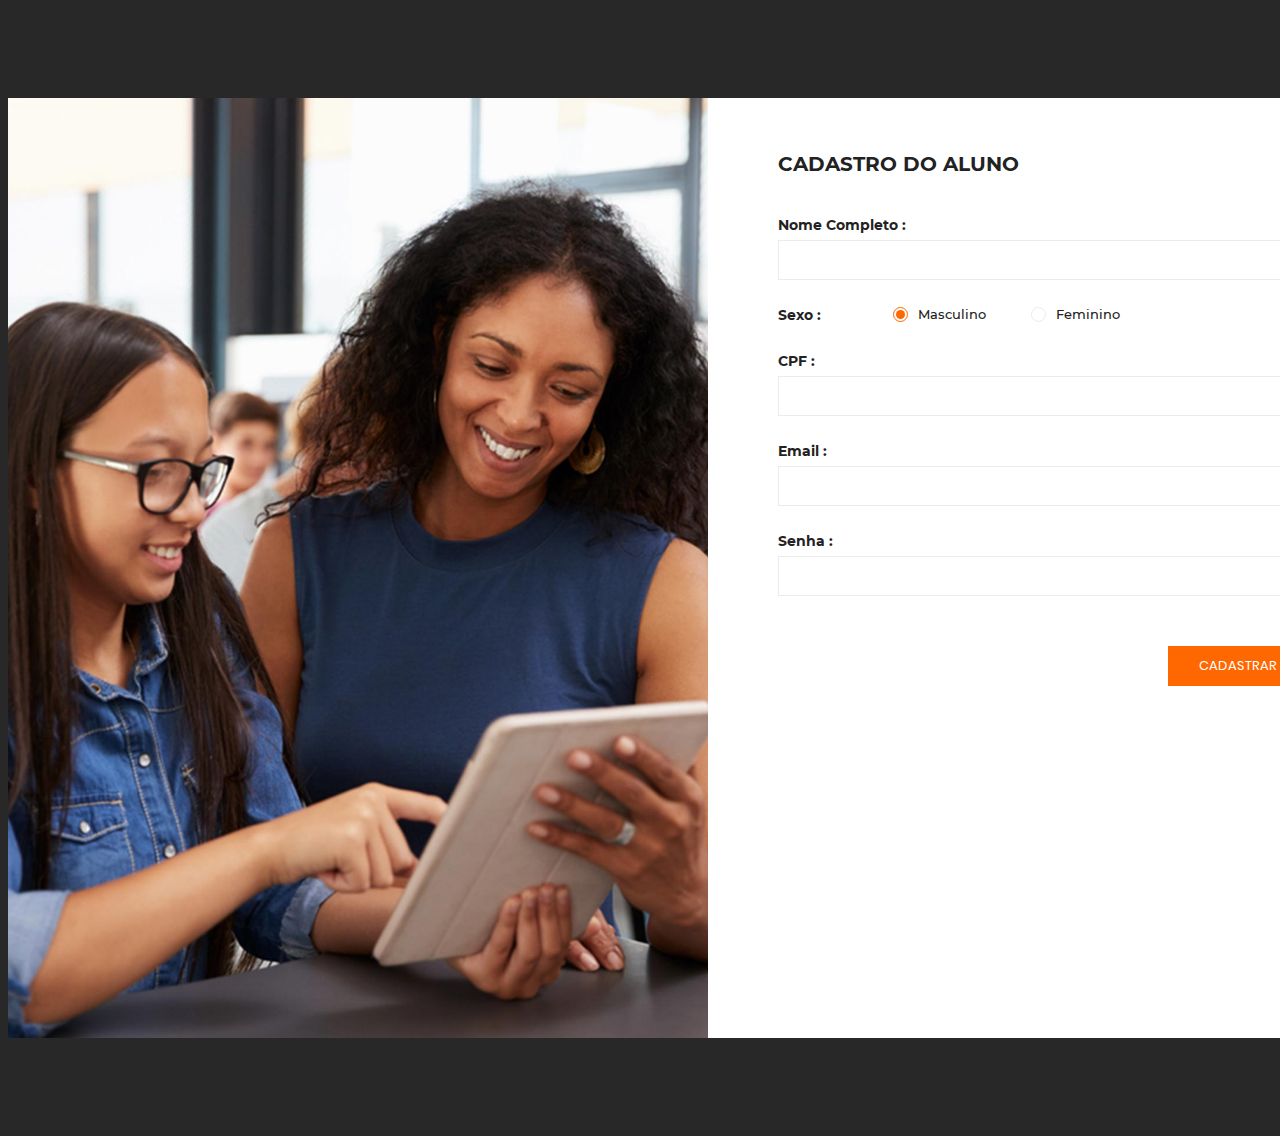
<file: cadastro/index.html>
<!DOCTYPE html>
<html lang="en">
<head>
    <meta charset="UTF-8">
    <meta name="viewport" content="width=device-width, initial-scale=1.0">
    <meta http-equiv="X-UA-Compatible" content="ie=edge">
    <title>Cadastrar Aluno</title>

    <!-- Font Icon -->
    <link rel="stylesheet" href="fonts/material-icon/css/material-design-iconic-font.min.css">

    <!-- Main css -->
    <link rel="stylesheet" href="css/style.css">
</head>
<body>

    <div class="main">
        <div class="container">
            <div class="signup-content">
                <div class="signup-img">
                    <img src="images/signup-img.jpg" alt="">
                </div>
                <div class="signup-form">
                    <form action="verifica_cadastro.php" method="POST" class="register-form" id="register-form">
                        <h2>Cadastro do Aluno</h2>
                        <div class="form-row">
                            
                        </div>
                        <div class="form-group">
                            <label for="address">Nome Completo :</label>
                            <input type="text" name="nome" id="address" required/>
                        </div>
                        <div class="form-radio">
                            <label for="gender" class="radio-label">Sexo :</label>
                            <div class="form-radio-item">
                                <input type="radio" name="sexo" value="Masculino" id="male" checked>
                                <label for="male">Masculino</label>
                                <span class="check"></span>
                            </div>
                            <div class="form-radio-item">
                                <input type="radio" name="sexo" value="Feminino" id="male">
                                <label for="female">Feminino</label>
                                <span class="check"></span>
                            </div>
                        </div>
                        <div class="form-group">
                            <label for="adress">CPF :</label>
                            <input type="text" name="cpf" id="address">
                        </div>
                        
                        <div class="form-group">
                            <label for="email">Email :</label>
                            <input type="email" name="email" id="email" />
                        </div>
                        <div class="form-group">
                            <label for="email">Senha :</label>
                            <input type="text" name="pass" id="email" />
                        </div>
                        <div class="form-submit">
                            <input type="submit" value="CADASTRAR" class="submit" name="submit" id="submit" />
                        </div>
                    </form>
                </div>
            </div>
        </div>

    </div>

    <!-- JS -->
    <script src="vendor/jquery/jquery.min.js"></script>
    <script src="js/main.js"></script>
</body><!-- This templates was made by Colorlib (https://colorlib.com) -->
</html>
</file>
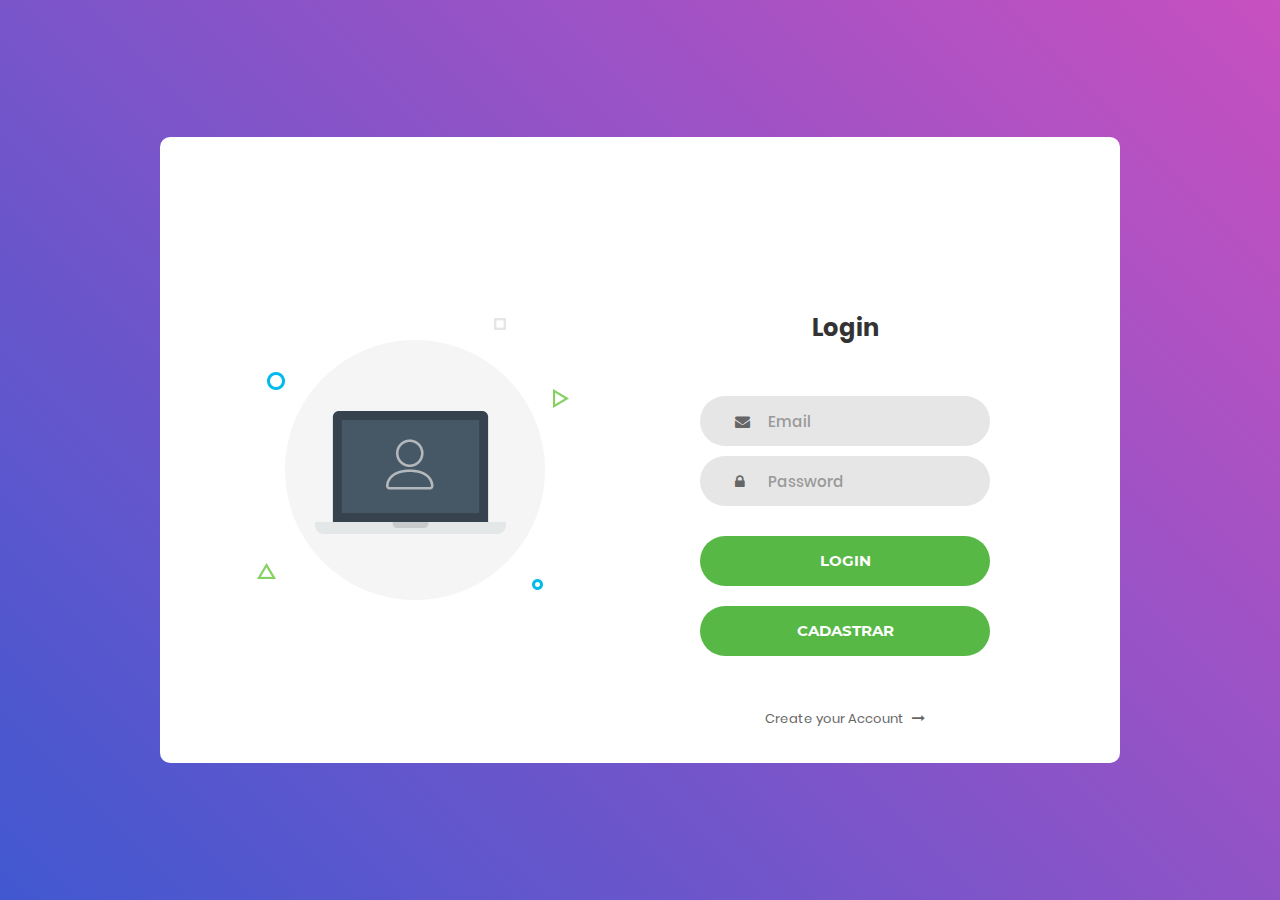
<file: login/bp_index.html>
<!DOCTYPE html>
<html lang="en">
<head>
    
	<title>Login V1</title>
	<meta charset="UTF-8">
	<meta name="viewport" content="width=device-width, initial-scale=1">
<!--===============================================================================================-->	
	<link rel="icon" type="image/png" href="images/icons/favicon.ico"/>
<!--===============================================================================================-->
	<link rel="stylesheet" type="text/css" href="vendor/bootstrap/css/bootstrap.min.css">
<!--===============================================================================================-->
	<link rel="stylesheet" type="text/css" href="fonts/font-awesome-4.7.0/css/font-awesome.min.css">
<!--===============================================================================================-->
	<link rel="stylesheet" type="text/css" href="vendor/animate/animate.css">
<!--===============================================================================================-->	
	<link rel="stylesheet" type="text/css" href="vendor/css-hamburgers/hamburgers.min.css">
<!--===============================================================================================-->
	<link rel="stylesheet" type="text/css" href="vendor/select2/select2.min.css">
<!--===============================================================================================-->
	<link rel="stylesheet" type="text/css" href="css/util.css">
	<link rel="stylesheet" type="text/css" href="css/main.css">
<!--===============================================================================================-->
</head>
<body>
	
	<div class="limiter">
		<div class="container-login100">
			<div class="wrap-login100">
				<div class="login100-pic js-tilt" data-tilt>
					<img src="images/img-01.png" alt="IMG">
				</div>

                                <form action="" method="POST" class="login100-form validate-form">
					<span class="login100-form-title">
						Login
					</span>

					<div class="wrap-input100 validate-input" data-validate = "Valid email is required: ex@abc.xyz">
						<input class="input100" type="email" name="email" placeholder="Email">
						<span class="focus-input100"></span>
						<span class="symbol-input100">
							<i class="fa fa-envelope" aria-hidden="true"></i>
						</span>
					</div>

					<div class="wrap-input100 validate-input" data-validate = "Password is required">
						<input class="input100" type="password" name="pass" placeholder="Password">
						<span class="focus-input100"></span>
						<span class="symbol-input100">
							<i class="fa fa-lock" aria-hidden="true"></i>
						</span>
					</div>
					
					<div class="container-login100-form-btn">
						<button class="login100-form-btn">
							Login
						</button>
					</div>
                                    
                                        <div class="container-login100-form-btn">
						<button class="login100-form-btn">
							Cadastrar
						</button>
					</div>

					<div class="text-center p-t-50">
						<a class="txt2" href="registrar/">
							Create your Account
							<i class="fa fa-long-arrow-right m-l-5" aria-hidden="true"></i>
						</a>
					</div>
				</form>
			</div>
		</div>
	</div>
	
	

	
<!--===============================================================================================-->	
	<script src="vendor/jquery/jquery-3.2.1.min.js"></script>
<!--===============================================================================================-->
	<script src="vendor/bootstrap/js/popper.js"></script>
	<script src="vendor/bootstrap/js/bootstrap.min.js"></script>
<!--===============================================================================================-->
	<script src="vendor/select2/select2.min.js"></script>
<!--===============================================================================================-->
	<script src="vendor/tilt/tilt.jquery.min.js"></script>
	<script >
		$('.js-tilt').tilt({
			scale: 1.1
		})
	</script>
<!--===============================================================================================-->
	<script src="js/main.js"></script>

</body>
</html>
</file>
<file: cadastro/css/style.css>
/* @extend display-flex; */
display-flex, .signup-content, .form-row, .form-radio, .select-icon, .select-icon i {
  display: flex;
  display: -webkit-flex; }

/* @extend list-type-ulli; */
list-type-ulli {
  list-style-type: none;
  margin: 0;
  padding: 0; }

/* Montserrat-300 - latin */
@font-face {
  font-family: 'Montserrat';
  font-style: normal;
  font-weight: 300;
  src: url("../fonts/montserrat/Montserrat-Light.ttf");
  /* IE9 Compat Modes */ }
@font-face {
  font-family: 'Montserrat';
  font-style: normal;
  font-weight: 400;
  src: url("../fonts/montserrat/Montserrat-Regular.ttf");
  /* IE9 Compat Modes */ }
@font-face {
  font-family: 'Montserrat';
  font-style: italic;
  font-weight: 400;
  src: url("../fonts/montserrat/Montserrat-Italic.ttf");
  /* IE9 Compat Modes */ }
@font-face {
  font-family: 'Montserrat';
  font-style: normal;
  font-weight: 500;
  src: url("../fonts/montserrat/Montserrat-Medium.ttf");
  /* IE9 Compat Modes */ }
@font-face {
  font-family: 'Montserrat';
  font-style: normal;
  font-weight: 600;
  src: url("../fonts/montserrat/Montserrat-SemiBold.ttf");
  /* IE9 Compat Modes */ }
@font-face {
  font-family: 'Montserrat';
  font-style: normal;
  font-weight: 700;
  src: url("../fonts/montserrat/Montserrat-Bold.ttf");
  /* IE9 Compat Modes */ }
@font-face {
  font-family: 'Montserrat';
  font-style: italic;
  font-weight: 700;
  src: url("../fonts/montserrat/Montserrat-BoldItalic.ttf");
  /* IE9 Compat Modes */ }
@font-face {
  font-family: 'Montserrat';
  font-style: italic;
  font-weight: 900;
  src: url("../fonts/montserrat/montserrat-v12-latin-900.ttf"), url("../fonts/montserrat/montserrat-v12-latin-900.eot") format("embedded-opentype"), url("../fonts/montserrat/montserrat-v12-latin-900.svg") format("woff2"), url("../fonts/montserrat/montserrat-v12-latin-900.woff") format("woff"), url("../fonts/montserrat/montserrat-v12-latin-900.woff2") format("truetype"); }
/* poppins-300 - latin */
@font-face {
  font-family: 'Poppins';
  font-style: normal;
  font-weight: 300;
  src: url("../fonts/poppins/poppins-v5-latin-300.eot");
  /* IE9 Compat Modes */
  src: local("Poppins Light"), local("Poppins-Light"), url("../fonts/poppins/poppins-v5-latin-300.eot?#iefix") format("embedded-opentype"), url("../fonts/poppins/poppins-v5-latin-300.woff2") format("woff2"), url("../fonts/poppins/poppins-v5-latin-300.woff") format("woff"), url("../fonts/poppins/poppins-v5-latin-300.ttf") format("truetype"), url("../fonts/poppins/poppins-v5-latin-300.svg#Poppins") format("svg");
  /* Legacy iOS */ }
/* poppins-300italic - latin */
@font-face {
  font-family: 'Poppins';
  font-style: italic;
  font-weight: 300;
  src: url("../fonts/poppins/poppins-v5-latin-300italic.eot");
  /* IE9 Compat Modes */
  src: local("Poppins Light Italic"), local("Poppins-LightItalic"), url("../fonts/poppins/poppins-v5-latin-300italic.eot?#iefix") format("embedded-opentype"), url("../fonts/poppins/poppins-v5-latin-300italic.woff2") format("woff2"), url("../fonts/poppins/poppins-v5-latin-300italic.woff") format("woff"), url("../fonts/poppins/poppins-v5-latin-300italic.ttf") format("truetype"), url("../fonts/poppins/poppins-v5-latin-300italic.svg#Poppins") format("svg");
  /* Legacy iOS */ }
/* poppins-regular - latin */
@font-face {
  font-family: 'Poppins';
  font-style: normal;
  font-weight: 400;
  src: url("../fonts/poppins/poppins-v5-latin-regular.eot");
  /* IE9 Compat Modes */
  src: local("Poppins Regular"), local("Poppins-Regular"), url("../fonts/poppins/poppins-v5-latin-regular.eot?#iefix") format("embedded-opentype"), url("../fonts/poppins/poppins-v5-latin-regular.woff2") format("woff2"), url("../fonts/poppins/poppins-v5-latin-regular.woff") format("woff"), url("../fonts/poppins/poppins-v5-latin-regular.ttf") format("truetype"), url("../fonts/poppins/poppins-v5-latin-regular.svg#Poppins") format("svg");
  /* Legacy iOS */ }
/* poppins-italic - latin */
@font-face {
  font-family: 'Poppins';
  font-style: italic;
  font-weight: 400;
  src: url("../fonts/poppins/poppins-v5-latin-italic.eot");
  /* IE9 Compat Modes */
  src: local("Poppins Italic"), local("Poppins-Italic"), url("../fonts/poppins/poppins-v5-latin-italic.eot?#iefix") format("embedded-opentype"), url("../fonts/poppins/poppins-v5-latin-italic.woff2") format("woff2"), url("../fonts/poppins/poppins-v5-latin-italic.woff") format("woff"), url("../fonts/poppins/poppins-v5-latin-italic.ttf") format("truetype"), url("../fonts/poppins/poppins-v5-latin-italic.svg#Poppins") format("svg");
  /* Legacy iOS */ }
/* poppins-500 - latin */
@font-face {
  font-family: 'Poppins';
  font-style: normal;
  font-weight: 500;
  src: url("../fonts/poppins/poppins-v5-latin-500.eot");
  /* IE9 Compat Modes */
  src: local("Poppins Medium"), local("Poppins-Medium"), url("../fonts/poppins/poppins-v5-latin-500.eot?#iefix") format("embedded-opentype"), url("../fonts/poppins/poppins-v5-latin-500.woff2") format("woff2"), url("../fonts/poppins/poppins-v5-latin-500.woff") format("woff"), url("../fonts/poppins/poppins-v5-latin-500.ttf") format("truetype"), url("../fonts/poppins/poppins-v5-latin-500.svg#Poppins") format("svg");
  /* Legacy iOS */ }
/* poppins-500italic - latin */
@font-face {
  font-family: 'Poppins';
  font-style: italic;
  font-weight: 500;
  src: url("../fonts/poppins/poppins-v5-latin-500italic.eot");
  /* IE9 Compat Modes */
  src: local("Poppins Medium Italic"), local("Poppins-MediumItalic"), url("../fonts/poppins/poppins-v5-latin-500italic.eot?#iefix") format("embedded-opentype"), url("../fonts/poppins/poppins-v5-latin-500italic.woff2") format("woff2"), url("../fonts/poppins/poppins-v5-latin-500italic.woff") format("woff"), url("../fonts/poppins/poppins-v5-latin-500italic.ttf") format("truetype"), url("../fonts/poppins/poppins-v5-latin-500italic.svg#Poppins") format("svg");
  /* Legacy iOS */ }
/* poppins-600 - latin */
@font-face {
  font-family: 'Poppins';
  font-style: normal;
  font-weight: 600;
  src: url("../fonts/poppins/poppins-v5-latin-600.eot");
  /* IE9 Compat Modes */
  src: local("Poppins SemiBold"), local("Poppins-SemiBold"), url("../fonts/poppins/poppins-v5-latin-600.eot?#iefix") format("embedded-opentype"), url("../fonts/poppins/poppins-v5-latin-600.woff2") format("woff2"), url("../fonts/poppins/poppins-v5-latin-600.woff") format("woff"), url("../fonts/poppins/poppins-v5-latin-600.ttf") format("truetype"), url("../fonts/poppins/poppins-v5-latin-600.svg#Poppins") format("svg");
  /* Legacy iOS */ }
/* poppins-700 - latin */
@font-face {
  font-family: 'Poppins';
  font-style: normal;
  font-weight: 700;
  src: url("../fonts/poppins/poppins-v5-latin-700.eot");
  /* IE9 Compat Modes */
  src: local("Poppins Bold"), local("Poppins-Bold"), url("../fonts/poppins/poppins-v5-latin-700.eot?#iefix") format("embedded-opentype"), url("../fonts/poppins/poppins-v5-latin-700.woff2") format("woff2"), url("../fonts/poppins/poppins-v5-latin-700.woff") format("woff"), url("../fonts/poppins/poppins-v5-latin-700.ttf") format("truetype"), url("../fonts/poppins/poppins-v5-latin-700.svg#Poppins") format("svg");
  /* Legacy iOS */ }
/* poppins-700italic - latin */
@font-face {
  font-family: 'Poppins';
  font-style: italic;
  font-weight: 700;
  src: url("../fonts/poppins/poppins-v5-latin-700italic.eot");
  /* IE9 Compat Modes */
  src: local("Poppins Bold Italic"), local("Poppins-BoldItalic"), url("../fonts/poppins/poppins-v5-latin-700italic.eot?#iefix") format("embedded-opentype"), url("../fonts/poppins/poppins-v5-latin-700italic.woff2") format("woff2"), url("../fonts/poppins/poppins-v5-latin-700italic.woff") format("woff"), url("../fonts/poppins/poppins-v5-latin-700italic.ttf") format("truetype"), url("../fonts/poppins/poppins-v5-latin-700italic.svg#Poppins") format("svg");
  /* Legacy iOS */ }
/* poppins-800 - latin */
@font-face {
  font-family: 'Poppins';
  font-style: normal;
  font-weight: 800;
  src: url("../fonts/poppins/poppins-v5-latin-800.eot");
  /* IE9 Compat Modes */
  src: local("Poppins ExtraBold"), local("Poppins-ExtraBold"), url("../fonts/poppins/poppins-v5-latin-800.eot?#iefix") format("embedded-opentype"), url("../fonts/poppins/poppins-v5-latin-800.woff2") format("woff2"), url("../fonts/poppins/poppins-v5-latin-800.woff") format("woff"), url("../fonts/poppins/poppins-v5-latin-800.ttf") format("truetype"), url("../fonts/poppins/poppins-v5-latin-800.svg#Poppins") format("svg");
  /* Legacy iOS */ }
/* poppins-800italic - latin */
@font-face {
  font-family: 'Poppins';
  font-style: italic;
  font-weight: 800;
  src: url("../fonts/poppins/poppins-v5-latin-800italic.eot");
  /* IE9 Compat Modes */
  src: local("Poppins ExtraBold Italic"), local("Poppins-ExtraBoldItalic"), url("../fonts/poppins/poppins-v5-latin-800italic.eot?#iefix") format("embedded-opentype"), url("../fonts/poppins/poppins-v5-latin-800italic.woff2") format("woff2"), url("../fonts/poppins/poppins-v5-latin-800italic.woff") format("woff"), url("../fonts/poppins/poppins-v5-latin-800italic.ttf") format("truetype"), url("../fonts/poppins/poppins-v5-latin-800italic.svg#Poppins") format("svg");
  /* Legacy iOS */ }
/* poppins-900 - latin */
@font-face {
  font-family: 'Poppins';
  font-style: normal;
  font-weight: 900;
  src: url("../fonts/poppins/poppins-v5-latin-900.eot");
  /* IE9 Compat Modes */
  src: local("Poppins Black"), local("Poppins-Black"), url("../fonts/poppins/poppins-v5-latin-900.eot?#iefix") format("embedded-opentype"), url("../fonts/poppins/poppins-v5-latin-900.woff2") format("woff2"), url("../fonts/poppins/poppins-v5-latin-900.woff") format("woff"), url("../fonts/poppins/poppins-v5-latin-900.ttf") format("truetype"), url("../fonts/poppins/poppins-v5-latin-900.svg#Poppins") format("svg");
  /* Legacy iOS */ }
a:focus, a:active {
  text-decoration: none;
  outline: none;
  transition: all 300ms ease 0s;
  -moz-transition: all 300ms ease 0s;
  -webkit-transition: all 300ms ease 0s;
  -o-transition: all 300ms ease 0s;
  -ms-transition: all 300ms ease 0s; }

input, select, textarea {
  outline: none;
  appearance: unset !important;
  -moz-appearance: unset !important;
  -webkit-appearance: unset !important;
  -o-appearance: unset !important;
  -ms-appearance: unset !important; }

input::-webkit-outer-spin-button, input::-webkit-inner-spin-button {
  appearance: none !important;
  -moz-appearance: none !important;
  -webkit-appearance: none !important;
  -o-appearance: none !important;
  -ms-appearance: none !important;
  margin: 0; }

input:focus, select:focus, textarea:focus {
  outline: none;
  box-shadow: none !important;
  -moz-box-shadow: none !important;
  -webkit-box-shadow: none !important;
  -o-box-shadow: none !important;
  -ms-box-shadow: none !important; }

input[type=checkbox] {
  appearance: checkbox !important;
  -moz-appearance: checkbox !important;
  -webkit-appearance: checkbox !important;
  -o-appearance: checkbox !important;
  -ms-appearance: checkbox !important; }

input[type=radio] {
  appearance: radio !important;
  -moz-appearance: radio !important;
  -webkit-appearance: radio !important;
  -o-appearance: radio !important;
  -ms-appearance: radio !important; }

img {
  max-width: 100%;
  height: auto; }

figure {
  margin: 0; }

input[type=number] {
  -moz-appearance: textfield !important;
  appearance: none !important;
  -webkit-appearance: none !important; }

input:-webkit-autofill {
  box-shadow: 0 0 0 30px transparent inset;
  -moz-box-shadow: 0 0 0 30px transparent inset;
  -webkit-box-shadow: 0 0 0 30px transparent inset;
  -o-box-shadow: 0 0 0 30px transparent inset;
  -ms-box-shadow: 0 0 0 30px transparent inset; }

h2 {
  line-height: 1.66;
  margin: 0;
  padding: 0;
  font-weight: 700;
  color: #222;
  font-family: 'Montserrat';
  font-size: 20px;
  text-transform: uppercase;
  margin-bottom: 32px; }

.clear {
  clear: both; }

body {
  font-size: 13px;
  line-height: 1.8;
  color: #222;
  font-weight: 400;
  background: #282828;
  padding: 90px 0; }

.container {
  width: 1400px;
  position: relative;
  margin: 0 auto;
  background: #fff; }

.signup-img, .signup-form {
  width: 50%; }

.signup-img {
  margin-bottom: -7px; }

.register-form {
  padding: 50px 100px 50px 70px; }

.form-row {
  margin: 0 -15px; }
  .form-row .form-group {
    width: 50%;
    padding: 0 15px; }

.form-group {
  margin-bottom: 23px;
  position: relative; }

input, select {
  display: block;
  width: 100%;
  border: 1px solid #ebebeb;
  padding: 11px 20px;
  box-sizing: border-box;
  font-family: 'Montserrat';
  font-weight: 500;
  font-size: 13px; }
  input:focus, select:focus {
    border: 1px solid #ff6801; }

label {
  font-size: 14px;
  font-weight: bold;
  font-family: 'Montserrat';
  margin-bottom: 2px;
  display: block; }

.form-radio {
  margin-bottom: 18px; }
  .form-radio input {
    width: auto;
    display: inline-block; }

.radio-label {
  padding-right: 72px; }

.form-radio-item {
  position: relative;
  margin-right: 45px; }
  .form-radio-item label {
    font-weight: 500;
    font-size: 13px;
    padding-left: 25px;
    position: relative;
    z-index: 9;
    display: block;
    cursor: pointer; }

.check {
  display: inline-block;
  position: absolute;
  border: 1px solid #ebebeb;
  border-radius: 50%;
  -moz-border-radius: 50%;
  -webkit-border-radius: 50%;
  -o-border-radius: 50%;
  -ms-border-radius: 50%;
  height: 13px;
  width: 13px;
  top: 4px;
  left: 0px;
  z-index: 5;
  transition: border .25s linear;
  -webkit-transition: border .25s linear; }
  .check:before {
    position: absolute;
    display: block;
    content: '';
    width: 9px;
    height: 9px;
    border-radius: 50%;
    -moz-border-radius: 50%;
    -webkit-border-radius: 50%;
    -o-border-radius: 50%;
    -ms-border-radius: 50%;
    top: 2px;
    left: 2px;
    margin: auto;
    transition: background 0.25s linear;
    -webkit-transition: background 0.25s linear; }

input[type=radio] {
  position: absolute;
  visibility: hidden; }
  input[type=radio]:checked ~ .check {
    border: 1px solid #ff6801; }
  input[type=radio]:checked ~ .check::before {
    background: #ff6801; }

.form-select {
  position: relative; }

select {
  appearance: none !important;
  -moz-appearance: none !important;
  -webkit-appearance: none !important;
  -o-appearance: none !important;
  -ms-appearance: none !important;
  position: relative;
  background: 0 0;
  z-index: 10;
  cursor: pointer; }

.select-icon {
  z-index: 0;
  position: absolute;
  top: 0;
  right: 0;
  bottom: 0;
  justify-content: center;
  -moz-justify-content: center;
  -webkit-justify-content: center;
  -o-justify-content: center;
  -ms-justify-content: center;
  align-items: center;
  -moz-align-items: center;
  -webkit-align-items: center;
  -o-align-items: center;
  -ms-align-items: center; }
  .select-icon i {
    justify-content: center;
    -moz-justify-content: center;
    -webkit-justify-content: center;
    -o-justify-content: center;
    -ms-justify-content: center;
    align-items: center;
    -moz-align-items: center;
    -webkit-align-items: center;
    -o-align-items: center;
    -ms-align-items: center;
    width: 40px;
    height: 20px;
    font-size: 18px;
    color: #999; }

.form-submit {
  text-align: right;
  padding-top: 27px; }

.submit {
  width: 140px;
  height: 40px;
  display: inline-block;
  font-family: 'Poppins';
  font-weight: 400;
  font-size: 13px;
  padding: 10px;
  border: none;
  cursor: pointer; }

#reset {
  background: #f8f8f8;
  color: #999;
  margin-right: 8px; }
  #reset:hover {
    background: #ff6801;
    color: #fff; }

#submit {
  background: #ff6801;
  color: #fff; }
  #submit:hover {
    background-color: #cd5300; }

@media screen and (max-width: 992px) {
  .container {
    width: calc(100% - 40px);
    max-width: 100%; }

  .signup-content {
    flex-direction: column;
    -moz-flex-direction: column;
    -webkit-flex-direction: column;
    -o-flex-direction: column;
    -ms-flex-direction: column; }

  .signup-img, .signup-form {
    width: 100%; } }
@media screen and (max-width: 768px) {
  .register-form {
    padding: 50px 40px 50px 40px; } }
@media screen and (max-width: 575px) {
  .form-row {
    flex-direction: column;
    -moz-flex-direction: column;
    -webkit-flex-direction: column;
    -o-flex-direction: column;
    -ms-flex-direction: column;
    margin: 0px; }

  .form-row .form-group {
    width: 100%;
    padding: 0px; }

  .radio-label {
    padding-right: 22px; }

  .form-radio-item {
    margin-right: 25px; } }
@media screen and (max-width: 480px) {
  .form-radio {
    flex-direction: column;
    -moz-flex-direction: column;
    -webkit-flex-direction: column;
    -o-flex-direction: column;
    -ms-flex-direction: column; }

  .submit {
    width: 100%; }

  #reset {
    margin-right: 0px;
    margin-bottom: 10px; } }

/*# sourceMappingURL=style.css.map */
</file>
<file: login/css/util.css>
/*[ FONT SIZE ]
///////////////////////////////////////////////////////////
*/
.fs-1 {font-size: 1px;}
.fs-2 {font-size: 2px;}
.fs-3 {font-size: 3px;}
.fs-4 {font-size: 4px;}
.fs-5 {font-size: 5px;}
.fs-6 {font-size: 6px;}
.fs-7 {font-size: 7px;}
.fs-8 {font-size: 8px;}
.fs-9 {font-size: 9px;}
.fs-10 {font-size: 10px;}
.fs-11 {font-size: 11px;}
.fs-12 {font-size: 12px;}
.fs-13 {font-size: 13px;}
.fs-14 {font-size: 14px;}
.fs-15 {font-size: 15px;}
.fs-16 {font-size: 16px;}
.fs-17 {font-size: 17px;}
.fs-18 {font-size: 18px;}
.fs-19 {font-size: 19px;}
.fs-20 {font-size: 20px;}
.fs-21 {font-size: 21px;}
.fs-22 {font-size: 22px;}
.fs-23 {font-size: 23px;}
.fs-24 {font-size: 24px;}
.fs-25 {font-size: 25px;}
.fs-26 {font-size: 26px;}
.fs-27 {font-size: 27px;}
.fs-28 {font-size: 28px;}
.fs-29 {font-size: 29px;}
.fs-30 {font-size: 30px;}
.fs-31 {font-size: 31px;}
.fs-32 {font-size: 32px;}
.fs-33 {font-size: 33px;}
.fs-34 {font-size: 34px;}
.fs-35 {font-size: 35px;}
.fs-36 {font-size: 36px;}
.fs-37 {font-size: 37px;}
.fs-38 {font-size: 38px;}
.fs-39 {font-size: 39px;}
.fs-40 {font-size: 40px;}
.fs-41 {font-size: 41px;}
.fs-42 {font-size: 42px;}
.fs-43 {font-size: 43px;}
.fs-44 {font-size: 44px;}
.fs-45 {font-size: 45px;}
.fs-46 {font-size: 46px;}
.fs-47 {font-size: 47px;}
.fs-48 {font-size: 48px;}
.fs-49 {font-size: 49px;}
.fs-50 {font-size: 50px;}
.fs-51 {font-size: 51px;}
.fs-52 {font-size: 52px;}
.fs-53 {font-size: 53px;}
.fs-54 {font-size: 54px;}
.fs-55 {font-size: 55px;}
.fs-56 {font-size: 56px;}
.fs-57 {font-size: 57px;}
.fs-58 {font-size: 58px;}
.fs-59 {font-size: 59px;}
.fs-60 {font-size: 60px;}
.fs-61 {font-size: 61px;}
.fs-62 {font-size: 62px;}
.fs-63 {font-size: 63px;}
.fs-64 {font-size: 64px;}
.fs-65 {font-size: 65px;}
.fs-66 {font-size: 66px;}
.fs-67 {font-size: 67px;}
.fs-68 {font-size: 68px;}
.fs-69 {font-size: 69px;}
.fs-70 {font-size: 70px;}
.fs-71 {font-size: 71px;}
.fs-72 {font-size: 72px;}
.fs-73 {font-size: 73px;}
.fs-74 {font-size: 74px;}
.fs-75 {font-size: 75px;}
.fs-76 {font-size: 76px;}
.fs-77 {font-size: 77px;}
.fs-78 {font-size: 78px;}
.fs-79 {font-size: 79px;}
.fs-80 {font-size: 80px;}
.fs-81 {font-size: 81px;}
.fs-82 {font-size: 82px;}
.fs-83 {font-size: 83px;}
.fs-84 {font-size: 84px;}
.fs-85 {font-size: 85px;}
.fs-86 {font-size: 86px;}
.fs-87 {font-size: 87px;}
.fs-88 {font-size: 88px;}
.fs-89 {font-size: 89px;}
.fs-90 {font-size: 90px;}
.fs-91 {font-size: 91px;}
.fs-92 {font-size: 92px;}
.fs-93 {font-size: 93px;}
.fs-94 {font-size: 94px;}
.fs-95 {font-size: 95px;}
.fs-96 {font-size: 96px;}
.fs-97 {font-size: 97px;}
.fs-98 {font-size: 98px;}
.fs-99 {font-size: 99px;}
.fs-100 {font-size: 100px;}
.fs-101 {font-size: 101px;}
.fs-102 {font-size: 102px;}
.fs-103 {font-size: 103px;}
.fs-104 {font-size: 104px;}
.fs-105 {font-size: 105px;}
.fs-106 {font-size: 106px;}
.fs-107 {font-size: 107px;}
.fs-108 {font-size: 108px;}
.fs-109 {font-size: 109px;}
.fs-110 {font-size: 110px;}
.fs-111 {font-size: 111px;}
.fs-112 {font-size: 112px;}
.fs-113 {font-size: 113px;}
.fs-114 {font-size: 114px;}
.fs-115 {font-size: 115px;}
.fs-116 {font-size: 116px;}
.fs-117 {font-size: 117px;}
.fs-118 {font-size: 118px;}
.fs-119 {font-size: 119px;}
.fs-120 {font-size: 120px;}
.fs-121 {font-size: 121px;}
.fs-122 {font-size: 122px;}
.fs-123 {font-size: 123px;}
.fs-124 {font-size: 124px;}
.fs-125 {font-size: 125px;}
.fs-126 {font-size: 126px;}
.fs-127 {font-size: 127px;}
.fs-128 {font-size: 128px;}
.fs-129 {font-size: 129px;}
.fs-130 {font-size: 130px;}
.fs-131 {font-size: 131px;}
.fs-132 {font-size: 132px;}
.fs-133 {font-size: 133px;}
.fs-134 {font-size: 134px;}
.fs-135 {font-size: 135px;}
.fs-136 {font-size: 136px;}
.fs-137 {font-size: 137px;}
.fs-138 {font-size: 138px;}
.fs-139 {font-size: 139px;}
.fs-140 {font-size: 140px;}
.fs-141 {font-size: 141px;}
.fs-142 {font-size: 142px;}
.fs-143 {font-size: 143px;}
.fs-144 {font-size: 144px;}
.fs-145 {font-size: 145px;}
.fs-146 {font-size: 146px;}
.fs-147 {font-size: 147px;}
.fs-148 {font-size: 148px;}
.fs-149 {font-size: 149px;}
.fs-150 {font-size: 150px;}
.fs-151 {font-size: 151px;}
.fs-152 {font-size: 152px;}
.fs-153 {font-size: 153px;}
.fs-154 {font-size: 154px;}
.fs-155 {font-size: 155px;}
.fs-156 {font-size: 156px;}
.fs-157 {font-size: 157px;}
.fs-158 {font-size: 158px;}
.fs-159 {font-size: 159px;}
.fs-160 {font-size: 160px;}
.fs-161 {font-size: 161px;}
.fs-162 {font-size: 162px;}
.fs-163 {font-size: 163px;}
.fs-164 {font-size: 164px;}
.fs-165 {font-size: 165px;}
.fs-166 {font-size: 166px;}
.fs-167 {font-size: 167px;}
.fs-168 {font-size: 168px;}
.fs-169 {font-size: 169px;}
.fs-170 {font-size: 170px;}
.fs-171 {font-size: 171px;}
.fs-172 {font-size: 172px;}
.fs-173 {font-size: 173px;}
.fs-174 {font-size: 174px;}
.fs-175 {font-size: 175px;}
.fs-176 {font-size: 176px;}
.fs-177 {font-size: 177px;}
.fs-178 {font-size: 178px;}
.fs-179 {font-size: 179px;}
.fs-180 {font-size: 180px;}
.fs-181 {font-size: 181px;}
.fs-182 {font-size: 182px;}
.fs-183 {font-size: 183px;}
.fs-184 {font-size: 184px;}
.fs-185 {font-size: 185px;}
.fs-186 {font-size: 186px;}
.fs-187 {font-size: 187px;}
.fs-188 {font-size: 188px;}
.fs-189 {font-size: 189px;}
.fs-190 {font-size: 190px;}
.fs-191 {font-size: 191px;}
.fs-192 {font-size: 192px;}
.fs-193 {font-size: 193px;}
.fs-194 {font-size: 194px;}
.fs-195 {font-size: 195px;}
.fs-196 {font-size: 196px;}
.fs-197 {font-size: 197px;}
.fs-198 {font-size: 198px;}
.fs-199 {font-size: 199px;}
.fs-200 {font-size: 200px;}

/*[ PADDING ]
///////////////////////////////////////////////////////////
*/
.p-t-0 {padding-top: 0px;}
.p-t-1 {padding-top: 1px;}
.p-t-2 {padding-top: 2px;}
.p-t-3 {padding-top: 3px;}
.p-t-4 {padding-top: 4px;}
.p-t-5 {padding-top: 5px;}
.p-t-6 {padding-top: 6px;}
.p-t-7 {padding-top: 7px;}
.p-t-8 {padding-top: 8px;}
.p-t-9 {padding-top: 9px;}
.p-t-10 {padding-top: 10px;}
.p-t-11 {padding-top: 11px;}
.p-t-12 {padding-top: 12px;}
.p-t-13 {padding-top: 13px;}
.p-t-14 {padding-top: 14px;}
.p-t-15 {padding-top: 15px;}
.p-t-16 {padding-top: 16px;}
.p-t-17 {padding-top: 17px;}
.p-t-18 {padding-top: 18px;}
.p-t-19 {padding-top: 19px;}
.p-t-20 {padding-top: 20px;}
.p-t-21 {padding-top: 21px;}
.p-t-22 {padding-top: 22px;}
.p-t-23 {padding-top: 23px;}
.p-t-24 {padding-top: 24px;}
.p-t-25 {padding-top: 25px;}
.p-t-26 {padding-top: 26px;}
.p-t-27 {padding-top: 27px;}
.p-t-28 {padding-top: 28px;}
.p-t-29 {padding-top: 29px;}
.p-t-30 {padding-top: 30px;}
.p-t-31 {padding-top: 31px;}
.p-t-32 {padding-top: 32px;}
.p-t-33 {padding-top: 33px;}
.p-t-34 {padding-top: 34px;}
.p-t-35 {padding-top: 35px;}
.p-t-36 {padding-top: 36px;}
.p-t-37 {padding-top: 37px;}
.p-t-38 {padding-top: 38px;}
.p-t-39 {padding-top: 39px;}
.p-t-40 {padding-top: 40px;}
.p-t-41 {padding-top: 41px;}
.p-t-42 {padding-top: 42px;}
.p-t-43 {padding-top: 43px;}
.p-t-44 {padding-top: 44px;}
.p-t-45 {padding-top: 45px;}
.p-t-46 {padding-top: 46px;}
.p-t-47 {padding-top: 47px;}
.p-t-48 {padding-top: 48px;}
.p-t-49 {padding-top: 49px;}
.p-t-50 {padding-top: 50px;}
.p-t-51 {padding-top: 51px;}
.p-t-52 {padding-top: 52px;}
.p-t-53 {padding-top: 53px;}
.p-t-54 {padding-top: 54px;}
.p-t-55 {padding-top: 55px;}
.p-t-56 {padding-top: 56px;}
.p-t-57 {padding-top: 57px;}
.p-t-58 {padding-top: 58px;}
.p-t-59 {padding-top: 59px;}
.p-t-60 {padding-top: 60px;}
.p-t-61 {padding-top: 61px;}
.p-t-62 {padding-top: 62px;}
.p-t-63 {padding-top: 63px;}
.p-t-64 {padding-top: 64px;}
.p-t-65 {padding-top: 65px;}
.p-t-66 {padding-top: 66px;}
.p-t-67 {padding-top: 67px;}
.p-t-68 {padding-top: 68px;}
.p-t-69 {padding-top: 69px;}
.p-t-70 {padding-top: 70px;}
.p-t-71 {padding-top: 71px;}
.p-t-72 {padding-top: 72px;}
.p-t-73 {padding-top: 73px;}
.p-t-74 {padding-top: 74px;}
.p-t-75 {padding-top: 75px;}
.p-t-76 {padding-top: 76px;}
.p-t-77 {padding-top: 77px;}
.p-t-78 {padding-top: 78px;}
.p-t-79 {padding-top: 79px;}
.p-t-80 {padding-top: 80px;}
.p-t-81 {padding-top: 81px;}
.p-t-82 {padding-top: 82px;}
.p-t-83 {padding-top: 83px;}
.p-t-84 {padding-top: 84px;}
.p-t-85 {padding-top: 85px;}
.p-t-86 {padding-top: 86px;}
.p-t-87 {padding-top: 87px;}
.p-t-88 {padding-top: 88px;}
.p-t-89 {padding-top: 89px;}
.p-t-90 {padding-top: 90px;}
.p-t-91 {padding-top: 91px;}
.p-t-92 {padding-top: 92px;}
.p-t-93 {padding-top: 93px;}
.p-t-94 {padding-top: 94px;}
.p-t-95 {padding-top: 95px;}
.p-t-96 {padding-top: 96px;}
.p-t-97 {padding-top: 97px;}
.p-t-98 {padding-top: 98px;}
.p-t-99 {padding-top: 99px;}
.p-t-100 {padding-top: 100px;}
.p-t-101 {padding-top: 101px;}
.p-t-102 {padding-top: 102px;}
.p-t-103 {padding-top: 103px;}
.p-t-104 {padding-top: 104px;}
.p-t-105 {padding-top: 105px;}
.p-t-106 {padding-top: 106px;}
.p-t-107 {padding-top: 107px;}
.p-t-108 {padding-top: 108px;}
.p-t-109 {padding-top: 109px;}
.p-t-110 {padding-top: 110px;}
.p-t-111 {padding-top: 111px;}
.p-t-112 {padding-top: 112px;}
.p-t-113 {padding-top: 113px;}
.p-t-114 {padding-top: 114px;}
.p-t-115 {padding-top: 115px;}
.p-t-116 {padding-top: 116px;}
.p-t-117 {padding-top: 117px;}
.p-t-118 {padding-top: 118px;}
.p-t-119 {padding-top: 119px;}
.p-t-120 {padding-top: 120px;}
.p-t-121 {padding-top: 121px;}
.p-t-122 {padding-top: 122px;}
.p-t-123 {padding-top: 123px;}
.p-t-124 {padding-top: 124px;}
.p-t-125 {padding-top: 125px;}
.p-t-126 {padding-top: 126px;}
.p-t-127 {padding-top: 127px;}
.p-t-128 {padding-top: 128px;}
.p-t-129 {padding-top: 129px;}
.p-t-130 {padding-top: 130px;}
.p-t-131 {padding-top: 131px;}
.p-t-132 {padding-top: 132px;}
.p-t-133 {padding-top: 133px;}
.p-t-134 {padding-top: 134px;}
.p-t-135 {padding-top: 135px;}
.p-t-136 {padding-top: 136px;}
.p-t-137 {padding-top: 137px;}
.p-t-138 {padding-top: 138px;}
.p-t-139 {padding-top: 139px;}
.p-t-140 {padding-top: 140px;}
.p-t-141 {padding-top: 141px;}
.p-t-142 {padding-top: 142px;}
.p-t-143 {padding-top: 143px;}
.p-t-144 {padding-top: 144px;}
.p-t-145 {padding-top: 145px;}
.p-t-146 {padding-top: 146px;}
.p-t-147 {padding-top: 147px;}
.p-t-148 {padding-top: 148px;}
.p-t-149 {padding-top: 149px;}
.p-t-150 {padding-top: 150px;}
.p-t-151 {padding-top: 151px;}
.p-t-152 {padding-top: 152px;}
.p-t-153 {padding-top: 153px;}
.p-t-154 {padding-top: 154px;}
.p-t-155 {padding-top: 155px;}
.p-t-156 {padding-top: 156px;}
.p-t-157 {padding-top: 157px;}
.p-t-158 {padding-top: 158px;}
.p-t-159 {padding-top: 159px;}
.p-t-160 {padding-top: 160px;}
.p-t-161 {padding-top: 161px;}
.p-t-162 {padding-top: 162px;}
.p-t-163 {padding-top: 163px;}
.p-t-164 {padding-top: 164px;}
.p-t-165 {padding-top: 165px;}
.p-t-166 {padding-top: 166px;}
.p-t-167 {padding-top: 167px;}
.p-t-168 {padding-top: 168px;}
.p-t-169 {padding-top: 169px;}
.p-t-170 {padding-top: 170px;}
.p-t-171 {padding-top: 171px;}
.p-t-172 {padding-top: 172px;}
.p-t-173 {padding-top: 173px;}
.p-t-174 {padding-top: 174px;}
.p-t-175 {padding-top: 175px;}
.p-t-176 {padding-top: 176px;}
.p-t-177 {padding-top: 177px;}
.p-t-178 {padding-top: 178px;}
.p-t-179 {padding-top: 179px;}
.p-t-180 {padding-top: 180px;}
.p-t-181 {padding-top: 181px;}
.p-t-182 {padding-top: 182px;}
.p-t-183 {padding-top: 183px;}
.p-t-184 {padding-top: 184px;}
.p-t-185 {padding-top: 185px;}
.p-t-186 {padding-top: 186px;}
.p-t-187 {padding-top: 187px;}
.p-t-188 {padding-top: 188px;}
.p-t-189 {padding-top: 189px;}
.p-t-190 {padding-top: 190px;}
.p-t-191 {padding-top: 191px;}
.p-t-192 {padding-top: 192px;}
.p-t-193 {padding-top: 193px;}
.p-t-194 {padding-top: 194px;}
.p-t-195 {padding-top: 195px;}
.p-t-196 {padding-top: 196px;}
.p-t-197 {padding-top: 197px;}
.p-t-198 {padding-top: 198px;}
.p-t-199 {padding-top: 199px;}
.p-t-200 {padding-top: 200px;}
.p-t-201 {padding-top: 201px;}
.p-t-202 {padding-top: 202px;}
.p-t-203 {padding-top: 203px;}
.p-t-204 {padding-top: 204px;}
.p-t-205 {padding-top: 205px;}
.p-t-206 {padding-top: 206px;}
.p-t-207 {padding-top: 207px;}
.p-t-208 {padding-top: 208px;}
.p-t-209 {padding-top: 209px;}
.p-t-210 {padding-top: 210px;}
.p-t-211 {padding-top: 211px;}
.p-t-212 {padding-top: 212px;}
.p-t-213 {padding-top: 213px;}
.p-t-214 {padding-top: 214px;}
.p-t-215 {padding-top: 215px;}
.p-t-216 {padding-top: 216px;}
.p-t-217 {padding-top: 217px;}
.p-t-218 {padding-top: 218px;}
.p-t-219 {padding-top: 219px;}
.p-t-220 {padding-top: 220px;}
.p-t-221 {padding-top: 221px;}
.p-t-222 {padding-top: 222px;}
.p-t-223 {padding-top: 223px;}
.p-t-224 {padding-top: 224px;}
.p-t-225 {padding-top: 225px;}
.p-t-226 {padding-top: 226px;}
.p-t-227 {padding-top: 227px;}
.p-t-228 {padding-top: 228px;}
.p-t-229 {padding-top: 229px;}
.p-t-230 {padding-top: 230px;}
.p-t-231 {padding-top: 231px;}
.p-t-232 {padding-top: 232px;}
.p-t-233 {padding-top: 233px;}
.p-t-234 {padding-top: 234px;}
.p-t-235 {padding-top: 235px;}
.p-t-236 {padding-top: 236px;}
.p-t-237 {padding-top: 237px;}
.p-t-238 {padding-top: 238px;}
.p-t-239 {padding-top: 239px;}
.p-t-240 {padding-top: 240px;}
.p-t-241 {padding-top: 241px;}
.p-t-242 {padding-top: 242px;}
.p-t-243 {padding-top: 243px;}
.p-t-244 {padding-top: 244px;}
.p-t-245 {padding-top: 245px;}
.p-t-246 {padding-top: 246px;}
.p-t-247 {padding-top: 247px;}
.p-t-248 {padding-top: 248px;}
.p-t-249 {padding-top: 249px;}
.p-t-250 {padding-top: 250px;}
.p-b-0 {padding-bottom: 0px;}
.p-b-1 {padding-bottom: 1px;}
.p-b-2 {padding-bottom: 2px;}
.p-b-3 {padding-bottom: 3px;}
.p-b-4 {padding-bottom: 4px;}
.p-b-5 {padding-bottom: 5px;}
.p-b-6 {padding-bottom: 6px;}
.p-b-7 {padding-bottom: 7px;}
.p-b-8 {padding-bottom: 8px;}
.p-b-9 {padding-bottom: 9px;}
.p-b-10 {padding-bottom: 10px;}
.p-b-11 {padding-bottom: 11px;}
.p-b-12 {padding-bottom: 12px;}
.p-b-13 {padding-bottom: 13px;}
.p-b-14 {padding-bottom: 14px;}
.p-b-15 {padding-bottom: 15px;}
.p-b-16 {padding-bottom: 16px;}
.p-b-17 {padding-bottom: 17px;}
.p-b-18 {padding-bottom: 18px;}
.p-b-19 {padding-bottom: 19px;}
.p-b-20 {padding-bottom: 20px;}
.p-b-21 {padding-bottom: 21px;}
.p-b-22 {padding-bottom: 22px;}
.p-b-23 {padding-bottom: 23px;}
.p-b-24 {padding-bottom: 24px;}
.p-b-25 {padding-bottom: 25px;}
.p-b-26 {padding-bottom: 26px;}
.p-b-27 {padding-bottom: 27px;}
.p-b-28 {padding-bottom: 28px;}
.p-b-29 {padding-bottom: 29px;}
.p-b-30 {padding-bottom: 30px;}
.p-b-31 {padding-bottom: 31px;}
.p-b-32 {padding-bottom: 32px;}
.p-b-33 {padding-bottom: 33px;}
.p-b-34 {padding-bottom: 34px;}
.p-b-35 {padding-bottom: 35px;}
.p-b-36 {padding-bottom: 36px;}
.p-b-37 {padding-bottom: 37px;}
.p-b-38 {padding-bottom: 38px;}
.p-b-39 {padding-bottom: 39px;}
.p-b-40 {padding-bottom: 40px;}
.p-b-41 {padding-bottom: 41px;}
.p-b-42 {padding-bottom: 42px;}
.p-b-43 {padding-bottom: 43px;}
.p-b-44 {padding-bottom: 44px;}
.p-b-45 {padding-bottom: 45px;}
.p-b-46 {padding-bottom: 46px;}
.p-b-47 {padding-bottom: 47px;}
.p-b-48 {padding-bottom: 48px;}
.p-b-49 {padding-bottom: 49px;}
.p-b-50 {padding-bottom: 50px;}
.p-b-51 {padding-bottom: 51px;}
.p-b-52 {padding-bottom: 52px;}
.p-b-53 {padding-bottom: 53px;}
.p-b-54 {padding-bottom: 54px;}
.p-b-55 {padding-bottom: 55px;}
.p-b-56 {padding-bottom: 56px;}
.p-b-57 {padding-bottom: 57px;}
.p-b-58 {padding-bottom: 58px;}
.p-b-59 {padding-bottom: 59px;}
.p-b-60 {padding-bottom: 60px;}
.p-b-61 {padding-bottom: 61px;}
.p-b-62 {padding-bottom: 62px;}
.p-b-63 {padding-bottom: 63px;}
.p-b-64 {padding-bottom: 64px;}
.p-b-65 {padding-bottom: 65px;}
.p-b-66 {padding-bottom: 66px;}
.p-b-67 {padding-bottom: 67px;}
.p-b-68 {padding-bottom: 68px;}
.p-b-69 {padding-bottom: 69px;}
.p-b-70 {padding-bottom: 70px;}
.p-b-71 {padding-bottom: 71px;}
.p-b-72 {padding-bottom: 72px;}
.p-b-73 {padding-bottom: 73px;}
.p-b-74 {padding-bottom: 74px;}
.p-b-75 {padding-bottom: 75px;}
.p-b-76 {padding-bottom: 76px;}
.p-b-77 {padding-bottom: 77px;}
.p-b-78 {padding-bottom: 78px;}
.p-b-79 {padding-bottom: 79px;}
.p-b-80 {padding-bottom: 80px;}
.p-b-81 {padding-bottom: 81px;}
.p-b-82 {padding-bottom: 82px;}
.p-b-83 {padding-bottom: 83px;}
.p-b-84 {padding-bottom: 84px;}
.p-b-85 {padding-bottom: 85px;}
.p-b-86 {padding-bottom: 86px;}
.p-b-87 {padding-bottom: 87px;}
.p-b-88 {padding-bottom: 88px;}
.p-b-89 {padding-bottom: 89px;}
.p-b-90 {padding-bottom: 90px;}
.p-b-91 {padding-bottom: 91px;}
.p-b-92 {padding-bottom: 92px;}
.p-b-93 {padding-bottom: 93px;}
.p-b-94 {padding-bottom: 94px;}
.p-b-95 {padding-bottom: 95px;}
.p-b-96 {padding-bottom: 96px;}
.p-b-97 {padding-bottom: 97px;}
.p-b-98 {padding-bottom: 98px;}
.p-b-99 {padding-bottom: 99px;}
.p-b-100 {padding-bottom: 100px;}
.p-b-101 {padding-bottom: 101px;}
.p-b-102 {padding-bottom: 102px;}
.p-b-103 {padding-bottom: 103px;}
.p-b-104 {padding-bottom: 104px;}
.p-b-105 {padding-bottom: 105px;}
.p-b-106 {padding-bottom: 106px;}
.p-b-107 {padding-bottom: 107px;}
.p-b-108 {padding-bottom: 108px;}
.p-b-109 {padding-bottom: 109px;}
.p-b-110 {padding-bottom: 110px;}
.p-b-111 {padding-bottom: 111px;}
.p-b-112 {padding-bottom: 112px;}
.p-b-113 {padding-bottom: 113px;}
.p-b-114 {padding-bottom: 114px;}
.p-b-115 {padding-bottom: 115px;}
.p-b-116 {padding-bottom: 116px;}
.p-b-117 {padding-bottom: 117px;}
.p-b-118 {padding-bottom: 118px;}
.p-b-119 {padding-bottom: 119px;}
.p-b-120 {padding-bottom: 120px;}
.p-b-121 {padding-bottom: 121px;}
.p-b-122 {padding-bottom: 122px;}
.p-b-123 {padding-bottom: 123px;}
.p-b-124 {padding-bottom: 124px;}
.p-b-125 {padding-bottom: 125px;}
.p-b-126 {padding-bottom: 126px;}
.p-b-127 {padding-bottom: 127px;}
.p-b-128 {padding-bottom: 128px;}
.p-b-129 {padding-bottom: 129px;}
.p-b-130 {padding-bottom: 130px;}
.p-b-131 {padding-bottom: 131px;}
.p-b-132 {padding-bottom: 132px;}
.p-b-133 {padding-bottom: 133px;}
.p-b-134 {padding-bottom: 134px;}
.p-b-135 {padding-bottom: 135px;}
.p-b-136 {padding-bottom: 136px;}
.p-b-137 {padding-bottom: 137px;}
.p-b-138 {padding-bottom: 138px;}
.p-b-139 {padding-bottom: 139px;}
.p-b-140 {padding-bottom: 140px;}
.p-b-141 {padding-bottom: 141px;}
.p-b-142 {padding-bottom: 142px;}
.p-b-143 {padding-bottom: 143px;}
.p-b-144 {padding-bottom: 144px;}
.p-b-145 {padding-bottom: 145px;}
.p-b-146 {padding-bottom: 146px;}
.p-b-147 {padding-bottom: 147px;}
.p-b-148 {padding-bottom: 148px;}
.p-b-149 {padding-bottom: 149px;}
.p-b-150 {padding-bottom: 150px;}
.p-b-151 {padding-bottom: 151px;}
.p-b-152 {padding-bottom: 152px;}
.p-b-153 {padding-bottom: 153px;}
.p-b-154 {padding-bottom: 154px;}
.p-b-155 {padding-bottom: 155px;}
.p-b-156 {padding-bottom: 156px;}
.p-b-157 {padding-bottom: 157px;}
.p-b-158 {padding-bottom: 158px;}
.p-b-159 {padding-bottom: 159px;}
.p-b-160 {padding-bottom: 160px;}
.p-b-161 {padding-bottom: 161px;}
.p-b-162 {padding-bottom: 162px;}
.p-b-163 {padding-bottom: 163px;}
.p-b-164 {padding-bottom: 164px;}
.p-b-165 {padding-bottom: 165px;}
.p-b-166 {padding-bottom: 166px;}
.p-b-167 {padding-bottom: 167px;}
.p-b-168 {padding-bottom: 168px;}
.p-b-169 {padding-bottom: 169px;}
.p-b-170 {padding-bottom: 170px;}
.p-b-171 {padding-bottom: 171px;}
.p-b-172 {padding-bottom: 172px;}
.p-b-173 {padding-bottom: 173px;}
.p-b-174 {padding-bottom: 174px;}
.p-b-175 {padding-bottom: 175px;}
.p-b-176 {padding-bottom: 176px;}
.p-b-177 {padding-bottom: 177px;}
.p-b-178 {padding-bottom: 178px;}
.p-b-179 {padding-bottom: 179px;}
.p-b-180 {padding-bottom: 180px;}
.p-b-181 {padding-bottom: 181px;}
.p-b-182 {padding-bottom: 182px;}
.p-b-183 {padding-bottom: 183px;}
.p-b-184 {padding-bottom: 184px;}
.p-b-185 {padding-bottom: 185px;}
.p-b-186 {padding-bottom: 186px;}
.p-b-187 {padding-bottom: 187px;}
.p-b-188 {padding-bottom: 188px;}
.p-b-189 {padding-bottom: 189px;}
.p-b-190 {padding-bottom: 190px;}
.p-b-191 {padding-bottom: 191px;}
.p-b-192 {padding-bottom: 192px;}
.p-b-193 {padding-bottom: 193px;}
.p-b-194 {padding-bottom: 194px;}
.p-b-195 {padding-bottom: 195px;}
.p-b-196 {padding-bottom: 196px;}
.p-b-197 {padding-bottom: 197px;}
.p-b-198 {padding-bottom: 198px;}
.p-b-199 {padding-bottom: 199px;}
.p-b-200 {padding-bottom: 200px;}
.p-b-201 {padding-bottom: 201px;}
.p-b-202 {padding-bottom: 202px;}
.p-b-203 {padding-bottom: 203px;}
.p-b-204 {padding-bottom: 204px;}
.p-b-205 {padding-bottom: 205px;}
.p-b-206 {padding-bottom: 206px;}
.p-b-207 {padding-bottom: 207px;}
.p-b-208 {padding-bottom: 208px;}
.p-b-209 {padding-bottom: 209px;}
.p-b-210 {padding-bottom: 210px;}
.p-b-211 {padding-bottom: 211px;}
.p-b-212 {padding-bottom: 212px;}
.p-b-213 {padding-bottom: 213px;}
.p-b-214 {padding-bottom: 214px;}
.p-b-215 {padding-bottom: 215px;}
.p-b-216 {padding-bottom: 216px;}
.p-b-217 {padding-bottom: 217px;}
.p-b-218 {padding-bottom: 218px;}
.p-b-219 {padding-bottom: 219px;}
.p-b-220 {padding-bottom: 220px;}
.p-b-221 {padding-bottom: 221px;}
.p-b-222 {padding-bottom: 222px;}
.p-b-223 {padding-bottom: 223px;}
.p-b-224 {padding-bottom: 224px;}
.p-b-225 {padding-bottom: 225px;}
.p-b-226 {padding-bottom: 226px;}
.p-b-227 {padding-bottom: 227px;}
.p-b-228 {padding-bottom: 228px;}
.p-b-229 {padding-bottom: 229px;}
.p-b-230 {padding-bottom: 230px;}
.p-b-231 {padding-bottom: 231px;}
.p-b-232 {padding-bottom: 232px;}
.p-b-233 {padding-bottom: 233px;}
.p-b-234 {padding-bottom: 234px;}
.p-b-235 {padding-bottom: 235px;}
.p-b-236 {padding-bottom: 236px;}
.p-b-237 {padding-bottom: 237px;}
.p-b-238 {padding-bottom: 238px;}
.p-b-239 {padding-bottom: 239px;}
.p-b-240 {padding-bottom: 240px;}
.p-b-241 {padding-bottom: 241px;}
.p-b-242 {padding-bottom: 242px;}
.p-b-243 {padding-bottom: 243px;}
.p-b-244 {padding-bottom: 244px;}
.p-b-245 {padding-bottom: 245px;}
.p-b-246 {padding-bottom: 246px;}
.p-b-247 {padding-bottom: 247px;}
.p-b-248 {padding-bottom: 248px;}
.p-b-249 {padding-bottom: 249px;}
.p-b-250 {padding-bottom: 250px;}
.p-l-0 {padding-left: 0px;}
.p-l-1 {padding-left: 1px;}
.p-l-2 {padding-left: 2px;}
.p-l-3 {padding-left: 3px;}
.p-l-4 {padding-left: 4px;}
.p-l-5 {padding-left: 5px;}
.p-l-6 {padding-left: 6px;}
.p-l-7 {padding-left: 7px;}
.p-l-8 {padding-left: 8px;}
.p-l-9 {padding-left: 9px;}
.p-l-10 {padding-left: 10px;}
.p-l-11 {padding-left: 11px;}
.p-l-12 {padding-left: 12px;}
.p-l-13 {padding-left: 13px;}
.p-l-14 {padding-left: 14px;}
.p-l-15 {padding-left: 15px;}
.p-l-16 {padding-left: 16px;}
.p-l-17 {padding-left: 17px;}
.p-l-18 {padding-left: 18px;}
.p-l-19 {padding-left: 19px;}
.p-l-20 {padding-left: 20px;}
.p-l-21 {padding-left: 21px;}
.p-l-22 {padding-left: 22px;}
.p-l-23 {padding-left: 23px;}
.p-l-24 {padding-left: 24px;}
.p-l-25 {padding-left: 25px;}
.p-l-26 {padding-left: 26px;}
.p-l-27 {padding-left: 27px;}
.p-l-28 {padding-left: 28px;}
.p-l-29 {padding-left: 29px;}
.p-l-30 {padding-left: 30px;}
.p-l-31 {padding-left: 31px;}
.p-l-32 {padding-left: 32px;}
.p-l-33 {padding-left: 33px;}
.p-l-34 {padding-left: 34px;}
.p-l-35 {padding-left: 35px;}
.p-l-36 {padding-left: 36px;}
.p-l-37 {padding-left: 37px;}
.p-l-38 {padding-left: 38px;}
.p-l-39 {padding-left: 39px;}
.p-l-40 {padding-left: 40px;}
.p-l-41 {padding-left: 41px;}
.p-l-42 {padding-left: 42px;}
.p-l-43 {padding-left: 43px;}
.p-l-44 {padding-left: 44px;}
.p-l-45 {padding-left: 45px;}
.p-l-46 {padding-left: 46px;}
.p-l-47 {padding-left: 47px;}
.p-l-48 {padding-left: 48px;}
.p-l-49 {padding-left: 49px;}
.p-l-50 {padding-left: 50px;}
.p-l-51 {padding-left: 51px;}
.p-l-52 {padding-left: 52px;}
.p-l-53 {padding-left: 53px;}
.p-l-54 {padding-left: 54px;}
.p-l-55 {padding-left: 55px;}
.p-l-56 {padding-left: 56px;}
.p-l-57 {padding-left: 57px;}
.p-l-58 {padding-left: 58px;}
.p-l-59 {padding-left: 59px;}
.p-l-60 {padding-left: 60px;}
.p-l-61 {padding-left: 61px;}
.p-l-62 {padding-left: 62px;}
.p-l-63 {padding-left: 63px;}
.p-l-64 {padding-left: 64px;}
.p-l-65 {padding-left: 65px;}
.p-l-66 {padding-left: 66px;}
.p-l-67 {padding-left: 67px;}
.p-l-68 {padding-left: 68px;}
.p-l-69 {padding-left: 69px;}
.p-l-70 {padding-left: 70px;}
.p-l-71 {padding-left: 71px;}
.p-l-72 {padding-left: 72px;}
.p-l-73 {padding-left: 73px;}
.p-l-74 {padding-left: 74px;}
.p-l-75 {padding-left: 75px;}
.p-l-76 {padding-left: 76px;}
.p-l-77 {padding-left: 77px;}
.p-l-78 {padding-left: 78px;}
.p-l-79 {padding-left: 79px;}
.p-l-80 {padding-left: 80px;}
.p-l-81 {padding-left: 81px;}
.p-l-82 {padding-left: 82px;}
.p-l-83 {padding-left: 83px;}
.p-l-84 {padding-left: 84px;}
.p-l-85 {padding-left: 85px;}
.p-l-86 {padding-left: 86px;}
.p-l-87 {padding-left: 87px;}
.p-l-88 {padding-left: 88px;}
.p-l-89 {padding-left: 89px;}
.p-l-90 {padding-left: 90px;}
.p-l-91 {padding-left: 91px;}
.p-l-92 {padding-left: 92px;}
.p-l-93 {padding-left: 93px;}
.p-l-94 {padding-left: 94px;}
.p-l-95 {padding-left: 95px;}
.p-l-96 {padding-left: 96px;}
.p-l-97 {padding-left: 97px;}
.p-l-98 {padding-left: 98px;}
.p-l-99 {padding-left: 99px;}
.p-l-100 {padding-left: 100px;}
.p-l-101 {padding-left: 101px;}
.p-l-102 {padding-left: 102px;}
.p-l-103 {padding-left: 103px;}
.p-l-104 {padding-left: 104px;}
.p-l-105 {padding-left: 105px;}
.p-l-106 {padding-left: 106px;}
.p-l-107 {padding-left: 107px;}
.p-l-108 {padding-left: 108px;}
.p-l-109 {padding-left: 109px;}
.p-l-110 {padding-left: 110px;}
.p-l-111 {padding-left: 111px;}
.p-l-112 {padding-left: 112px;}
.p-l-113 {padding-left: 113px;}
.p-l-114 {padding-left: 114px;}
.p-l-115 {padding-left: 115px;}
.p-l-116 {padding-left: 116px;}
.p-l-117 {padding-left: 117px;}
.p-l-118 {padding-left: 118px;}
.p-l-119 {padding-left: 119px;}
.p-l-120 {padding-left: 120px;}
.p-l-121 {padding-left: 121px;}
.p-l-122 {padding-left: 122px;}
.p-l-123 {padding-left: 123px;}
.p-l-124 {padding-left: 124px;}
.p-l-125 {padding-left: 125px;}
.p-l-126 {padding-left: 126px;}
.p-l-127 {padding-left: 127px;}
.p-l-128 {padding-left: 128px;}
.p-l-129 {padding-left: 129px;}
.p-l-130 {padding-left: 130px;}
.p-l-131 {padding-left: 131px;}
.p-l-132 {padding-left: 132px;}
.p-l-133 {padding-left: 133px;}
.p-l-134 {padding-left: 134px;}
.p-l-135 {padding-left: 135px;}
.p-l-136 {padding-left: 136px;}
.p-l-137 {padding-left: 137px;}
.p-l-138 {padding-left: 138px;}
.p-l-139 {padding-left: 139px;}
.p-l-140 {padding-left: 140px;}
.p-l-141 {padding-left: 141px;}
.p-l-142 {padding-left: 142px;}
.p-l-143 {padding-left: 143px;}
.p-l-144 {padding-left: 144px;}
.p-l-145 {padding-left: 145px;}
.p-l-146 {padding-left: 146px;}
.p-l-147 {padding-left: 147px;}
.p-l-148 {padding-left: 148px;}
.p-l-149 {padding-left: 149px;}
.p-l-150 {padding-left: 150px;}
.p-l-151 {padding-left: 151px;}
.p-l-152 {padding-left: 152px;}
.p-l-153 {padding-left: 153px;}
.p-l-154 {padding-left: 154px;}
.p-l-155 {padding-left: 155px;}
.p-l-156 {padding-left: 156px;}
.p-l-157 {padding-left: 157px;}
.p-l-158 {padding-left: 158px;}
.p-l-159 {padding-left: 159px;}
.p-l-160 {padding-left: 160px;}
.p-l-161 {padding-left: 161px;}
.p-l-162 {padding-left: 162px;}
.p-l-163 {padding-left: 163px;}
.p-l-164 {padding-left: 164px;}
.p-l-165 {padding-left: 165px;}
.p-l-166 {padding-left: 166px;}
.p-l-167 {padding-left: 167px;}
.p-l-168 {padding-left: 168px;}
.p-l-169 {padding-left: 169px;}
.p-l-170 {padding-left: 170px;}
.p-l-171 {padding-left: 171px;}
.p-l-172 {padding-left: 172px;}
.p-l-173 {padding-left: 173px;}
.p-l-174 {padding-left: 174px;}
.p-l-175 {padding-left: 175px;}
.p-l-176 {padding-left: 176px;}
.p-l-177 {padding-left: 177px;}
.p-l-178 {padding-left: 178px;}
.p-l-179 {padding-left: 179px;}
.p-l-180 {padding-left: 180px;}
.p-l-181 {padding-left: 181px;}
.p-l-182 {padding-left: 182px;}
.p-l-183 {padding-left: 183px;}
.p-l-184 {padding-left: 184px;}
.p-l-185 {padding-left: 185px;}
.p-l-186 {padding-left: 186px;}
.p-l-187 {padding-left: 187px;}
.p-l-188 {padding-left: 188px;}
.p-l-189 {padding-left: 189px;}
.p-l-190 {padding-left: 190px;}
.p-l-191 {padding-left: 191px;}
.p-l-192 {padding-left: 192px;}
.p-l-193 {padding-left: 193px;}
.p-l-194 {padding-left: 194px;}
.p-l-195 {padding-left: 195px;}
.p-l-196 {padding-left: 196px;}
.p-l-197 {padding-left: 197px;}
.p-l-198 {padding-left: 198px;}
.p-l-199 {padding-left: 199px;}
.p-l-200 {padding-left: 200px;}
.p-l-201 {padding-left: 201px;}
.p-l-202 {padding-left: 202px;}
.p-l-203 {padding-left: 203px;}
.p-l-204 {padding-left: 204px;}
.p-l-205 {padding-left: 205px;}
.p-l-206 {padding-left: 206px;}
.p-l-207 {padding-left: 207px;}
.p-l-208 {padding-left: 208px;}
.p-l-209 {padding-left: 209px;}
.p-l-210 {padding-left: 210px;}
.p-l-211 {padding-left: 211px;}
.p-l-212 {padding-left: 212px;}
.p-l-213 {padding-left: 213px;}
.p-l-214 {padding-left: 214px;}
.p-l-215 {padding-left: 215px;}
.p-l-216 {padding-left: 216px;}
.p-l-217 {padding-left: 217px;}
.p-l-218 {padding-left: 218px;}
.p-l-219 {padding-left: 219px;}
.p-l-220 {padding-left: 220px;}
.p-l-221 {padding-left: 221px;}
.p-l-222 {padding-left: 222px;}
.p-l-223 {padding-left: 223px;}
.p-l-224 {padding-left: 224px;}
.p-l-225 {padding-left: 225px;}
.p-l-226 {padding-left: 226px;}
.p-l-227 {padding-left: 227px;}
.p-l-228 {padding-left: 228px;}
.p-l-229 {padding-left: 229px;}
.p-l-230 {padding-left: 230px;}
.p-l-231 {padding-left: 231px;}
.p-l-232 {padding-left: 232px;}
.p-l-233 {padding-left: 233px;}
.p-l-234 {padding-left: 234px;}
.p-l-235 {padding-left: 235px;}
.p-l-236 {padding-left: 236px;}
.p-l-237 {padding-left: 237px;}
.p-l-238 {padding-left: 238px;}
.p-l-239 {padding-left: 239px;}
.p-l-240 {padding-left: 240px;}
.p-l-241 {padding-left: 241px;}
.p-l-242 {padding-left: 242px;}
.p-l-243 {padding-left: 243px;}
.p-l-244 {padding-left: 244px;}
.p-l-245 {padding-left: 245px;}
.p-l-246 {padding-left: 246px;}
.p-l-247 {padding-left: 247px;}
.p-l-248 {padding-left: 248px;}
.p-l-249 {padding-left: 249px;}
.p-l-250 {padding-left: 250px;}
.p-r-0 {padding-right: 0px;}
.p-r-1 {padding-right: 1px;}
.p-r-2 {padding-right: 2px;}
.p-r-3 {padding-right: 3px;}
.p-r-4 {padding-right: 4px;}
.p-r-5 {padding-right: 5px;}
.p-r-6 {padding-right: 6px;}
.p-r-7 {padding-right: 7px;}
.p-r-8 {padding-right: 8px;}
.p-r-9 {padding-right: 9px;}
.p-r-10 {padding-right: 10px;}
.p-r-11 {padding-right: 11px;}
.p-r-12 {padding-right: 12px;}
.p-r-13 {padding-right: 13px;}
.p-r-14 {padding-right: 14px;}
.p-r-15 {padding-right: 15px;}
.p-r-16 {padding-right: 16px;}
.p-r-17 {padding-right: 17px;}
.p-r-18 {padding-right: 18px;}
.p-r-19 {padding-right: 19px;}
.p-r-20 {padding-right: 20px;}
.p-r-21 {padding-right: 21px;}
.p-r-22 {padding-right: 22px;}
.p-r-23 {padding-right: 23px;}
.p-r-24 {padding-right: 24px;}
.p-r-25 {padding-right: 25px;}
.p-r-26 {padding-right: 26px;}
.p-r-27 {padding-right: 27px;}
.p-r-28 {padding-right: 28px;}
.p-r-29 {padding-right: 29px;}
.p-r-30 {padding-right: 30px;}
.p-r-31 {padding-right: 31px;}
.p-r-32 {padding-right: 32px;}
.p-r-33 {padding-right: 33px;}
.p-r-34 {padding-right: 34px;}
.p-r-35 {padding-right: 35px;}
.p-r-36 {padding-right: 36px;}
.p-r-37 {padding-right: 37px;}
.p-r-38 {padding-right: 38px;}
.p-r-39 {padding-right: 39px;}
.p-r-40 {padding-right: 40px;}
.p-r-41 {padding-right: 41px;}
.p-r-42 {padding-right: 42px;}
.p-r-43 {padding-right: 43px;}
.p-r-44 {padding-right: 44px;}
.p-r-45 {padding-right: 45px;}
.p-r-46 {padding-right: 46px;}
.p-r-47 {padding-right: 47px;}
.p-r-48 {padding-right: 48px;}
.p-r-49 {padding-right: 49px;}
.p-r-50 {padding-right: 50px;}
.p-r-51 {padding-right: 51px;}
.p-r-52 {padding-right: 52px;}
.p-r-53 {padding-right: 53px;}
.p-r-54 {padding-right: 54px;}
.p-r-55 {padding-right: 55px;}
.p-r-56 {padding-right: 56px;}
.p-r-57 {padding-right: 57px;}
.p-r-58 {padding-right: 58px;}
.p-r-59 {padding-right: 59px;}
.p-r-60 {padding-right: 60px;}
.p-r-61 {padding-right: 61px;}
.p-r-62 {padding-right: 62px;}
.p-r-63 {padding-right: 63px;}
.p-r-64 {padding-right: 64px;}
.p-r-65 {padding-right: 65px;}
.p-r-66 {padding-right: 66px;}
.p-r-67 {padding-right: 67px;}
.p-r-68 {padding-right: 68px;}
.p-r-69 {padding-right: 69px;}
.p-r-70 {padding-right: 70px;}
.p-r-71 {padding-right: 71px;}
.p-r-72 {padding-right: 72px;}
.p-r-73 {padding-right: 73px;}
.p-r-74 {padding-right: 74px;}
.p-r-75 {padding-right: 75px;}
.p-r-76 {padding-right: 76px;}
.p-r-77 {padding-right: 77px;}
.p-r-78 {padding-right: 78px;}
.p-r-79 {padding-right: 79px;}
.p-r-80 {padding-right: 80px;}
.p-r-81 {padding-right: 81px;}
.p-r-82 {padding-right: 82px;}
.p-r-83 {padding-right: 83px;}
.p-r-84 {padding-right: 84px;}
.p-r-85 {padding-right: 85px;}
.p-r-86 {padding-right: 86px;}
.p-r-87 {padding-right: 87px;}
.p-r-88 {padding-right: 88px;}
.p-r-89 {padding-right: 89px;}
.p-r-90 {padding-right: 90px;}
.p-r-91 {padding-right: 91px;}
.p-r-92 {padding-right: 92px;}
.p-r-93 {padding-right: 93px;}
.p-r-94 {padding-right: 94px;}
.p-r-95 {padding-right: 95px;}
.p-r-96 {padding-right: 96px;}
.p-r-97 {padding-right: 97px;}
.p-r-98 {padding-right: 98px;}
.p-r-99 {padding-right: 99px;}
.p-r-100 {padding-right: 100px;}
.p-r-101 {padding-right: 101px;}
.p-r-102 {padding-right: 102px;}
.p-r-103 {padding-right: 103px;}
.p-r-104 {padding-right: 104px;}
.p-r-105 {padding-right: 105px;}
.p-r-106 {padding-right: 106px;}
.p-r-107 {padding-right: 107px;}
.p-r-108 {padding-right: 108px;}
.p-r-109 {padding-right: 109px;}
.p-r-110 {padding-right: 110px;}
.p-r-111 {padding-right: 111px;}
.p-r-112 {padding-right: 112px;}
.p-r-113 {padding-right: 113px;}
.p-r-114 {padding-right: 114px;}
.p-r-115 {padding-right: 115px;}
.p-r-116 {padding-right: 116px;}
.p-r-117 {padding-right: 117px;}
.p-r-118 {padding-right: 118px;}
.p-r-119 {padding-right: 119px;}
.p-r-120 {padding-right: 120px;}
.p-r-121 {padding-right: 121px;}
.p-r-122 {padding-right: 122px;}
.p-r-123 {padding-right: 123px;}
.p-r-124 {padding-right: 124px;}
.p-r-125 {padding-right: 125px;}
.p-r-126 {padding-right: 126px;}
.p-r-127 {padding-right: 127px;}
.p-r-128 {padding-right: 128px;}
.p-r-129 {padding-right: 129px;}
.p-r-130 {padding-right: 130px;}
.p-r-131 {padding-right: 131px;}
.p-r-132 {padding-right: 132px;}
.p-r-133 {padding-right: 133px;}
.p-r-134 {padding-right: 134px;}
.p-r-135 {padding-right: 135px;}
.p-r-136 {padding-right: 136px;}
.p-r-137 {padding-right: 137px;}
.p-r-138 {padding-right: 138px;}
.p-r-139 {padding-right: 139px;}
.p-r-140 {padding-right: 140px;}
.p-r-141 {padding-right: 141px;}
.p-r-142 {padding-right: 142px;}
.p-r-143 {padding-right: 143px;}
.p-r-144 {padding-right: 144px;}
.p-r-145 {padding-right: 145px;}
.p-r-146 {padding-right: 146px;}
.p-r-147 {padding-right: 147px;}
.p-r-148 {padding-right: 148px;}
.p-r-149 {padding-right: 149px;}
.p-r-150 {padding-right: 150px;}
.p-r-151 {padding-right: 151px;}
.p-r-152 {padding-right: 152px;}
.p-r-153 {padding-right: 153px;}
.p-r-154 {padding-right: 154px;}
.p-r-155 {padding-right: 155px;}
.p-r-156 {padding-right: 156px;}
.p-r-157 {padding-right: 157px;}
.p-r-158 {padding-right: 158px;}
.p-r-159 {padding-right: 159px;}
.p-r-160 {padding-right: 160px;}
.p-r-161 {padding-right: 161px;}
.p-r-162 {padding-right: 162px;}
.p-r-163 {padding-right: 163px;}
.p-r-164 {padding-right: 164px;}
.p-r-165 {padding-right: 165px;}
.p-r-166 {padding-right: 166px;}
.p-r-167 {padding-right: 167px;}
.p-r-168 {padding-right: 168px;}
.p-r-169 {padding-right: 169px;}
.p-r-170 {padding-right: 170px;}
.p-r-171 {padding-right: 171px;}
.p-r-172 {padding-right: 172px;}
.p-r-173 {padding-right: 173px;}
.p-r-174 {padding-right: 174px;}
.p-r-175 {padding-right: 175px;}
.p-r-176 {padding-right: 176px;}
.p-r-177 {padding-right: 177px;}
.p-r-178 {padding-right: 178px;}
.p-r-179 {padding-right: 179px;}
.p-r-180 {padding-right: 180px;}
.p-r-181 {padding-right: 181px;}
.p-r-182 {padding-right: 182px;}
.p-r-183 {padding-right: 183px;}
.p-r-184 {padding-right: 184px;}
.p-r-185 {padding-right: 185px;}
.p-r-186 {padding-right: 186px;}
.p-r-187 {padding-right: 187px;}
.p-r-188 {padding-right: 188px;}
.p-r-189 {padding-right: 189px;}
.p-r-190 {padding-right: 190px;}
.p-r-191 {padding-right: 191px;}
.p-r-192 {padding-right: 192px;}
.p-r-193 {padding-right: 193px;}
.p-r-194 {padding-right: 194px;}
.p-r-195 {padding-right: 195px;}
.p-r-196 {padding-right: 196px;}
.p-r-197 {padding-right: 197px;}
.p-r-198 {padding-right: 198px;}
.p-r-199 {padding-right: 199px;}
.p-r-200 {padding-right: 200px;}
.p-r-201 {padding-right: 201px;}
.p-r-202 {padding-right: 202px;}
.p-r-203 {padding-right: 203px;}
.p-r-204 {padding-right: 204px;}
.p-r-205 {padding-right: 205px;}
.p-r-206 {padding-right: 206px;}
.p-r-207 {padding-right: 207px;}
.p-r-208 {padding-right: 208px;}
.p-r-209 {padding-right: 209px;}
.p-r-210 {padding-right: 210px;}
.p-r-211 {padding-right: 211px;}
.p-r-212 {padding-right: 212px;}
.p-r-213 {padding-right: 213px;}
.p-r-214 {padding-right: 214px;}
.p-r-215 {padding-right: 215px;}
.p-r-216 {padding-right: 216px;}
.p-r-217 {padding-right: 217px;}
.p-r-218 {padding-right: 218px;}
.p-r-219 {padding-right: 219px;}
.p-r-220 {padding-right: 220px;}
.p-r-221 {padding-right: 221px;}
.p-r-222 {padding-right: 222px;}
.p-r-223 {padding-right: 223px;}
.p-r-224 {padding-right: 224px;}
.p-r-225 {padding-right: 225px;}
.p-r-226 {padding-right: 226px;}
.p-r-227 {padding-right: 227px;}
.p-r-228 {padding-right: 228px;}
.p-r-229 {padding-right: 229px;}
.p-r-230 {padding-right: 230px;}
.p-r-231 {padding-right: 231px;}
.p-r-232 {padding-right: 232px;}
.p-r-233 {padding-right: 233px;}
.p-r-234 {padding-right: 234px;}
.p-r-235 {padding-right: 235px;}
.p-r-236 {padding-right: 236px;}
.p-r-237 {padding-right: 237px;}
.p-r-238 {padding-right: 238px;}
.p-r-239 {padding-right: 239px;}
.p-r-240 {padding-right: 240px;}
.p-r-241 {padding-right: 241px;}
.p-r-242 {padding-right: 242px;}
.p-r-243 {padding-right: 243px;}
.p-r-244 {padding-right: 244px;}
.p-r-245 {padding-right: 245px;}
.p-r-246 {padding-right: 246px;}
.p-r-247 {padding-right: 247px;}
.p-r-248 {padding-right: 248px;}
.p-r-249 {padding-right: 249px;}
.p-r-250 {padding-right: 250px;}

/*[ MARGIN ]
///////////////////////////////////////////////////////////
*/
.m-t-0 {margin-top: 0px;}
.m-t-1 {margin-top: 1px;}
.m-t-2 {margin-top: 2px;}
.m-t-3 {margin-top: 3px;}
.m-t-4 {margin-top: 4px;}
.m-t-5 {margin-top: 5px;}
.m-t-6 {margin-top: 6px;}
.m-t-7 {margin-top: 7px;}
.m-t-8 {margin-top: 8px;}
.m-t-9 {margin-top: 9px;}
.m-t-10 {margin-top: 10px;}
.m-t-11 {margin-top: 11px;}
.m-t-12 {margin-top: 12px;}
.m-t-13 {margin-top: 13px;}
.m-t-14 {margin-top: 14px;}
.m-t-15 {margin-top: 15px;}
.m-t-16 {margin-top: 16px;}
.m-t-17 {margin-top: 17px;}
.m-t-18 {margin-top: 18px;}
.m-t-19 {margin-top: 19px;}
.m-t-20 {margin-top: 20px;}
.m-t-21 {margin-top: 21px;}
.m-t-22 {margin-top: 22px;}
.m-t-23 {margin-top: 23px;}
.m-t-24 {margin-top: 24px;}
.m-t-25 {margin-top: 25px;}
.m-t-26 {margin-top: 26px;}
.m-t-27 {margin-top: 27px;}
.m-t-28 {margin-top: 28px;}
.m-t-29 {margin-top: 29px;}
.m-t-30 {margin-top: 30px;}
.m-t-31 {margin-top: 31px;}
.m-t-32 {margin-top: 32px;}
.m-t-33 {margin-top: 33px;}
.m-t-34 {margin-top: 34px;}
.m-t-35 {margin-top: 35px;}
.m-t-36 {margin-top: 36px;}
.m-t-37 {margin-top: 37px;}
.m-t-38 {margin-top: 38px;}
.m-t-39 {margin-top: 39px;}
.m-t-40 {margin-top: 40px;}
.m-t-41 {margin-top: 41px;}
.m-t-42 {margin-top: 42px;}
.m-t-43 {margin-top: 43px;}
.m-t-44 {margin-top: 44px;}
.m-t-45 {margin-top: 45px;}
.m-t-46 {margin-top: 46px;}
.m-t-47 {margin-top: 47px;}
.m-t-48 {margin-top: 48px;}
.m-t-49 {margin-top: 49px;}
.m-t-50 {margin-top: 50px;}
.m-t-51 {margin-top: 51px;}
.m-t-52 {margin-top: 52px;}
.m-t-53 {margin-top: 53px;}
.m-t-54 {margin-top: 54px;}
.m-t-55 {margin-top: 55px;}
.m-t-56 {margin-top: 56px;}
.m-t-57 {margin-top: 57px;}
.m-t-58 {margin-top: 58px;}
.m-t-59 {margin-top: 59px;}
.m-t-60 {margin-top: 60px;}
.m-t-61 {margin-top: 61px;}
.m-t-62 {margin-top: 62px;}
.m-t-63 {margin-top: 63px;}
.m-t-64 {margin-top: 64px;}
.m-t-65 {margin-top: 65px;}
.m-t-66 {margin-top: 66px;}
.m-t-67 {margin-top: 67px;}
.m-t-68 {margin-top: 68px;}
.m-t-69 {margin-top: 69px;}
.m-t-70 {margin-top: 70px;}
.m-t-71 {margin-top: 71px;}
.m-t-72 {margin-top: 72px;}
.m-t-73 {margin-top: 73px;}
.m-t-74 {margin-top: 74px;}
.m-t-75 {margin-top: 75px;}
.m-t-76 {margin-top: 76px;}
.m-t-77 {margin-top: 77px;}
.m-t-78 {margin-top: 78px;}
.m-t-79 {margin-top: 79px;}
.m-t-80 {margin-top: 80px;}
.m-t-81 {margin-top: 81px;}
.m-t-82 {margin-top: 82px;}
.m-t-83 {margin-top: 83px;}
.m-t-84 {margin-top: 84px;}
.m-t-85 {margin-top: 85px;}
.m-t-86 {margin-top: 86px;}
.m-t-87 {margin-top: 87px;}
.m-t-88 {margin-top: 88px;}
.m-t-89 {margin-top: 89px;}
.m-t-90 {margin-top: 90px;}
.m-t-91 {margin-top: 91px;}
.m-t-92 {margin-top: 92px;}
.m-t-93 {margin-top: 93px;}
.m-t-94 {margin-top: 94px;}
.m-t-95 {margin-top: 95px;}
.m-t-96 {margin-top: 96px;}
.m-t-97 {margin-top: 97px;}
.m-t-98 {margin-top: 98px;}
.m-t-99 {margin-top: 99px;}
.m-t-100 {margin-top: 100px;}
.m-t-101 {margin-top: 101px;}
.m-t-102 {margin-top: 102px;}
.m-t-103 {margin-top: 103px;}
.m-t-104 {margin-top: 104px;}
.m-t-105 {margin-top: 105px;}
.m-t-106 {margin-top: 106px;}
.m-t-107 {margin-top: 107px;}
.m-t-108 {margin-top: 108px;}
.m-t-109 {margin-top: 109px;}
.m-t-110 {margin-top: 110px;}
.m-t-111 {margin-top: 111px;}
.m-t-112 {margin-top: 112px;}
.m-t-113 {margin-top: 113px;}
.m-t-114 {margin-top: 114px;}
.m-t-115 {margin-top: 115px;}
.m-t-116 {margin-top: 116px;}
.m-t-117 {margin-top: 117px;}
.m-t-118 {margin-top: 118px;}
.m-t-119 {margin-top: 119px;}
.m-t-120 {margin-top: 120px;}
.m-t-121 {margin-top: 121px;}
.m-t-122 {margin-top: 122px;}
.m-t-123 {margin-top: 123px;}
.m-t-124 {margin-top: 124px;}
.m-t-125 {margin-top: 125px;}
.m-t-126 {margin-top: 126px;}
.m-t-127 {margin-top: 127px;}
.m-t-128 {margin-top: 128px;}
.m-t-129 {margin-top: 129px;}
.m-t-130 {margin-top: 130px;}
.m-t-131 {margin-top: 131px;}
.m-t-132 {margin-top: 132px;}
.m-t-133 {margin-top: 133px;}
.m-t-134 {margin-top: 134px;}
.m-t-135 {margin-top: 135px;}
.m-t-136 {margin-top: 136px;}
.m-t-137 {margin-top: 137px;}
.m-t-138 {margin-top: 138px;}
.m-t-139 {margin-top: 139px;}
.m-t-140 {margin-top: 140px;}
.m-t-141 {margin-top: 141px;}
.m-t-142 {margin-top: 142px;}
.m-t-143 {margin-top: 143px;}
.m-t-144 {margin-top: 144px;}
.m-t-145 {margin-top: 145px;}
.m-t-146 {margin-top: 146px;}
.m-t-147 {margin-top: 147px;}
.m-t-148 {margin-top: 148px;}
.m-t-149 {margin-top: 149px;}
.m-t-150 {margin-top: 150px;}
.m-t-151 {margin-top: 151px;}
.m-t-152 {margin-top: 152px;}
.m-t-153 {margin-top: 153px;}
.m-t-154 {margin-top: 154px;}
.m-t-155 {margin-top: 155px;}
.m-t-156 {margin-top: 156px;}
.m-t-157 {margin-top: 157px;}
.m-t-158 {margin-top: 158px;}
.m-t-159 {margin-top: 159px;}
.m-t-160 {margin-top: 160px;}
.m-t-161 {margin-top: 161px;}
.m-t-162 {margin-top: 162px;}
.m-t-163 {margin-top: 163px;}
.m-t-164 {margin-top: 164px;}
.m-t-165 {margin-top: 165px;}
.m-t-166 {margin-top: 166px;}
.m-t-167 {margin-top: 167px;}
.m-t-168 {margin-top: 168px;}
.m-t-169 {margin-top: 169px;}
.m-t-170 {margin-top: 170px;}
.m-t-171 {margin-top: 171px;}
.m-t-172 {margin-top: 172px;}
.m-t-173 {margin-top: 173px;}
.m-t-174 {margin-top: 174px;}
.m-t-175 {margin-top: 175px;}
.m-t-176 {margin-top: 176px;}
.m-t-177 {margin-top: 177px;}
.m-t-178 {margin-top: 178px;}
.m-t-179 {margin-top: 179px;}
.m-t-180 {margin-top: 180px;}
.m-t-181 {margin-top: 181px;}
.m-t-182 {margin-top: 182px;}
.m-t-183 {margin-top: 183px;}
.m-t-184 {margin-top: 184px;}
.m-t-185 {margin-top: 185px;}
.m-t-186 {margin-top: 186px;}
.m-t-187 {margin-top: 187px;}
.m-t-188 {margin-top: 188px;}
.m-t-189 {margin-top: 189px;}
.m-t-190 {margin-top: 190px;}
.m-t-191 {margin-top: 191px;}
.m-t-192 {margin-top: 192px;}
.m-t-193 {margin-top: 193px;}
.m-t-194 {margin-top: 194px;}
.m-t-195 {margin-top: 195px;}
.m-t-196 {margin-top: 196px;}
.m-t-197 {margin-top: 197px;}
.m-t-198 {margin-top: 198px;}
.m-t-199 {margin-top: 199px;}
.m-t-200 {margin-top: 200px;}
.m-t-201 {margin-top: 201px;}
.m-t-202 {margin-top: 202px;}
.m-t-203 {margin-top: 203px;}
.m-t-204 {margin-top: 204px;}
.m-t-205 {margin-top: 205px;}
.m-t-206 {margin-top: 206px;}
.m-t-207 {margin-top: 207px;}
.m-t-208 {margin-top: 208px;}
.m-t-209 {margin-top: 209px;}
.m-t-210 {margin-top: 210px;}
.m-t-211 {margin-top: 211px;}
.m-t-212 {margin-top: 212px;}
.m-t-213 {margin-top: 213px;}
.m-t-214 {margin-top: 214px;}
.m-t-215 {margin-top: 215px;}
.m-t-216 {margin-top: 216px;}
.m-t-217 {margin-top: 217px;}
.m-t-218 {margin-top: 218px;}
.m-t-219 {margin-top: 219px;}
.m-t-220 {margin-top: 220px;}
.m-t-221 {margin-top: 221px;}
.m-t-222 {margin-top: 222px;}
.m-t-223 {margin-top: 223px;}
.m-t-224 {margin-top: 224px;}
.m-t-225 {margin-top: 225px;}
.m-t-226 {margin-top: 226px;}
.m-t-227 {margin-top: 227px;}
.m-t-228 {margin-top: 228px;}
.m-t-229 {margin-top: 229px;}
.m-t-230 {margin-top: 230px;}
.m-t-231 {margin-top: 231px;}
.m-t-232 {margin-top: 232px;}
.m-t-233 {margin-top: 233px;}
.m-t-234 {margin-top: 234px;}
.m-t-235 {margin-top: 235px;}
.m-t-236 {margin-top: 236px;}
.m-t-237 {margin-top: 237px;}
.m-t-238 {margin-top: 238px;}
.m-t-239 {margin-top: 239px;}
.m-t-240 {margin-top: 240px;}
.m-t-241 {margin-top: 241px;}
.m-t-242 {margin-top: 242px;}
.m-t-243 {margin-top: 243px;}
.m-t-244 {margin-top: 244px;}
.m-t-245 {margin-top: 245px;}
.m-t-246 {margin-top: 246px;}
.m-t-247 {margin-top: 247px;}
.m-t-248 {margin-top: 248px;}
.m-t-249 {margin-top: 249px;}
.m-t-250 {margin-top: 250px;}
.m-b-0 {margin-bottom: 0px;}
.m-b-1 {margin-bottom: 1px;}
.m-b-2 {margin-bottom: 2px;}
.m-b-3 {margin-bottom: 3px;}
.m-b-4 {margin-bottom: 4px;}
.m-b-5 {margin-bottom: 5px;}
.m-b-6 {margin-bottom: 6px;}
.m-b-7 {margin-bottom: 7px;}
.m-b-8 {margin-bottom: 8px;}
.m-b-9 {margin-bottom: 9px;}
.m-b-10 {margin-bottom: 10px;}
.m-b-11 {margin-bottom: 11px;}
.m-b-12 {margin-bottom: 12px;}
.m-b-13 {margin-bottom: 13px;}
.m-b-14 {margin-bottom: 14px;}
.m-b-15 {margin-bottom: 15px;}
.m-b-16 {margin-bottom: 16px;}
.m-b-17 {margin-bottom: 17px;}
.m-b-18 {margin-bottom: 18px;}
.m-b-19 {margin-bottom: 19px;}
.m-b-20 {margin-bottom: 20px;}
.m-b-21 {margin-bottom: 21px;}
.m-b-22 {margin-bottom: 22px;}
.m-b-23 {margin-bottom: 23px;}
.m-b-24 {margin-bottom: 24px;}
.m-b-25 {margin-bottom: 25px;}
.m-b-26 {margin-bottom: 26px;}
.m-b-27 {margin-bottom: 27px;}
.m-b-28 {margin-bottom: 28px;}
.m-b-29 {margin-bottom: 29px;}
.m-b-30 {margin-bottom: 30px;}
.m-b-31 {margin-bottom: 31px;}
.m-b-32 {margin-bottom: 32px;}
.m-b-33 {margin-bottom: 33px;}
.m-b-34 {margin-bottom: 34px;}
.m-b-35 {margin-bottom: 35px;}
.m-b-36 {margin-bottom: 36px;}
.m-b-37 {margin-bottom: 37px;}
.m-b-38 {margin-bottom: 38px;}
.m-b-39 {margin-bottom: 39px;}
.m-b-40 {margin-bottom: 40px;}
.m-b-41 {margin-bottom: 41px;}
.m-b-42 {margin-bottom: 42px;}
.m-b-43 {margin-bottom: 43px;}
.m-b-44 {margin-bottom: 44px;}
.m-b-45 {margin-bottom: 45px;}
.m-b-46 {margin-bottom: 46px;}
.m-b-47 {margin-bottom: 47px;}
.m-b-48 {margin-bottom: 48px;}
.m-b-49 {margin-bottom: 49px;}
.m-b-50 {margin-bottom: 50px;}
.m-b-51 {margin-bottom: 51px;}
.m-b-52 {margin-bottom: 52px;}
.m-b-53 {margin-bottom: 53px;}
.m-b-54 {margin-bottom: 54px;}
.m-b-55 {margin-bottom: 55px;}
.m-b-56 {margin-bottom: 56px;}
.m-b-57 {margin-bottom: 57px;}
.m-b-58 {margin-bottom: 58px;}
.m-b-59 {margin-bottom: 59px;}
.m-b-60 {margin-bottom: 60px;}
.m-b-61 {margin-bottom: 61px;}
.m-b-62 {margin-bottom: 62px;}
.m-b-63 {margin-bottom: 63px;}
.m-b-64 {margin-bottom: 64px;}
.m-b-65 {margin-bottom: 65px;}
.m-b-66 {margin-bottom: 66px;}
.m-b-67 {margin-bottom: 67px;}
.m-b-68 {margin-bottom: 68px;}
.m-b-69 {margin-bottom: 69px;}
.m-b-70 {margin-bottom: 70px;}
.m-b-71 {margin-bottom: 71px;}
.m-b-72 {margin-bottom: 72px;}
.m-b-73 {margin-bottom: 73px;}
.m-b-74 {margin-bottom: 74px;}
.m-b-75 {margin-bottom: 75px;}
.m-b-76 {margin-bottom: 76px;}
.m-b-77 {margin-bottom: 77px;}
.m-b-78 {margin-bottom: 78px;}
.m-b-79 {margin-bottom: 79px;}
.m-b-80 {margin-bottom: 80px;}
.m-b-81 {margin-bottom: 81px;}
.m-b-82 {margin-bottom: 82px;}
.m-b-83 {margin-bottom: 83px;}
.m-b-84 {margin-bottom: 84px;}
.m-b-85 {margin-bottom: 85px;}
.m-b-86 {margin-bottom: 86px;}
.m-b-87 {margin-bottom: 87px;}
.m-b-88 {margin-bottom: 88px;}
.m-b-89 {margin-bottom: 89px;}
.m-b-90 {margin-bottom: 90px;}
.m-b-91 {margin-bottom: 91px;}
.m-b-92 {margin-bottom: 92px;}
.m-b-93 {margin-bottom: 93px;}
.m-b-94 {margin-bottom: 94px;}
.m-b-95 {margin-bottom: 95px;}
.m-b-96 {margin-bottom: 96px;}
.m-b-97 {margin-bottom: 97px;}
.m-b-98 {margin-bottom: 98px;}
.m-b-99 {margin-bottom: 99px;}
.m-b-100 {margin-bottom: 100px;}
.m-b-101 {margin-bottom: 101px;}
.m-b-102 {margin-bottom: 102px;}
.m-b-103 {margin-bottom: 103px;}
.m-b-104 {margin-bottom: 104px;}
.m-b-105 {margin-bottom: 105px;}
.m-b-106 {margin-bottom: 106px;}
.m-b-107 {margin-bottom: 107px;}
.m-b-108 {margin-bottom: 108px;}
.m-b-109 {margin-bottom: 109px;}
.m-b-110 {margin-bottom: 110px;}
.m-b-111 {margin-bottom: 111px;}
.m-b-112 {margin-bottom: 112px;}
.m-b-113 {margin-bottom: 113px;}
.m-b-114 {margin-bottom: 114px;}
.m-b-115 {margin-bottom: 115px;}
.m-b-116 {margin-bottom: 116px;}
.m-b-117 {margin-bottom: 117px;}
.m-b-118 {margin-bottom: 118px;}
.m-b-119 {margin-bottom: 119px;}
.m-b-120 {margin-bottom: 120px;}
.m-b-121 {margin-bottom: 121px;}
.m-b-122 {margin-bottom: 122px;}
.m-b-123 {margin-bottom: 123px;}
.m-b-124 {margin-bottom: 124px;}
.m-b-125 {margin-bottom: 125px;}
.m-b-126 {margin-bottom: 126px;}
.m-b-127 {margin-bottom: 127px;}
.m-b-128 {margin-bottom: 128px;}
.m-b-129 {margin-bottom: 129px;}
.m-b-130 {margin-bottom: 130px;}
.m-b-131 {margin-bottom: 131px;}
.m-b-132 {margin-bottom: 132px;}
.m-b-133 {margin-bottom: 133px;}
.m-b-134 {margin-bottom: 134px;}
.m-b-135 {margin-bottom: 135px;}
.m-b-136 {margin-bottom: 136px;}
.m-b-137 {margin-bottom: 137px;}
.m-b-138 {margin-bottom: 138px;}
.m-b-139 {margin-bottom: 139px;}
.m-b-140 {margin-bottom: 140px;}
.m-b-141 {margin-bottom: 141px;}
.m-b-142 {margin-bottom: 142px;}
.m-b-143 {margin-bottom: 143px;}
.m-b-144 {margin-bottom: 144px;}
.m-b-145 {margin-bottom: 145px;}
.m-b-146 {margin-bottom: 146px;}
.m-b-147 {margin-bottom: 147px;}
.m-b-148 {margin-bottom: 148px;}
.m-b-149 {margin-bottom: 149px;}
.m-b-150 {margin-bottom: 150px;}
.m-b-151 {margin-bottom: 151px;}
.m-b-152 {margin-bottom: 152px;}
.m-b-153 {margin-bottom: 153px;}
.m-b-154 {margin-bottom: 154px;}
.m-b-155 {margin-bottom: 155px;}
.m-b-156 {margin-bottom: 156px;}
.m-b-157 {margin-bottom: 157px;}
.m-b-158 {margin-bottom: 158px;}
.m-b-159 {margin-bottom: 159px;}
.m-b-160 {margin-bottom: 160px;}
.m-b-161 {margin-bottom: 161px;}
.m-b-162 {margin-bottom: 162px;}
.m-b-163 {margin-bottom: 163px;}
.m-b-164 {margin-bottom: 164px;}
.m-b-165 {margin-bottom: 165px;}
.m-b-166 {margin-bottom: 166px;}
.m-b-167 {margin-bottom: 167px;}
.m-b-168 {margin-bottom: 168px;}
.m-b-169 {margin-bottom: 169px;}
.m-b-170 {margin-bottom: 170px;}
.m-b-171 {margin-bottom: 171px;}
.m-b-172 {margin-bottom: 172px;}
.m-b-173 {margin-bottom: 173px;}
.m-b-174 {margin-bottom: 174px;}
.m-b-175 {margin-bottom: 175px;}
.m-b-176 {margin-bottom: 176px;}
.m-b-177 {margin-bottom: 177px;}
.m-b-178 {margin-bottom: 178px;}
.m-b-179 {margin-bottom: 179px;}
.m-b-180 {margin-bottom: 180px;}
.m-b-181 {margin-bottom: 181px;}
.m-b-182 {margin-bottom: 182px;}
.m-b-183 {margin-bottom: 183px;}
.m-b-184 {margin-bottom: 184px;}
.m-b-185 {margin-bottom: 185px;}
.m-b-186 {margin-bottom: 186px;}
.m-b-187 {margin-bottom: 187px;}
.m-b-188 {margin-bottom: 188px;}
.m-b-189 {margin-bottom: 189px;}
.m-b-190 {margin-bottom: 190px;}
.m-b-191 {margin-bottom: 191px;}
.m-b-192 {margin-bottom: 192px;}
.m-b-193 {margin-bottom: 193px;}
.m-b-194 {margin-bottom: 194px;}
.m-b-195 {margin-bottom: 195px;}
.m-b-196 {margin-bottom: 196px;}
.m-b-197 {margin-bottom: 197px;}
.m-b-198 {margin-bottom: 198px;}
.m-b-199 {margin-bottom: 199px;}
.m-b-200 {margin-bottom: 200px;}
.m-b-201 {margin-bottom: 201px;}
.m-b-202 {margin-bottom: 202px;}
.m-b-203 {margin-bottom: 203px;}
.m-b-204 {margin-bottom: 204px;}
.m-b-205 {margin-bottom: 205px;}
.m-b-206 {margin-bottom: 206px;}
.m-b-207 {margin-bottom: 207px;}
.m-b-208 {margin-bottom: 208px;}
.m-b-209 {margin-bottom: 209px;}
.m-b-210 {margin-bottom: 210px;}
.m-b-211 {margin-bottom: 211px;}
.m-b-212 {margin-bottom: 212px;}
.m-b-213 {margin-bottom: 213px;}
.m-b-214 {margin-bottom: 214px;}
.m-b-215 {margin-bottom: 215px;}
.m-b-216 {margin-bottom: 216px;}
.m-b-217 {margin-bottom: 217px;}
.m-b-218 {margin-bottom: 218px;}
.m-b-219 {margin-bottom: 219px;}
.m-b-220 {margin-bottom: 220px;}
.m-b-221 {margin-bottom: 221px;}
.m-b-222 {margin-bottom: 222px;}
.m-b-223 {margin-bottom: 223px;}
.m-b-224 {margin-bottom: 224px;}
.m-b-225 {margin-bottom: 225px;}
.m-b-226 {margin-bottom: 226px;}
.m-b-227 {margin-bottom: 227px;}
.m-b-228 {margin-bottom: 228px;}
.m-b-229 {margin-bottom: 229px;}
.m-b-230 {margin-bottom: 230px;}
.m-b-231 {margin-bottom: 231px;}
.m-b-232 {margin-bottom: 232px;}
.m-b-233 {margin-bottom: 233px;}
.m-b-234 {margin-bottom: 234px;}
.m-b-235 {margin-bottom: 235px;}
.m-b-236 {margin-bottom: 236px;}
.m-b-237 {margin-bottom: 237px;}
.m-b-238 {margin-bottom: 238px;}
.m-b-239 {margin-bottom: 239px;}
.m-b-240 {margin-bottom: 240px;}
.m-b-241 {margin-bottom: 241px;}
.m-b-242 {margin-bottom: 242px;}
.m-b-243 {margin-bottom: 243px;}
.m-b-244 {margin-bottom: 244px;}
.m-b-245 {margin-bottom: 245px;}
.m-b-246 {margin-bottom: 246px;}
.m-b-247 {margin-bottom: 247px;}
.m-b-248 {margin-bottom: 248px;}
.m-b-249 {margin-bottom: 249px;}
.m-b-250 {margin-bottom: 250px;}
.m-l-0 {margin-left: 0px;}
.m-l-1 {margin-left: 1px;}
.m-l-2 {margin-left: 2px;}
.m-l-3 {margin-left: 3px;}
.m-l-4 {margin-left: 4px;}
.m-l-5 {margin-left: 5px;}
.m-l-6 {margin-left: 6px;}
.m-l-7 {margin-left: 7px;}
.m-l-8 {margin-left: 8px;}
.m-l-9 {margin-left: 9px;}
.m-l-10 {margin-left: 10px;}
.m-l-11 {margin-left: 11px;}
.m-l-12 {margin-left: 12px;}
.m-l-13 {margin-left: 13px;}
.m-l-14 {margin-left: 14px;}
.m-l-15 {margin-left: 15px;}
.m-l-16 {margin-left: 16px;}
.m-l-17 {margin-left: 17px;}
.m-l-18 {margin-left: 18px;}
.m-l-19 {margin-left: 19px;}
.m-l-20 {margin-left: 20px;}
.m-l-21 {margin-left: 21px;}
.m-l-22 {margin-left: 22px;}
.m-l-23 {margin-left: 23px;}
.m-l-24 {margin-left: 24px;}
.m-l-25 {margin-left: 25px;}
.m-l-26 {margin-left: 26px;}
.m-l-27 {margin-left: 27px;}
.m-l-28 {margin-left: 28px;}
.m-l-29 {margin-left: 29px;}
.m-l-30 {margin-left: 30px;}
.m-l-31 {margin-left: 31px;}
.m-l-32 {margin-left: 32px;}
.m-l-33 {margin-left: 33px;}
.m-l-34 {margin-left: 34px;}
.m-l-35 {margin-left: 35px;}
.m-l-36 {margin-left: 36px;}
.m-l-37 {margin-left: 37px;}
.m-l-38 {margin-left: 38px;}
.m-l-39 {margin-left: 39px;}
.m-l-40 {margin-left: 40px;}
.m-l-41 {margin-left: 41px;}
.m-l-42 {margin-left: 42px;}
.m-l-43 {margin-left: 43px;}
.m-l-44 {margin-left: 44px;}
.m-l-45 {margin-left: 45px;}
.m-l-46 {margin-left: 46px;}
.m-l-47 {margin-left: 47px;}
.m-l-48 {margin-left: 48px;}
.m-l-49 {margin-left: 49px;}
.m-l-50 {margin-left: 50px;}
.m-l-51 {margin-left: 51px;}
.m-l-52 {margin-left: 52px;}
.m-l-53 {margin-left: 53px;}
.m-l-54 {margin-left: 54px;}
.m-l-55 {margin-left: 55px;}
.m-l-56 {margin-left: 56px;}
.m-l-57 {margin-left: 57px;}
.m-l-58 {margin-left: 58px;}
.m-l-59 {margin-left: 59px;}
.m-l-60 {margin-left: 60px;}
.m-l-61 {margin-left: 61px;}
.m-l-62 {margin-left: 62px;}
.m-l-63 {margin-left: 63px;}
.m-l-64 {margin-left: 64px;}
.m-l-65 {margin-left: 65px;}
.m-l-66 {margin-left: 66px;}
.m-l-67 {margin-left: 67px;}
.m-l-68 {margin-left: 68px;}
.m-l-69 {margin-left: 69px;}
.m-l-70 {margin-left: 70px;}
.m-l-71 {margin-left: 71px;}
.m-l-72 {margin-left: 72px;}
.m-l-73 {margin-left: 73px;}
.m-l-74 {margin-left: 74px;}
.m-l-75 {margin-left: 75px;}
.m-l-76 {margin-left: 76px;}
.m-l-77 {margin-left: 77px;}
.m-l-78 {margin-left: 78px;}
.m-l-79 {margin-left: 79px;}
.m-l-80 {margin-left: 80px;}
.m-l-81 {margin-left: 81px;}
.m-l-82 {margin-left: 82px;}
.m-l-83 {margin-left: 83px;}
.m-l-84 {margin-left: 84px;}
.m-l-85 {margin-left: 85px;}
.m-l-86 {margin-left: 86px;}
.m-l-87 {margin-left: 87px;}
.m-l-88 {margin-left: 88px;}
.m-l-89 {margin-left: 89px;}
.m-l-90 {margin-left: 90px;}
.m-l-91 {margin-left: 91px;}
.m-l-92 {margin-left: 92px;}
.m-l-93 {margin-left: 93px;}
.m-l-94 {margin-left: 94px;}
.m-l-95 {margin-left: 95px;}
.m-l-96 {margin-left: 96px;}
.m-l-97 {margin-left: 97px;}
.m-l-98 {margin-left: 98px;}
.m-l-99 {margin-left: 99px;}
.m-l-100 {margin-left: 100px;}
.m-l-101 {margin-left: 101px;}
.m-l-102 {margin-left: 102px;}
.m-l-103 {margin-left: 103px;}
.m-l-104 {margin-left: 104px;}
.m-l-105 {margin-left: 105px;}
.m-l-106 {margin-left: 106px;}
.m-l-107 {margin-left: 107px;}
.m-l-108 {margin-left: 108px;}
.m-l-109 {margin-left: 109px;}
.m-l-110 {margin-left: 110px;}
.m-l-111 {margin-left: 111px;}
.m-l-112 {margin-left: 112px;}
.m-l-113 {margin-left: 113px;}
.m-l-114 {margin-left: 114px;}
.m-l-115 {margin-left: 115px;}
.m-l-116 {margin-left: 116px;}
.m-l-117 {margin-left: 117px;}
.m-l-118 {margin-left: 118px;}
.m-l-119 {margin-left: 119px;}
.m-l-120 {margin-left: 120px;}
.m-l-121 {margin-left: 121px;}
.m-l-122 {margin-left: 122px;}
.m-l-123 {margin-left: 123px;}
.m-l-124 {margin-left: 124px;}
.m-l-125 {margin-left: 125px;}
.m-l-126 {margin-left: 126px;}
.m-l-127 {margin-left: 127px;}
.m-l-128 {margin-left: 128px;}
.m-l-129 {margin-left: 129px;}
.m-l-130 {margin-left: 130px;}
.m-l-131 {margin-left: 131px;}
.m-l-132 {margin-left: 132px;}
.m-l-133 {margin-left: 133px;}
.m-l-134 {margin-left: 134px;}
.m-l-135 {margin-left: 135px;}
.m-l-136 {margin-left: 136px;}
.m-l-137 {margin-left: 137px;}
.m-l-138 {margin-left: 138px;}
.m-l-139 {margin-left: 139px;}
.m-l-140 {margin-left: 140px;}
.m-l-141 {margin-left: 141px;}
.m-l-142 {margin-left: 142px;}
.m-l-143 {margin-left: 143px;}
.m-l-144 {margin-left: 144px;}
.m-l-145 {margin-left: 145px;}
.m-l-146 {margin-left: 146px;}
.m-l-147 {margin-left: 147px;}
.m-l-148 {margin-left: 148px;}
.m-l-149 {margin-left: 149px;}
.m-l-150 {margin-left: 150px;}
.m-l-151 {margin-left: 151px;}
.m-l-152 {margin-left: 152px;}
.m-l-153 {margin-left: 153px;}
.m-l-154 {margin-left: 154px;}
.m-l-155 {margin-left: 155px;}
.m-l-156 {margin-left: 156px;}
.m-l-157 {margin-left: 157px;}
.m-l-158 {margin-left: 158px;}
.m-l-159 {margin-left: 159px;}
.m-l-160 {margin-left: 160px;}
.m-l-161 {margin-left: 161px;}
.m-l-162 {margin-left: 162px;}
.m-l-163 {margin-left: 163px;}
.m-l-164 {margin-left: 164px;}
.m-l-165 {margin-left: 165px;}
.m-l-166 {margin-left: 166px;}
.m-l-167 {margin-left: 167px;}
.m-l-168 {margin-left: 168px;}
.m-l-169 {margin-left: 169px;}
.m-l-170 {margin-left: 170px;}
.m-l-171 {margin-left: 171px;}
.m-l-172 {margin-left: 172px;}
.m-l-173 {margin-left: 173px;}
.m-l-174 {margin-left: 174px;}
.m-l-175 {margin-left: 175px;}
.m-l-176 {margin-left: 176px;}
.m-l-177 {margin-left: 177px;}
.m-l-178 {margin-left: 178px;}
.m-l-179 {margin-left: 179px;}
.m-l-180 {margin-left: 180px;}
.m-l-181 {margin-left: 181px;}
.m-l-182 {margin-left: 182px;}
.m-l-183 {margin-left: 183px;}
.m-l-184 {margin-left: 184px;}
.m-l-185 {margin-left: 185px;}
.m-l-186 {margin-left: 186px;}
.m-l-187 {margin-left: 187px;}
.m-l-188 {margin-left: 188px;}
.m-l-189 {margin-left: 189px;}
.m-l-190 {margin-left: 190px;}
.m-l-191 {margin-left: 191px;}
.m-l-192 {margin-left: 192px;}
.m-l-193 {margin-left: 193px;}
.m-l-194 {margin-left: 194px;}
.m-l-195 {margin-left: 195px;}
.m-l-196 {margin-left: 196px;}
.m-l-197 {margin-left: 197px;}
.m-l-198 {margin-left: 198px;}
.m-l-199 {margin-left: 199px;}
.m-l-200 {margin-left: 200px;}
.m-l-201 {margin-left: 201px;}
.m-l-202 {margin-left: 202px;}
.m-l-203 {margin-left: 203px;}
.m-l-204 {margin-left: 204px;}
.m-l-205 {margin-left: 205px;}
.m-l-206 {margin-left: 206px;}
.m-l-207 {margin-left: 207px;}
.m-l-208 {margin-left: 208px;}
.m-l-209 {margin-left: 209px;}
.m-l-210 {margin-left: 210px;}
.m-l-211 {margin-left: 211px;}
.m-l-212 {margin-left: 212px;}
.m-l-213 {margin-left: 213px;}
.m-l-214 {margin-left: 214px;}
.m-l-215 {margin-left: 215px;}
.m-l-216 {margin-left: 216px;}
.m-l-217 {margin-left: 217px;}
.m-l-218 {margin-left: 218px;}
.m-l-219 {margin-left: 219px;}
.m-l-220 {margin-left: 220px;}
.m-l-221 {margin-left: 221px;}
.m-l-222 {margin-left: 222px;}
.m-l-223 {margin-left: 223px;}
.m-l-224 {margin-left: 224px;}
.m-l-225 {margin-left: 225px;}
.m-l-226 {margin-left: 226px;}
.m-l-227 {margin-left: 227px;}
.m-l-228 {margin-left: 228px;}
.m-l-229 {margin-left: 229px;}
.m-l-230 {margin-left: 230px;}
.m-l-231 {margin-left: 231px;}
.m-l-232 {margin-left: 232px;}
.m-l-233 {margin-left: 233px;}
.m-l-234 {margin-left: 234px;}
.m-l-235 {margin-left: 235px;}
.m-l-236 {margin-left: 236px;}
.m-l-237 {margin-left: 237px;}
.m-l-238 {margin-left: 238px;}
.m-l-239 {margin-left: 239px;}
.m-l-240 {margin-left: 240px;}
.m-l-241 {margin-left: 241px;}
.m-l-242 {margin-left: 242px;}
.m-l-243 {margin-left: 243px;}
.m-l-244 {margin-left: 244px;}
.m-l-245 {margin-left: 245px;}
.m-l-246 {margin-left: 246px;}
.m-l-247 {margin-left: 247px;}
.m-l-248 {margin-left: 248px;}
.m-l-249 {margin-left: 249px;}
.m-l-250 {margin-left: 250px;}
.m-r-0 {margin-right: 0px;}
.m-r-1 {margin-right: 1px;}
.m-r-2 {margin-right: 2px;}
.m-r-3 {margin-right: 3px;}
.m-r-4 {margin-right: 4px;}
.m-r-5 {margin-right: 5px;}
.m-r-6 {margin-right: 6px;}
.m-r-7 {margin-right: 7px;}
.m-r-8 {margin-right: 8px;}
.m-r-9 {margin-right: 9px;}
.m-r-10 {margin-right: 10px;}
.m-r-11 {margin-right: 11px;}
.m-r-12 {margin-right: 12px;}
.m-r-13 {margin-right: 13px;}
.m-r-14 {margin-right: 14px;}
.m-r-15 {margin-right: 15px;}
.m-r-16 {margin-right: 16px;}
.m-r-17 {margin-right: 17px;}
.m-r-18 {margin-right: 18px;}
.m-r-19 {margin-right: 19px;}
.m-r-20 {margin-right: 20px;}
.m-r-21 {margin-right: 21px;}
.m-r-22 {margin-right: 22px;}
.m-r-23 {margin-right: 23px;}
.m-r-24 {margin-right: 24px;}
.m-r-25 {margin-right: 25px;}
.m-r-26 {margin-right: 26px;}
.m-r-27 {margin-right: 27px;}
.m-r-28 {margin-right: 28px;}
.m-r-29 {margin-right: 29px;}
.m-r-30 {margin-right: 30px;}
.m-r-31 {margin-right: 31px;}
.m-r-32 {margin-right: 32px;}
.m-r-33 {margin-right: 33px;}
.m-r-34 {margin-right: 34px;}
.m-r-35 {margin-right: 35px;}
.m-r-36 {margin-right: 36px;}
.m-r-37 {margin-right: 37px;}
.m-r-38 {margin-right: 38px;}
.m-r-39 {margin-right: 39px;}
.m-r-40 {margin-right: 40px;}
.m-r-41 {margin-right: 41px;}
.m-r-42 {margin-right: 42px;}
.m-r-43 {margin-right: 43px;}
.m-r-44 {margin-right: 44px;}
.m-r-45 {margin-right: 45px;}
.m-r-46 {margin-right: 46px;}
.m-r-47 {margin-right: 47px;}
.m-r-48 {margin-right: 48px;}
.m-r-49 {margin-right: 49px;}
.m-r-50 {margin-right: 50px;}
.m-r-51 {margin-right: 51px;}
.m-r-52 {margin-right: 52px;}
.m-r-53 {margin-right: 53px;}
.m-r-54 {margin-right: 54px;}
.m-r-55 {margin-right: 55px;}
.m-r-56 {margin-right: 56px;}
.m-r-57 {margin-right: 57px;}
.m-r-58 {margin-right: 58px;}
.m-r-59 {margin-right: 59px;}
.m-r-60 {margin-right: 60px;}
.m-r-61 {margin-right: 61px;}
.m-r-62 {margin-right: 62px;}
.m-r-63 {margin-right: 63px;}
.m-r-64 {margin-right: 64px;}
.m-r-65 {margin-right: 65px;}
.m-r-66 {margin-right: 66px;}
.m-r-67 {margin-right: 67px;}
.m-r-68 {margin-right: 68px;}
.m-r-69 {margin-right: 69px;}
.m-r-70 {margin-right: 70px;}
.m-r-71 {margin-right: 71px;}
.m-r-72 {margin-right: 72px;}
.m-r-73 {margin-right: 73px;}
.m-r-74 {margin-right: 74px;}
.m-r-75 {margin-right: 75px;}
.m-r-76 {margin-right: 76px;}
.m-r-77 {margin-right: 77px;}
.m-r-78 {margin-right: 78px;}
.m-r-79 {margin-right: 79px;}
.m-r-80 {margin-right: 80px;}
.m-r-81 {margin-right: 81px;}
.m-r-82 {margin-right: 82px;}
.m-r-83 {margin-right: 83px;}
.m-r-84 {margin-right: 84px;}
.m-r-85 {margin-right: 85px;}
.m-r-86 {margin-right: 86px;}
.m-r-87 {margin-right: 87px;}
.m-r-88 {margin-right: 88px;}
.m-r-89 {margin-right: 89px;}
.m-r-90 {margin-right: 90px;}
.m-r-91 {margin-right: 91px;}
.m-r-92 {margin-right: 92px;}
.m-r-93 {margin-right: 93px;}
.m-r-94 {margin-right: 94px;}
.m-r-95 {margin-right: 95px;}
.m-r-96 {margin-right: 96px;}
.m-r-97 {margin-right: 97px;}
.m-r-98 {margin-right: 98px;}
.m-r-99 {margin-right: 99px;}
.m-r-100 {margin-right: 100px;}
.m-r-101 {margin-right: 101px;}
.m-r-102 {margin-right: 102px;}
.m-r-103 {margin-right: 103px;}
.m-r-104 {margin-right: 104px;}
.m-r-105 {margin-right: 105px;}
.m-r-106 {margin-right: 106px;}
.m-r-107 {margin-right: 107px;}
.m-r-108 {margin-right: 108px;}
.m-r-109 {margin-right: 109px;}
.m-r-110 {margin-right: 110px;}
.m-r-111 {margin-right: 111px;}
.m-r-112 {margin-right: 112px;}
.m-r-113 {margin-right: 113px;}
.m-r-114 {margin-right: 114px;}
.m-r-115 {margin-right: 115px;}
.m-r-116 {margin-right: 116px;}
.m-r-117 {margin-right: 117px;}
.m-r-118 {margin-right: 118px;}
.m-r-119 {margin-right: 119px;}
.m-r-120 {margin-right: 120px;}
.m-r-121 {margin-right: 121px;}
.m-r-122 {margin-right: 122px;}
.m-r-123 {margin-right: 123px;}
.m-r-124 {margin-right: 124px;}
.m-r-125 {margin-right: 125px;}
.m-r-126 {margin-right: 126px;}
.m-r-127 {margin-right: 127px;}
.m-r-128 {margin-right: 128px;}
.m-r-129 {margin-right: 129px;}
.m-r-130 {margin-right: 130px;}
.m-r-131 {margin-right: 131px;}
.m-r-132 {margin-right: 132px;}
.m-r-133 {margin-right: 133px;}
.m-r-134 {margin-right: 134px;}
.m-r-135 {margin-right: 135px;}
.m-r-136 {margin-right: 136px;}
.m-r-137 {margin-right: 137px;}
.m-r-138 {margin-right: 138px;}
.m-r-139 {margin-right: 139px;}
.m-r-140 {margin-right: 140px;}
.m-r-141 {margin-right: 141px;}
.m-r-142 {margin-right: 142px;}
.m-r-143 {margin-right: 143px;}
.m-r-144 {margin-right: 144px;}
.m-r-145 {margin-right: 145px;}
.m-r-146 {margin-right: 146px;}
.m-r-147 {margin-right: 147px;}
.m-r-148 {margin-right: 148px;}
.m-r-149 {margin-right: 149px;}
.m-r-150 {margin-right: 150px;}
.m-r-151 {margin-right: 151px;}
.m-r-152 {margin-right: 152px;}
.m-r-153 {margin-right: 153px;}
.m-r-154 {margin-right: 154px;}
.m-r-155 {margin-right: 155px;}
.m-r-156 {margin-right: 156px;}
.m-r-157 {margin-right: 157px;}
.m-r-158 {margin-right: 158px;}
.m-r-159 {margin-right: 159px;}
.m-r-160 {margin-right: 160px;}
.m-r-161 {margin-right: 161px;}
.m-r-162 {margin-right: 162px;}
.m-r-163 {margin-right: 163px;}
.m-r-164 {margin-right: 164px;}
.m-r-165 {margin-right: 165px;}
.m-r-166 {margin-right: 166px;}
.m-r-167 {margin-right: 167px;}
.m-r-168 {margin-right: 168px;}
.m-r-169 {margin-right: 169px;}
.m-r-170 {margin-right: 170px;}
.m-r-171 {margin-right: 171px;}
.m-r-172 {margin-right: 172px;}
.m-r-173 {margin-right: 173px;}
.m-r-174 {margin-right: 174px;}
.m-r-175 {margin-right: 175px;}
.m-r-176 {margin-right: 176px;}
.m-r-177 {margin-right: 177px;}
.m-r-178 {margin-right: 178px;}
.m-r-179 {margin-right: 179px;}
.m-r-180 {margin-right: 180px;}
.m-r-181 {margin-right: 181px;}
.m-r-182 {margin-right: 182px;}
.m-r-183 {margin-right: 183px;}
.m-r-184 {margin-right: 184px;}
.m-r-185 {margin-right: 185px;}
.m-r-186 {margin-right: 186px;}
.m-r-187 {margin-right: 187px;}
.m-r-188 {margin-right: 188px;}
.m-r-189 {margin-right: 189px;}
.m-r-190 {margin-right: 190px;}
.m-r-191 {margin-right: 191px;}
.m-r-192 {margin-right: 192px;}
.m-r-193 {margin-right: 193px;}
.m-r-194 {margin-right: 194px;}
.m-r-195 {margin-right: 195px;}
.m-r-196 {margin-right: 196px;}
.m-r-197 {margin-right: 197px;}
.m-r-198 {margin-right: 198px;}
.m-r-199 {margin-right: 199px;}
.m-r-200 {margin-right: 200px;}
.m-r-201 {margin-right: 201px;}
.m-r-202 {margin-right: 202px;}
.m-r-203 {margin-right: 203px;}
.m-r-204 {margin-right: 204px;}
.m-r-205 {margin-right: 205px;}
.m-r-206 {margin-right: 206px;}
.m-r-207 {margin-right: 207px;}
.m-r-208 {margin-right: 208px;}
.m-r-209 {margin-right: 209px;}
.m-r-210 {margin-right: 210px;}
.m-r-211 {margin-right: 211px;}
.m-r-212 {margin-right: 212px;}
.m-r-213 {margin-right: 213px;}
.m-r-214 {margin-right: 214px;}
.m-r-215 {margin-right: 215px;}
.m-r-216 {margin-right: 216px;}
.m-r-217 {margin-right: 217px;}
.m-r-218 {margin-right: 218px;}
.m-r-219 {margin-right: 219px;}
.m-r-220 {margin-right: 220px;}
.m-r-221 {margin-right: 221px;}
.m-r-222 {margin-right: 222px;}
.m-r-223 {margin-right: 223px;}
.m-r-224 {margin-right: 224px;}
.m-r-225 {margin-right: 225px;}
.m-r-226 {margin-right: 226px;}
.m-r-227 {margin-right: 227px;}
.m-r-228 {margin-right: 228px;}
.m-r-229 {margin-right: 229px;}
.m-r-230 {margin-right: 230px;}
.m-r-231 {margin-right: 231px;}
.m-r-232 {margin-right: 232px;}
.m-r-233 {margin-right: 233px;}
.m-r-234 {margin-right: 234px;}
.m-r-235 {margin-right: 235px;}
.m-r-236 {margin-right: 236px;}
.m-r-237 {margin-right: 237px;}
.m-r-238 {margin-right: 238px;}
.m-r-239 {margin-right: 239px;}
.m-r-240 {margin-right: 240px;}
.m-r-241 {margin-right: 241px;}
.m-r-242 {margin-right: 242px;}
.m-r-243 {margin-right: 243px;}
.m-r-244 {margin-right: 244px;}
.m-r-245 {margin-right: 245px;}
.m-r-246 {margin-right: 246px;}
.m-r-247 {margin-right: 247px;}
.m-r-248 {margin-right: 248px;}
.m-r-249 {margin-right: 249px;}
.m-r-250 {margin-right: 250px;}
.m-l-r-auto {margin-left: auto;	margin-right: auto;}
.m-l-auto {margin-left: auto;}
.m-r-auto {margin-right: auto;}



/*[ TEXT ]
///////////////////////////////////////////////////////////
*/
/* ------------------------------------ */
.text-white {color: white;}
.text-black {color: black;}

.text-hov-white:hover {color: white;}

/* ------------------------------------ */
.text-up {text-transform: uppercase;}

/* ------------------------------------ */
.text-center {text-align: center;}
.text-left {text-align: left;}
.text-right {text-align: right;}
.text-middle {vertical-align: middle;}

/* ------------------------------------ */
.lh-1-0 {line-height: 1.0;}
.lh-1-1 {line-height: 1.1;}
.lh-1-2 {line-height: 1.2;}
.lh-1-3 {line-height: 1.3;}
.lh-1-4 {line-height: 1.4;}
.lh-1-5 {line-height: 1.5;}
.lh-1-6 {line-height: 1.6;}
.lh-1-7 {line-height: 1.7;}
.lh-1-8 {line-height: 1.8;}
.lh-1-9 {line-height: 1.9;}
.lh-2-0 {line-height: 2.0;}
.lh-2-1 {line-height: 2.1;}
.lh-2-2 {line-height: 2.2;}
.lh-2-3 {line-height: 2.3;}
.lh-2-4 {line-height: 2.4;}
.lh-2-5 {line-height: 2.5;}
.lh-2-6 {line-height: 2.6;}
.lh-2-7 {line-height: 2.7;}
.lh-2-8 {line-height: 2.8;}
.lh-2-9 {line-height: 2.9;}





/*[ SHAPE ]
///////////////////////////////////////////////////////////
*/

/*[ Display ]
-----------------------------------------------------------
*/
.dis-none {display: none;}
.dis-block {display: block;}
.dis-inline {display: inline;}
.dis-inline-block {display: inline-block;}
.dis-flex {
	display: -webkit-box;
	display: -webkit-flex;
	display: -moz-box;
	display: -ms-flexbox;
	display: flex;
}

/*[ Position ]
-----------------------------------------------------------
*/
.pos-relative {position: relative;}
.pos-absolute {position: absolute;}
.pos-fixed {position: fixed;}

/*[ float ]
-----------------------------------------------------------
*/
.float-l {float: left;}
.float-r {float: right;}


/*[ Width & Height ]
-----------------------------------------------------------
*/
.sizefull {
	width: 100%;
	height: 100%;
}
.w-full {width: 100%;}
.h-full {height: 100%;}
.max-w-full {max-width: 100%;}
.max-h-full {max-height: 100%;}
.min-w-full {min-width: 100%;}
.min-h-full {min-height: 100%;}

/*[ Top Bottom Left Right ]
-----------------------------------------------------------
*/
.top-0 {top: 0;}
.bottom-0 {bottom: 0;}
.left-0 {left: 0;}
.right-0 {right: 0;}

.top-auto {top: auto;}
.bottom-auto {bottom: auto;}
.left-auto {left: auto;}
.right-auto {right: auto;}


/*[ Opacity ]
-----------------------------------------------------------
*/
.op-0-0 {opacity: 0;}
.op-0-1 {opacity: 0.1;}
.op-0-2 {opacity: 0.2;}
.op-0-3 {opacity: 0.3;}
.op-0-4 {opacity: 0.4;}
.op-0-5 {opacity: 0.5;}
.op-0-6 {opacity: 0.6;}
.op-0-7 {opacity: 0.7;}
.op-0-8 {opacity: 0.8;}
.op-0-9 {opacity: 0.9;}
.op-1-0 {opacity: 1;}

/*[ Background ]
-----------------------------------------------------------
*/
.bgwhite {background-color: white;}
.bgblack {background-color: black;}



/*[ Wrap Picture ]
-----------------------------------------------------------
*/
.wrap-pic-w img {width: 100%;}
.wrap-pic-max-w img {max-width: 100%;}

/* ------------------------------------ */
.wrap-pic-h img {height: 100%;}
.wrap-pic-max-h img {max-height: 100%;}

/* ------------------------------------ */
.wrap-pic-cir {
	border-radius: 50%;
	overflow: hidden;
}
.wrap-pic-cir img {
	width: 100%;
}



/*[ Hover ]
-----------------------------------------------------------
*/
.hov-pointer:hover {cursor: pointer;}

/* ------------------------------------ */
.hov-img-zoom {
	display: block;
	overflow: hidden;
}
.hov-img-zoom img{
	width: 100%;
	-webkit-transition: all 0.6s;
    -o-transition: all 0.6s;
    -moz-transition: all 0.6s;
    transition: all 0.6s;
}
.hov-img-zoom:hover img {
	-webkit-transform: scale(1.1);
  	-moz-transform: scale(1.1);
  	-ms-transform: scale(1.1);
  	-o-transform: scale(1.1);
	transform: scale(1.1);
}



/*[  ]
-----------------------------------------------------------
*/
.bo-cir {border-radius: 50%;}

.of-hidden {overflow: hidden;}

.visible-false {visibility: hidden;}
.visible-true {visibility: visible;}




/*[ Transition ]
-----------------------------------------------------------
*/
.trans-0-1 {
	-webkit-transition: all 0.1s;
    -o-transition: all 0.1s;
    -moz-transition: all 0.1s;
    transition: all 0.1s;
}
.trans-0-2 {
	-webkit-transition: all 0.2s;
    -o-transition: all 0.2s;
    -moz-transition: all 0.2s;
    transition: all 0.2s;
}
.trans-0-3 {
	-webkit-transition: all 0.3s;
    -o-transition: all 0.3s;
    -moz-transition: all 0.3s;
    transition: all 0.3s;
}
.trans-0-4 {
	-webkit-transition: all 0.4s;
    -o-transition: all 0.4s;
    -moz-transition: all 0.4s;
    transition: all 0.4s;
}
.trans-0-5 {
	-webkit-transition: all 0.5s;
    -o-transition: all 0.5s;
    -moz-transition: all 0.5s;
    transition: all 0.5s;
}
.trans-0-6 {
	-webkit-transition: all 0.6s;
    -o-transition: all 0.6s;
    -moz-transition: all 0.6s;
    transition: all 0.6s;
}
.trans-0-9 {
	-webkit-transition: all 0.9s;
    -o-transition: all 0.9s;
    -moz-transition: all 0.9s;
    transition: all 0.9s;
}
.trans-1-0 {
	-webkit-transition: all 1s;
    -o-transition: all 1s;
    -moz-transition: all 1s;
    transition: all 1s;
}



/*[ Layout ]
///////////////////////////////////////////////////////////
*/

/*[ Flex ]
-----------------------------------------------------------
*/
/* ------------------------------------ */
.flex-w {
	display: -webkit-box;
	display: -webkit-flex;
	display: -moz-box;
	display: -ms-flexbox;
	display: flex;
	-webkit-flex-wrap: wrap;
	-moz-flex-wrap: wrap;
	-ms-flex-wrap: wrap;
	-o-flex-wrap: wrap;
	flex-wrap: wrap;
}

/* ------------------------------------ */
.flex-l {
	display: -webkit-box;
	display: -webkit-flex;
	display: -moz-box;
	display: -ms-flexbox;
	display: flex;
	justify-content: flex-start;
}

.flex-r {
	display: -webkit-box;
	display: -webkit-flex;
	display: -moz-box;
	display: -ms-flexbox;
	display: flex;
	justify-content: flex-end;
}

.flex-c {
	display: -webkit-box;
	display: -webkit-flex;
	display: -moz-box;
	display: -ms-flexbox;
	display: flex;
	justify-content: center;
}

.flex-sa {
	display: -webkit-box;
	display: -webkit-flex;
	display: -moz-box;
	display: -ms-flexbox;
	display: flex;
	justify-content: space-around;
}

.flex-sb {
	display: -webkit-box;
	display: -webkit-flex;
	display: -moz-box;
	display: -ms-flexbox;
	display: flex;
	justify-content: space-between;
}

/* ------------------------------------ */
.flex-t {
	display: -webkit-box;
	display: -webkit-flex;
	display: -moz-box;
	display: -ms-flexbox;
	display: flex;
	-ms-align-items: flex-start;
	align-items: flex-start;
}

.flex-b {
	display: -webkit-box;
	display: -webkit-flex;
	display: -moz-box;
	display: -ms-flexbox;
	display: flex;
	-ms-align-items: flex-end;
	align-items: flex-end;
}

.flex-m {
	display: -webkit-box;
	display: -webkit-flex;
	display: -moz-box;
	display: -ms-flexbox;
	display: flex;
	-ms-align-items: center;
	align-items: center;
}

.flex-str {
	display: -webkit-box;
	display: -webkit-flex;
	display: -moz-box;
	display: -ms-flexbox;
	display: flex;
	-ms-align-items: stretch;
	align-items: stretch;
}

/* ------------------------------------ */
.flex-row {
	display: -webkit-box;
	display: -webkit-flex;
	display: -moz-box;
	display: -ms-flexbox;
	display: flex;
	-webkit-flex-direction: row;
	-moz-flex-direction: row;
	-ms-flex-direction: row;
	-o-flex-direction: row;
	flex-direction: row;
}

.flex-row-rev {
	display: -webkit-box;
	display: -webkit-flex;
	display: -moz-box;
	display: -ms-flexbox;
	display: flex;
	-webkit-flex-direction: row-reverse;
	-moz-flex-direction: row-reverse;
	-ms-flex-direction: row-reverse;
	-o-flex-direction: row-reverse;
	flex-direction: row-reverse;
}

.flex-col {
	display: -webkit-box;
	display: -webkit-flex;
	display: -moz-box;
	display: -ms-flexbox;
	display: flex;
	-webkit-flex-direction: column;
	-moz-flex-direction: column;
	-ms-flex-direction: column;
	-o-flex-direction: column;
	flex-direction: column;
}

.flex-col-rev {
	display: -webkit-box;
	display: -webkit-flex;
	display: -moz-box;
	display: -ms-flexbox;
	display: flex;
	-webkit-flex-direction: column-reverse;
	-moz-flex-direction: column-reverse;
	-ms-flex-direction: column-reverse;
	-o-flex-direction: column-reverse;
	flex-direction: column-reverse;
}

/* ------------------------------------ */
.flex-c-m {
	display: -webkit-box;
	display: -webkit-flex;
	display: -moz-box;
	display: -ms-flexbox;
	display: flex;
	justify-content: center;
	-ms-align-items: center;
	align-items: center;
}

.flex-c-t {
	display: -webkit-box;
	display: -webkit-flex;
	display: -moz-box;
	display: -ms-flexbox;
	display: flex;
	justify-content: center;
	-ms-align-items: flex-start;
	align-items: flex-start;
}

.flex-c-b {
	display: -webkit-box;
	display: -webkit-flex;
	display: -moz-box;
	display: -ms-flexbox;
	display: flex;
	justify-content: center;
	-ms-align-items: flex-end;
	align-items: flex-end;
}

.flex-c-str {
	display: -webkit-box;
	display: -webkit-flex;
	display: -moz-box;
	display: -ms-flexbox;
	display: flex;
	justify-content: center;
	-ms-align-items: stretch;
	align-items: stretch;
}

.flex-l-m {
	display: -webkit-box;
	display: -webkit-flex;
	display: -moz-box;
	display: -ms-flexbox;
	display: flex;
	justify-content: flex-start;
	-ms-align-items: center;
	align-items: center;
}

.flex-r-m {
	display: -webkit-box;
	display: -webkit-flex;
	display: -moz-box;
	display: -ms-flexbox;
	display: flex;
	justify-content: flex-end;
	-ms-align-items: center;
	align-items: center;
}

.flex-sa-m {
	display: -webkit-box;
	display: -webkit-flex;
	display: -moz-box;
	display: -ms-flexbox;
	display: flex;
	justify-content: space-around;
	-ms-align-items: center;
	align-items: center;
}

.flex-sb-m {
	display: -webkit-box;
	display: -webkit-flex;
	display: -moz-box;
	display: -ms-flexbox;
	display: flex;
	justify-content: space-between;
	-ms-align-items: center;
	align-items: center;
}

/* ------------------------------------ */
.flex-col-l {
	display: -webkit-box;
	display: -webkit-flex;
	display: -moz-box;
	display: -ms-flexbox;
	display: flex;
	-webkit-flex-direction: column;
	-moz-flex-direction: column;
	-ms-flex-direction: column;
	-o-flex-direction: column;
	flex-direction: column;
	-ms-align-items: flex-start;
	align-items: flex-start;
}

.flex-col-r {
	display: -webkit-box;
	display: -webkit-flex;
	display: -moz-box;
	display: -ms-flexbox;
	display: flex;
	-webkit-flex-direction: column;
	-moz-flex-direction: column;
	-ms-flex-direction: column;
	-o-flex-direction: column;
	flex-direction: column;
	-ms-align-items: flex-end;
	align-items: flex-end;
}

.flex-col-c {
	display: -webkit-box;
	display: -webkit-flex;
	display: -moz-box;
	display: -ms-flexbox;
	display: flex;
	-webkit-flex-direction: column;
	-moz-flex-direction: column;
	-ms-flex-direction: column;
	-o-flex-direction: column;
	flex-direction: column;
	-ms-align-items: center;
	align-items: center;
}

.flex-col-l-m {
	display: -webkit-box;
	display: -webkit-flex;
	display: -moz-box;
	display: -ms-flexbox;
	display: flex;
	-webkit-flex-direction: column;
	-moz-flex-direction: column;
	-ms-flex-direction: column;
	-o-flex-direction: column;
	flex-direction: column;
	-ms-align-items: flex-start;
	align-items: flex-start;
	justify-content: center;
}

.flex-col-r-m {
	display: -webkit-box;
	display: -webkit-flex;
	display: -moz-box;
	display: -ms-flexbox;
	display: flex;
	-webkit-flex-direction: column;
	-moz-flex-direction: column;
	-ms-flex-direction: column;
	-o-flex-direction: column;
	flex-direction: column;
	-ms-align-items: flex-end;
	align-items: flex-end;
	justify-content: center;
}

.flex-col-c-m {
	display: -webkit-box;
	display: -webkit-flex;
	display: -moz-box;
	display: -ms-flexbox;
	display: flex;
	-webkit-flex-direction: column;
	-moz-flex-direction: column;
	-ms-flex-direction: column;
	-o-flex-direction: column;
	flex-direction: column;
	-ms-align-items: center;
	align-items: center;
	justify-content: center;
}

.flex-col-str {
	display: -webkit-box;
	display: -webkit-flex;
	display: -moz-box;
	display: -ms-flexbox;
	display: flex;
	-webkit-flex-direction: column;
	-moz-flex-direction: column;
	-ms-flex-direction: column;
	-o-flex-direction: column;
	flex-direction: column;
	-ms-align-items: stretch;
	align-items: stretch;
}

.flex-col-sb {
	display: -webkit-box;
	display: -webkit-flex;
	display: -moz-box;
	display: -ms-flexbox;
	display: flex;
	-webkit-flex-direction: column;
	-moz-flex-direction: column;
	-ms-flex-direction: column;
	-o-flex-direction: column;
	flex-direction: column;
	justify-content: space-between;
}

/* ------------------------------------ */
.flex-col-rev-l {
	display: -webkit-box;
	display: -webkit-flex;
	display: -moz-box;
	display: -ms-flexbox;
	display: flex;
	-webkit-flex-direction: column-reverse;
	-moz-flex-direction: column-reverse;
	-ms-flex-direction: column-reverse;
	-o-flex-direction: column-reverse;
	flex-direction: column-reverse;
	-ms-align-items: flex-start;
	align-items: flex-start;
}

.flex-col-rev-r {
	display: -webkit-box;
	display: -webkit-flex;
	display: -moz-box;
	display: -ms-flexbox;
	display: flex;
	-webkit-flex-direction: column-reverse;
	-moz-flex-direction: column-reverse;
	-ms-flex-direction: column-reverse;
	-o-flex-direction: column-reverse;
	flex-direction: column-reverse;
	-ms-align-items: flex-end;
	align-items: flex-end;
}

.flex-col-rev-c {
	display: -webkit-box;
	display: -webkit-flex;
	display: -moz-box;
	display: -ms-flexbox;
	display: flex;
	-webkit-flex-direction: column-reverse;
	-moz-flex-direction: column-reverse;
	-ms-flex-direction: column-reverse;
	-o-flex-direction: column-reverse;
	flex-direction: column-reverse;
	-ms-align-items: center;
	align-items: center;
}

.flex-col-rev-str {
	display: -webkit-box;
	display: -webkit-flex;
	display: -moz-box;
	display: -ms-flexbox;
	display: flex;
	-webkit-flex-direction: column-reverse;
	-moz-flex-direction: column-reverse;
	-ms-flex-direction: column-reverse;
	-o-flex-direction: column-reverse;
	flex-direction: column-reverse;
	-ms-align-items: stretch;
	align-items: stretch;
}


/*[ Absolute ]
-----------------------------------------------------------
*/
.ab-c-m {
	position: absolute;
	top: 50%;
	left: 50%;
	-webkit-transform: translate(-50%, -50%);
  	-moz-transform: translate(-50%, -50%);
  	-ms-transform: translate(-50%, -50%);
  	-o-transform: translate(-50%, -50%);
	transform: translate(-50%, -50%);
}

.ab-c-t {
	position: absolute;
	top: 0px;
	left: 50%;
	-webkit-transform: translateX(-50%);
  	-moz-transform: translateX(-50%);
  	-ms-transform: translateX(-50%);
  	-o-transform: translateX(-50%);
	transform: translateX(-50%);
}

.ab-c-b {
	position: absolute;
	bottom: 0px;
	left: 50%;
	-webkit-transform: translateX(-50%);
  	-moz-transform: translateX(-50%);
  	-ms-transform: translateX(-50%);
  	-o-transform: translateX(-50%);
	transform: translateX(-50%);
}

.ab-l-m {
	position: absolute;
	left: 0px;
	top: 50%;
	-webkit-transform: translateY(-50%);
  	-moz-transform: translateY(-50%);
  	-ms-transform: translateY(-50%);
  	-o-transform: translateY(-50%);
	transform: translateY(-50%);
}

.ab-r-m {
	position: absolute;
	right: 0px;
	top: 50%;
	-webkit-transform: translateY(-50%);
  	-moz-transform: translateY(-50%);
  	-ms-transform: translateY(-50%);
  	-o-transform: translateY(-50%);
	transform: translateY(-50%);
}

.ab-t-l {
	position: absolute;
	left: 0px;
	top: 0px;
}

.ab-t-r {
	position: absolute;
	right: 0px;
	top: 0px;
}

.ab-b-l {
	position: absolute;
	left: 0px;
	bottom: 0px;
}

.ab-b-r {
	position: absolute;
	right: 0px;
	bottom: 0px;
}
</file>
<file: login/css/main.css>
/*//////////////////////////////////////////////////////////////////
[ FONT ]*/

@font-face {
  font-family: Poppins-Regular;
  src: url('../fonts/poppins/Poppins-Regular.ttf'); 
}

@font-face {
  font-family: Poppins-Bold;
  src: url('../fonts/poppins/Poppins-Bold.ttf'); 
}

@font-face {
  font-family: Poppins-Medium;
  src: url('../fonts/poppins/Poppins-Medium.ttf'); 
}

@font-face {
  font-family: Montserrat-Bold;
  src: url('../fonts/montserrat/Montserrat-Bold.ttf'); 
}

/*//////////////////////////////////////////////////////////////////
[ RESTYLE TAG ]*/

* {
	margin: 0px; 
	padding: 0px; 
	box-sizing: border-box;
}

body, html {
	height: 100%;
	font-family: Poppins-Regular, sans-serif;
}

/*---------------------------------------------*/
a {
	font-family: Poppins-Regular;
	font-size: 14px;
	line-height: 1.7;
	color: #666666;
	margin: 0px;
	transition: all 0.4s;
	-webkit-transition: all 0.4s;
  -o-transition: all 0.4s;
  -moz-transition: all 0.4s;
}

a:focus {
	outline: none !important;
}

a:hover {
	text-decoration: none;
  color: #57b846;
}

/*---------------------------------------------*/
h1,h2,h3,h4,h5,h6 {
	margin: 0px;
}

p {
	font-family: Poppins-Regular;
	font-size: 14px;
	line-height: 1.7;
	color: #666666;
	margin: 0px;
}

ul, li {
	margin: 0px;
	list-style-type: none;
}


/*---------------------------------------------*/
input {
	outline: none;
	border: none;
}

textarea {
  outline: none;
  border: none;
}

textarea:focus, input:focus {
  border-color: transparent !important;
}

input:focus::-webkit-input-placeholder { color:transparent; }
input:focus:-moz-placeholder { color:transparent; }
input:focus::-moz-placeholder { color:transparent; }
input:focus:-ms-input-placeholder { color:transparent; }

textarea:focus::-webkit-input-placeholder { color:transparent; }
textarea:focus:-moz-placeholder { color:transparent; }
textarea:focus::-moz-placeholder { color:transparent; }
textarea:focus:-ms-input-placeholder { color:transparent; }

input::-webkit-input-placeholder { color: #999999; }
input:-moz-placeholder { color: #999999; }
input::-moz-placeholder { color: #999999; }
input:-ms-input-placeholder { color: #999999; }

textarea::-webkit-input-placeholder { color: #999999; }
textarea:-moz-placeholder { color: #999999; }
textarea::-moz-placeholder { color: #999999; }
textarea:-ms-input-placeholder { color: #999999; }

/*---------------------------------------------*/
button {
	outline: none !important;
	border: none;
	background: transparent;
}

button:hover {
	cursor: pointer;
}

iframe {
	border: none !important;
}


/*//////////////////////////////////////////////////////////////////
[ Utility ]*/
.txt1 {
  font-family: Poppins-Regular;
  font-size: 13px;
  line-height: 1.5;
  color: #999999;
}

.txt2 {
  font-family: Poppins-Regular;
  font-size: 13px;
  line-height: 1.5;
  color: #666666;
}


/*//////////////////////////////////////////////////////////////////
[ login ]*/

.limiter {
  width: 100%;
  margin: 0 auto;
}

.container-login100 {
  width: 100%;  
  min-height: 100vh;
  display: -webkit-box;
  display: -webkit-flex;
  display: -moz-box;
  display: -ms-flexbox;
  display: flex;
  flex-wrap: wrap;
  justify-content: center;
  align-items: center;
  padding: 15px;
  background: #9053c7;
  background: -webkit-linear-gradient(-135deg, #c850c0, #4158d0);
  background: -o-linear-gradient(-135deg, #c850c0, #4158d0);
  background: -moz-linear-gradient(-135deg, #c850c0, #4158d0);
  background: linear-gradient(-135deg, #c850c0, #4158d0);
}

.wrap-login100 {
  width: 960px;
  background: #fff;
  border-radius: 10px;
  overflow: hidden;

  display: -webkit-box;
  display: -webkit-flex;
  display: -moz-box;
  display: -ms-flexbox;
  display: flex;
  flex-wrap: wrap;
  justify-content: space-between;
  padding: 177px 130px 33px 95px;
}

/*------------------------------------------------------------------
[  ]*/
.login100-pic {
  width: 316px;
}

.login100-pic img {
  max-width: 100%;
}


/*------------------------------------------------------------------
[  ]*/
.login100-form {
  width: 290px;
}

.login100-form-title {
  font-family: Poppins-Bold;
  font-size: 24px;
  color: #333333;
  line-height: 1.2;
  text-align: center;

  width: 100%;
  display: block;
  padding-bottom: 54px;
}


/*---------------------------------------------*/
.wrap-input100 {
  position: relative;
  width: 100%;
  z-index: 1;
  margin-bottom: 10px;
}

.input100 {
  font-family: Poppins-Medium;
  font-size: 15px;
  line-height: 1.5;
  color: #666666;

  display: block;
  width: 100%;
  background: #e6e6e6;
  height: 50px;
  border-radius: 25px;
  padding: 0 30px 0 68px;
}


/*------------------------------------------------------------------
[ Focus ]*/
.focus-input100 {
  display: block;
  position: absolute;
  border-radius: 25px;
  bottom: 0;
  left: 0;
  z-index: -1;
  width: 100%;
  height: 100%;
  box-shadow: 0px 0px 0px 0px;
  color: rgba(87,184,70, 0.8);
}

.input100:focus + .focus-input100 {
  -webkit-animation: anim-shadow 0.5s ease-in-out forwards;
  animation: anim-shadow 0.5s ease-in-out forwards;
}

@-webkit-keyframes anim-shadow {
  to {
    box-shadow: 0px 0px 70px 25px;
    opacity: 0;
  }
}

@keyframes anim-shadow {
  to {
    box-shadow: 0px 0px 70px 25px;
    opacity: 0;
  }
}

.symbol-input100 {
  font-size: 15px;

  display: -webkit-box;
  display: -webkit-flex;
  display: -moz-box;
  display: -ms-flexbox;
  display: flex;
  align-items: center;
  position: absolute;
  border-radius: 25px;
  bottom: 0;
  left: 0;
  width: 100%;
  height: 100%;
  padding-left: 35px;
  pointer-events: none;
  color: #666666;

  -webkit-transition: all 0.4s;
  -o-transition: all 0.4s;
  -moz-transition: all 0.4s;
  transition: all 0.4s;
}

.input100:focus + .focus-input100 + .symbol-input100 {
  color: #57b846;
  padding-left: 28px;
}

/*------------------------------------------------------------------
[ Button ]*/
.container-login100-form-btn {
  width: 100%;
  display: -webkit-box;
  display: -webkit-flex;
  display: -moz-box;
  display: -ms-flexbox;
  display: flex;
  flex-wrap: wrap;
  justify-content: center;
  padding-top: 20px;
}

.login100-form-btn {
  font-family: Montserrat-Bold;
  font-size: 15px;
  line-height: 1.5;
  color: #fff;
  text-transform: uppercase;

  width: 100%;
  height: 50px;
  border-radius: 25px;
  background: #57b846;
  display: -webkit-box;
  display: -webkit-flex;
  display: -moz-box;
  display: -ms-flexbox;
  display: flex;
  justify-content: center;
  align-items: center;
  padding: 0 25px;

  -webkit-transition: all 0.4s;
  -o-transition: all 0.4s;
  -moz-transition: all 0.4s;
  transition: all 0.4s;
}

.login100-form-btn:hover {
  background: #333333;
}



/*------------------------------------------------------------------
[ Responsive ]*/



@media (max-width: 992px) {
  .wrap-login100 {
    padding: 177px 90px 33px 85px;
  }

  .login100-pic {
    width: 35%;
  }

  .login100-form {
    width: 50%;
  }
}

@media (max-width: 768px) {
  .wrap-login100 {
    padding: 100px 80px 33px 80px;
  }

  .login100-pic {
    display: none;
  }

  .login100-form {
    width: 100%;
  }
}

@media (max-width: 576px) {
  .wrap-login100 {
    padding: 100px 15px 33px 15px;
  }
}


/*------------------------------------------------------------------
[ Alert validate ]*/

.validate-input {
  position: relative;
}

.alert-validate::before {
  content: attr(data-validate);
  position: absolute;
  max-width: 70%;
  background-color: white;
  border: 1px solid #c80000;
  border-radius: 13px;
  padding: 4px 25px 4px 10px;
  top: 50%;
  -webkit-transform: translateY(-50%);
  -moz-transform: translateY(-50%);
  -ms-transform: translateY(-50%);
  -o-transform: translateY(-50%);
  transform: translateY(-50%);
  right: 8px;
  pointer-events: none;

  font-family: Poppins-Medium;
  color: #c80000;
  font-size: 13px;
  line-height: 1.4;
  text-align: left;

  visibility: hidden;
  opacity: 0;

  -webkit-transition: opacity 0.4s;
  -o-transition: opacity 0.4s;
  -moz-transition: opacity 0.4s;
  transition: opacity 0.4s;
}

.alert-validate::after {
  content: "\f06a";
  font-family: FontAwesome;
  display: block;
  position: absolute;
  color: #c80000;
  font-size: 15px;
  top: 50%;
  -webkit-transform: translateY(-50%);
  -moz-transform: translateY(-50%);
  -ms-transform: translateY(-50%);
  -o-transform: translateY(-50%);
  transform: translateY(-50%);
  right: 13px;
}

.alert-validate:hover:before {
  visibility: visible;
  opacity: 1;
}

@media (max-width: 992px) {
  .alert-validate::before {
    visibility: visible;
    opacity: 1;
  }
}
</file>
<file: cadastro/fonts/material-icon/css/material-design-iconic-font.min.css>
@font-face{font-family:Material-Design-Iconic-Font;src:url(../fonts/Material-Design-Iconic-Font.woff2?v=2.2.0) format('woff2'),url(../fonts/Material-Design-Iconic-Font.woff?v=2.2.0) format('woff'),url(../fonts/Material-Design-Iconic-Font.ttf?v=2.2.0) format('truetype')}.zmdi{display:inline-block;font:normal normal normal 14px/1 'Material-Design-Iconic-Font';font-size:inherit;text-rendering:auto;-webkit-font-smoothing:antialiased;-moz-osx-font-smoothing:grayscale}.zmdi-hc-lg{font-size:1.33333333em;line-height:.75em;vertical-align:-15%}.zmdi-hc-2x{font-size:2em}.zmdi-hc-3x{font-size:3em}.zmdi-hc-4x{font-size:4em}.zmdi-hc-5x{font-size:5em}.zmdi-hc-fw{width:1.28571429em;text-align:center}.zmdi-hc-ul{padding-left:0;margin-left:2.14285714em;list-style-type:none}.zmdi-hc-ul>li{position:relative}.zmdi-hc-li{position:absolute;left:-2.14285714em;width:2.14285714em;top:.14285714em;text-align:center}.zmdi-hc-li.zmdi-hc-lg{left:-1.85714286em}.zmdi-hc-border{padding:.1em .25em;border:solid .1em #9e9e9e;border-radius:2px}.zmdi-hc-border-circle{padding:.1em .25em;border:solid .1em #9e9e9e;border-radius:50%}.zmdi.pull-left{float:left;margin-right:.15em}.zmdi.pull-right{float:right;margin-left:.15em}.zmdi-hc-spin{-webkit-animation:zmdi-spin 1.5s infinite linear;animation:zmdi-spin 1.5s infinite linear}.zmdi-hc-spin-reverse{-webkit-animation:zmdi-spin-reverse 1.5s infinite linear;animation:zmdi-spin-reverse 1.5s infinite linear}@-webkit-keyframes zmdi-spin{0%{-webkit-transform:rotate(0deg);transform:rotate(0deg)}100%{-webkit-transform:rotate(359deg);transform:rotate(359deg)}}@keyframes zmdi-spin{0%{-webkit-transform:rotate(0deg);transform:rotate(0deg)}100%{-webkit-transform:rotate(359deg);transform:rotate(359deg)}}@-webkit-keyframes zmdi-spin-reverse{0%{-webkit-transform:rotate(0deg);transform:rotate(0deg)}100%{-webkit-transform:rotate(-359deg);transform:rotate(-359deg)}}@keyframes zmdi-spin-reverse{0%{-webkit-transform:rotate(0deg);transform:rotate(0deg)}100%{-webkit-transform:rotate(-359deg);transform:rotate(-359deg)}}.zmdi-hc-rotate-90{-webkit-transform:rotate(90deg);-ms-transform:rotate(90deg);transform:rotate(90deg)}.zmdi-hc-rotate-180{-webkit-transform:rotate(180deg);-ms-transform:rotate(180deg);transform:rotate(180deg)}.zmdi-hc-rotate-270{-webkit-transform:rotate(270deg);-ms-transform:rotate(270deg);transform:rotate(270deg)}.zmdi-hc-flip-horizontal{-webkit-transform:scale(-1,1);-ms-transform:scale(-1,1);transform:scale(-1,1)}.zmdi-hc-flip-vertical{-webkit-transform:scale(1,-1);-ms-transform:scale(1,-1);transform:scale(1,-1)}.zmdi-hc-stack{position:relative;display:inline-block;width:2em;height:2em;line-height:2em;vertical-align:middle}.zmdi-hc-stack-1x,.zmdi-hc-stack-2x{position:absolute;left:0;width:100%;text-align:center}.zmdi-hc-stack-1x{line-height:inherit}.zmdi-hc-stack-2x{font-size:2em}.zmdi-hc-inverse{color:#fff}.zmdi-3d-rotation:before{content:'\f101'}.zmdi-airplane-off:before{content:'\f102'}.zmdi-airplane:before{content:'\f103'}.zmdi-album:before{content:'\f104'}.zmdi-archive:before{content:'\f105'}.zmdi-assignment-account:before{content:'\f106'}.zmdi-assignment-alert:before{content:'\f107'}.zmdi-assignment-check:before{content:'\f108'}.zmdi-assignment-o:before{content:'\f109'}.zmdi-assignment-return:before{content:'\f10a'}.zmdi-assignment-returned:before{content:'\f10b'}.zmdi-assignment:before{content:'\f10c'}.zmdi-attachment-alt:before{content:'\f10d'}.zmdi-attachment:before{content:'\f10e'}.zmdi-audio:before{content:'\f10f'}.zmdi-badge-check:before{content:'\f110'}.zmdi-balance-wallet:before{content:'\f111'}.zmdi-balance:before{content:'\f112'}.zmdi-battery-alert:before{content:'\f113'}.zmdi-battery-flash:before{content:'\f114'}.zmdi-battery-unknown:before{content:'\f115'}.zmdi-battery:before{content:'\f116'}.zmdi-bike:before{content:'\f117'}.zmdi-block-alt:before{content:'\f118'}.zmdi-block:before{content:'\f119'}.zmdi-boat:before{content:'\f11a'}.zmdi-book-image:before{content:'\f11b'}.zmdi-book:before{content:'\f11c'}.zmdi-bookmark-outline:before{content:'\f11d'}.zmdi-bookmark:before{content:'\f11e'}.zmdi-brush:before{content:'\f11f'}.zmdi-bug:before{content:'\f120'}.zmdi-bus:before{content:'\f121'}.zmdi-cake:before{content:'\f122'}.zmdi-car-taxi:before{content:'\f123'}.zmdi-car-wash:before{content:'\f124'}.zmdi-car:before{content:'\f125'}.zmdi-card-giftcard:before{content:'\f126'}.zmdi-card-membership:before{content:'\f127'}.zmdi-card-travel:before{content:'\f128'}.zmdi-card:before{content:'\f129'}.zmdi-case-check:before{content:'\f12a'}.zmdi-case-download:before{content:'\f12b'}.zmdi-case-play:before{content:'\f12c'}.zmdi-case:before{content:'\f12d'}.zmdi-cast-connected:before{content:'\f12e'}.zmdi-cast:before{content:'\f12f'}.zmdi-chart-donut:before{content:'\f130'}.zmdi-chart:before{content:'\f131'}.zmdi-city-alt:before{content:'\f132'}.zmdi-city:before{content:'\f133'}.zmdi-close-circle-o:before{content:'\f134'}.zmdi-close-circle:before{content:'\f135'}.zmdi-close:before{content:'\f136'}.zmdi-cocktail:before{content:'\f137'}.zmdi-code-setting:before{content:'\f138'}.zmdi-code-smartphone:before{content:'\f139'}.zmdi-code:before{content:'\f13a'}.zmdi-coffee:before{content:'\f13b'}.zmdi-collection-bookmark:before{content:'\f13c'}.zmdi-collection-case-play:before{content:'\f13d'}.zmdi-collection-folder-image:before{content:'\f13e'}.zmdi-collection-image-o:before{content:'\f13f'}.zmdi-collection-image:before{content:'\f140'}.zmdi-collection-item-1:before{content:'\f141'}.zmdi-collection-item-2:before{content:'\f142'}.zmdi-collection-item-3:before{content:'\f143'}.zmdi-collection-item-4:before{content:'\f144'}.zmdi-collection-item-5:before{content:'\f145'}.zmdi-collection-item-6:before{content:'\f146'}.zmdi-collection-item-7:before{content:'\f147'}.zmdi-collection-item-8:before{content:'\f148'}.zmdi-collection-item-9-plus:before{content:'\f149'}.zmdi-collection-item-9:before{content:'\f14a'}.zmdi-collection-item:before{content:'\f14b'}.zmdi-collection-music:before{content:'\f14c'}.zmdi-collection-pdf:before{content:'\f14d'}.zmdi-collection-plus:before{content:'\f14e'}.zmdi-collection-speaker:before{content:'\f14f'}.zmdi-collection-text:before{content:'\f150'}.zmdi-collection-video:before{content:'\f151'}.zmdi-compass:before{content:'\f152'}.zmdi-cutlery:before{content:'\f153'}.zmdi-delete:before{content:'\f154'}.zmdi-dialpad:before{content:'\f155'}.zmdi-dns:before{content:'\f156'}.zmdi-drink:before{content:'\f157'}.zmdi-edit:before{content:'\f158'}.zmdi-email-open:before{content:'\f159'}.zmdi-email:before{content:'\f15a'}.zmdi-eye-off:before{content:'\f15b'}.zmdi-eye:before{content:'\f15c'}.zmdi-eyedropper:before{content:'\f15d'}.zmdi-favorite-outline:before{content:'\f15e'}.zmdi-favorite:before{content:'\f15f'}.zmdi-filter-list:before{content:'\f160'}.zmdi-fire:before{content:'\f161'}.zmdi-flag:before{content:'\f162'}.zmdi-flare:before{content:'\f163'}.zmdi-flash-auto:before{content:'\f164'}.zmdi-flash-off:before{content:'\f165'}.zmdi-flash:before{content:'\f166'}.zmdi-flip:before{content:'\f167'}.zmdi-flower-alt:before{content:'\f168'}.zmdi-flower:before{content:'\f169'}.zmdi-font:before{content:'\f16a'}.zmdi-fullscreen-alt:before{content:'\f16b'}.zmdi-fullscreen-exit:before{content:'\f16c'}.zmdi-fullscreen:before{content:'\f16d'}.zmdi-functions:before{content:'\f16e'}.zmdi-gas-station:before{content:'\f16f'}.zmdi-gesture:before{content:'\f170'}.zmdi-globe-alt:before{content:'\f171'}.zmdi-globe-lock:before{content:'\f172'}.zmdi-globe:before{content:'\f173'}.zmdi-graduation-cap:before{content:'\f174'}.zmdi-home:before{content:'\f175'}.zmdi-hospital-alt:before{content:'\f176'}.zmdi-hospital:before{content:'\f177'}.zmdi-hotel:before{content:'\f178'}.zmdi-hourglass-alt:before{content:'\f179'}.zmdi-hourglass-outline:before{content:'\f17a'}.zmdi-hourglass:before{content:'\f17b'}.zmdi-http:before{content:'\f17c'}.zmdi-image-alt:before{content:'\f17d'}.zmdi-image-o:before{content:'\f17e'}.zmdi-image:before{content:'\f17f'}.zmdi-inbox:before{content:'\f180'}.zmdi-invert-colors-off:before{content:'\f181'}.zmdi-invert-colors:before{content:'\f182'}.zmdi-key:before{content:'\f183'}.zmdi-label-alt-outline:before{content:'\f184'}.zmdi-label-alt:before{content:'\f185'}.zmdi-label-heart:before{content:'\f186'}.zmdi-label:before{content:'\f187'}.zmdi-labels:before{content:'\f188'}.zmdi-lamp:before{content:'\f189'}.zmdi-landscape:before{content:'\f18a'}.zmdi-layers-off:before{content:'\f18b'}.zmdi-layers:before{content:'\f18c'}.zmdi-library:before{content:'\f18d'}.zmdi-link:before{content:'\f18e'}.zmdi-lock-open:before{content:'\f18f'}.zmdi-lock-outline:before{content:'\f190'}.zmdi-lock:before{content:'\f191'}.zmdi-mail-reply-all:before{content:'\f192'}.zmdi-mail-reply:before{content:'\f193'}.zmdi-mail-send:before{content:'\f194'}.zmdi-mall:before{content:'\f195'}.zmdi-map:before{content:'\f196'}.zmdi-menu:before{content:'\f197'}.zmdi-money-box:before{content:'\f198'}.zmdi-money-off:before{content:'\f199'}.zmdi-money:before{content:'\f19a'}.zmdi-more-vert:before{content:'\f19b'}.zmdi-more:before{content:'\f19c'}.zmdi-movie-alt:before{content:'\f19d'}.zmdi-movie:before{content:'\f19e'}.zmdi-nature-people:before{content:'\f19f'}.zmdi-nature:before{content:'\f1a0'}.zmdi-navigation:before{content:'\f1a1'}.zmdi-open-in-browser:before{content:'\f1a2'}.zmdi-open-in-new:before{content:'\f1a3'}.zmdi-palette:before{content:'\f1a4'}.zmdi-parking:before{content:'\f1a5'}.zmdi-pin-account:before{content:'\f1a6'}.zmdi-pin-assistant:before{content:'\f1a7'}.zmdi-pin-drop:before{content:'\f1a8'}.zmdi-pin-help:before{content:'\f1a9'}.zmdi-pin-off:before{content:'\f1aa'}.zmdi-pin:before{content:'\f1ab'}.zmdi-pizza:before{content:'\f1ac'}.zmdi-plaster:before{content:'\f1ad'}.zmdi-power-setting:before{content:'\f1ae'}.zmdi-power:before{content:'\f1af'}.zmdi-print:before{content:'\f1b0'}.zmdi-puzzle-piece:before{content:'\f1b1'}.zmdi-quote:before{content:'\f1b2'}.zmdi-railway:before{content:'\f1b3'}.zmdi-receipt:before{content:'\f1b4'}.zmdi-refresh-alt:before{content:'\f1b5'}.zmdi-refresh-sync-alert:before{content:'\f1b6'}.zmdi-refresh-sync-off:before{content:'\f1b7'}.zmdi-refresh-sync:before{content:'\f1b8'}.zmdi-refresh:before{content:'\f1b9'}.zmdi-roller:before{content:'\f1ba'}.zmdi-ruler:before{content:'\f1bb'}.zmdi-scissors:before{content:'\f1bc'}.zmdi-screen-rotation-lock:before{content:'\f1bd'}.zmdi-screen-rotation:before{content:'\f1be'}.zmdi-search-for:before{content:'\f1bf'}.zmdi-search-in-file:before{content:'\f1c0'}.zmdi-search-in-page:before{content:'\f1c1'}.zmdi-search-replace:before{content:'\f1c2'}.zmdi-search:before{content:'\f1c3'}.zmdi-seat:before{content:'\f1c4'}.zmdi-settings-square:before{content:'\f1c5'}.zmdi-settings:before{content:'\f1c6'}.zmdi-shield-check:before{content:'\f1c7'}.zmdi-shield-security:before{content:'\f1c8'}.zmdi-shopping-basket:before{content:'\f1c9'}.zmdi-shopping-cart-plus:before{content:'\f1ca'}.zmdi-shopping-cart:before{content:'\f1cb'}.zmdi-sign-in:before{content:'\f1cc'}.zmdi-sort-amount-asc:before{content:'\f1cd'}.zmdi-sort-amount-desc:before{content:'\f1ce'}.zmdi-sort-asc:before{content:'\f1cf'}.zmdi-sort-desc:before{content:'\f1d0'}.zmdi-spellcheck:before{content:'\f1d1'}.zmdi-storage:before{content:'\f1d2'}.zmdi-store-24:before{content:'\f1d3'}.zmdi-store:before{content:'\f1d4'}.zmdi-subway:before{content:'\f1d5'}.zmdi-sun:before{content:'\f1d6'}.zmdi-tab-unselected:before{content:'\f1d7'}.zmdi-tab:before{content:'\f1d8'}.zmdi-tag-close:before{content:'\f1d9'}.zmdi-tag-more:before{content:'\f1da'}.zmdi-tag:before{content:'\f1db'}.zmdi-thumb-down:before{content:'\f1dc'}.zmdi-thumb-up-down:before{content:'\f1dd'}.zmdi-thumb-up:before{content:'\f1de'}.zmdi-ticket-star:before{content:'\f1df'}.zmdi-toll:before{content:'\f1e0'}.zmdi-toys:before{content:'\f1e1'}.zmdi-traffic:before{content:'\f1e2'}.zmdi-translate:before{content:'\f1e3'}.zmdi-triangle-down:before{content:'\f1e4'}.zmdi-triangle-up:before{content:'\f1e5'}.zmdi-truck:before{content:'\f1e6'}.zmdi-turning-sign:before{content:'\f1e7'}.zmdi-wallpaper:before{content:'\f1e8'}.zmdi-washing-machine:before{content:'\f1e9'}.zmdi-window-maximize:before{content:'\f1ea'}.zmdi-window-minimize:before{content:'\f1eb'}.zmdi-window-restore:before{content:'\f1ec'}.zmdi-wrench:before{content:'\f1ed'}.zmdi-zoom-in:before{content:'\f1ee'}.zmdi-zoom-out:before{content:'\f1ef'}.zmdi-alert-circle-o:before{content:'\f1f0'}.zmdi-alert-circle:before{content:'\f1f1'}.zmdi-alert-octagon:before{content:'\f1f2'}.zmdi-alert-polygon:before{content:'\f1f3'}.zmdi-alert-triangle:before{content:'\f1f4'}.zmdi-help-outline:before{content:'\f1f5'}.zmdi-help:before{content:'\f1f6'}.zmdi-info-outline:before{content:'\f1f7'}.zmdi-info:before{content:'\f1f8'}.zmdi-notifications-active:before{content:'\f1f9'}.zmdi-notifications-add:before{content:'\f1fa'}.zmdi-notifications-none:before{content:'\f1fb'}.zmdi-notifications-off:before{content:'\f1fc'}.zmdi-notifications-paused:before{content:'\f1fd'}.zmdi-notifications:before{content:'\f1fe'}.zmdi-account-add:before{content:'\f1ff'}.zmdi-account-box-mail:before{content:'\f200'}.zmdi-account-box-o:before{content:'\f201'}.zmdi-account-box-phone:before{content:'\f202'}.zmdi-account-box:before{content:'\f203'}.zmdi-account-calendar:before{content:'\f204'}.zmdi-account-circle:before{content:'\f205'}.zmdi-account-o:before{content:'\f206'}.zmdi-account:before{content:'\f207'}.zmdi-accounts-add:before{content:'\f208'}.zmdi-accounts-alt:before{content:'\f209'}.zmdi-accounts-list-alt:before{content:'\f20a'}.zmdi-accounts-list:before{content:'\f20b'}.zmdi-accounts-outline:before{content:'\f20c'}.zmdi-accounts:before{content:'\f20d'}.zmdi-face:before{content:'\f20e'}.zmdi-female:before{content:'\f20f'}.zmdi-male-alt:before{content:'\f210'}.zmdi-male-female:before{content:'\f211'}.zmdi-male:before{content:'\f212'}.zmdi-mood-bad:before{content:'\f213'}.zmdi-mood:before{content:'\f214'}.zmdi-run:before{content:'\f215'}.zmdi-walk:before{content:'\f216'}.zmdi-cloud-box:before{content:'\f217'}.zmdi-cloud-circle:before{content:'\f218'}.zmdi-cloud-done:before{content:'\f219'}.zmdi-cloud-download:before{content:'\f21a'}.zmdi-cloud-off:before{content:'\f21b'}.zmdi-cloud-outline-alt:before{content:'\f21c'}.zmdi-cloud-outline:before{content:'\f21d'}.zmdi-cloud-upload:before{content:'\f21e'}.zmdi-cloud:before{content:'\f21f'}.zmdi-download:before{content:'\f220'}.zmdi-file-plus:before{content:'\f221'}.zmdi-file-text:before{content:'\f222'}.zmdi-file:before{content:'\f223'}.zmdi-folder-outline:before{content:'\f224'}.zmdi-folder-person:before{content:'\f225'}.zmdi-folder-star-alt:before{content:'\f226'}.zmdi-folder-star:before{content:'\f227'}.zmdi-folder:before{content:'\f228'}.zmdi-gif:before{content:'\f229'}.zmdi-upload:before{content:'\f22a'}.zmdi-border-all:before{content:'\f22b'}.zmdi-border-bottom:before{content:'\f22c'}.zmdi-border-clear:before{content:'\f22d'}.zmdi-border-color:before{content:'\f22e'}.zmdi-border-horizontal:before{content:'\f22f'}.zmdi-border-inner:before{content:'\f230'}.zmdi-border-left:before{content:'\f231'}.zmdi-border-outer:before{content:'\f232'}.zmdi-border-right:before{content:'\f233'}.zmdi-border-style:before{content:'\f234'}.zmdi-border-top:before{content:'\f235'}.zmdi-border-vertical:before{content:'\f236'}.zmdi-copy:before{content:'\f237'}.zmdi-crop:before{content:'\f238'}.zmdi-format-align-center:before{content:'\f239'}.zmdi-format-align-justify:before{content:'\f23a'}.zmdi-format-align-left:before{content:'\f23b'}.zmdi-format-align-right:before{content:'\f23c'}.zmdi-format-bold:before{content:'\f23d'}.zmdi-format-clear-all:before{content:'\f23e'}.zmdi-format-clear:before{content:'\f23f'}.zmdi-format-color-fill:before{content:'\f240'}.zmdi-format-color-reset:before{content:'\f241'}.zmdi-format-color-text:before{content:'\f242'}.zmdi-format-indent-decrease:before{content:'\f243'}.zmdi-format-indent-increase:before{content:'\f244'}.zmdi-format-italic:before{content:'\f245'}.zmdi-format-line-spacing:before{content:'\f246'}.zmdi-format-list-bulleted:before{content:'\f247'}.zmdi-format-list-numbered:before{content:'\f248'}.zmdi-format-ltr:before{content:'\f249'}.zmdi-format-rtl:before{content:'\f24a'}.zmdi-format-size:before{content:'\f24b'}.zmdi-format-strikethrough-s:before{content:'\f24c'}.zmdi-format-strikethrough:before{content:'\f24d'}.zmdi-format-subject:before{content:'\f24e'}.zmdi-format-underlined:before{content:'\f24f'}.zmdi-format-valign-bottom:before{content:'\f250'}.zmdi-format-valign-center:before{content:'\f251'}.zmdi-format-valign-top:before{content:'\f252'}.zmdi-redo:before{content:'\f253'}.zmdi-select-all:before{content:'\f254'}.zmdi-space-bar:before{content:'\f255'}.zmdi-text-format:before{content:'\f256'}.zmdi-transform:before{content:'\f257'}.zmdi-undo:before{content:'\f258'}.zmdi-wrap-text:before{content:'\f259'}.zmdi-comment-alert:before{content:'\f25a'}.zmdi-comment-alt-text:before{content:'\f25b'}.zmdi-comment-alt:before{content:'\f25c'}.zmdi-comment-edit:before{content:'\f25d'}.zmdi-comment-image:before{content:'\f25e'}.zmdi-comment-list:before{content:'\f25f'}.zmdi-comment-more:before{content:'\f260'}.zmdi-comment-outline:before{content:'\f261'}.zmdi-comment-text-alt:before{content:'\f262'}.zmdi-comment-text:before{content:'\f263'}.zmdi-comment-video:before{content:'\f264'}.zmdi-comment:before{content:'\f265'}.zmdi-comments:before{content:'\f266'}.zmdi-check-all:before{content:'\f267'}.zmdi-check-circle-u:before{content:'\f268'}.zmdi-check-circle:before{content:'\f269'}.zmdi-check-square:before{content:'\f26a'}.zmdi-check:before{content:'\f26b'}.zmdi-circle-o:before{content:'\f26c'}.zmdi-circle:before{content:'\f26d'}.zmdi-dot-circle-alt:before{content:'\f26e'}.zmdi-dot-circle:before{content:'\f26f'}.zmdi-minus-circle-outline:before{content:'\f270'}.zmdi-minus-circle:before{content:'\f271'}.zmdi-minus-square:before{content:'\f272'}.zmdi-minus:before{content:'\f273'}.zmdi-plus-circle-o-duplicate:before{content:'\f274'}.zmdi-plus-circle-o:before{content:'\f275'}.zmdi-plus-circle:before{content:'\f276'}.zmdi-plus-square:before{content:'\f277'}.zmdi-plus:before{content:'\f278'}.zmdi-square-o:before{content:'\f279'}.zmdi-star-circle:before{content:'\f27a'}.zmdi-star-half:before{content:'\f27b'}.zmdi-star-outline:before{content:'\f27c'}.zmdi-star:before{content:'\f27d'}.zmdi-bluetooth-connected:before{content:'\f27e'}.zmdi-bluetooth-off:before{content:'\f27f'}.zmdi-bluetooth-search:before{content:'\f280'}.zmdi-bluetooth-setting:before{content:'\f281'}.zmdi-bluetooth:before{content:'\f282'}.zmdi-camera-add:before{content:'\f283'}.zmdi-camera-alt:before{content:'\f284'}.zmdi-camera-bw:before{content:'\f285'}.zmdi-camera-front:before{content:'\f286'}.zmdi-camera-mic:before{content:'\f287'}.zmdi-camera-party-mode:before{content:'\f288'}.zmdi-camera-rear:before{content:'\f289'}.zmdi-camera-roll:before{content:'\f28a'}.zmdi-camera-switch:before{content:'\f28b'}.zmdi-camera:before{content:'\f28c'}.zmdi-card-alert:before{content:'\f28d'}.zmdi-card-off:before{content:'\f28e'}.zmdi-card-sd:before{content:'\f28f'}.zmdi-card-sim:before{content:'\f290'}.zmdi-desktop-mac:before{content:'\f291'}.zmdi-desktop-windows:before{content:'\f292'}.zmdi-device-hub:before{content:'\f293'}.zmdi-devices-off:before{content:'\f294'}.zmdi-devices:before{content:'\f295'}.zmdi-dock:before{content:'\f296'}.zmdi-floppy:before{content:'\f297'}.zmdi-gamepad:before{content:'\f298'}.zmdi-gps-dot:before{content:'\f299'}.zmdi-gps-off:before{content:'\f29a'}.zmdi-gps:before{content:'\f29b'}.zmdi-headset-mic:before{content:'\f29c'}.zmdi-headset:before{content:'\f29d'}.zmdi-input-antenna:before{content:'\f29e'}.zmdi-input-composite:before{content:'\f29f'}.zmdi-input-hdmi:before{content:'\f2a0'}.zmdi-input-power:before{content:'\f2a1'}.zmdi-input-svideo:before{content:'\f2a2'}.zmdi-keyboard-hide:before{content:'\f2a3'}.zmdi-keyboard:before{content:'\f2a4'}.zmdi-laptop-chromebook:before{content:'\f2a5'}.zmdi-laptop-mac:before{content:'\f2a6'}.zmdi-laptop:before{content:'\f2a7'}.zmdi-mic-off:before{content:'\f2a8'}.zmdi-mic-outline:before{content:'\f2a9'}.zmdi-mic-setting:before{content:'\f2aa'}.zmdi-mic:before{content:'\f2ab'}.zmdi-mouse:before{content:'\f2ac'}.zmdi-network-alert:before{content:'\f2ad'}.zmdi-network-locked:before{content:'\f2ae'}.zmdi-network-off:before{content:'\f2af'}.zmdi-network-outline:before{content:'\f2b0'}.zmdi-network-setting:before{content:'\f2b1'}.zmdi-network:before{content:'\f2b2'}.zmdi-phone-bluetooth:before{content:'\f2b3'}.zmdi-phone-end:before{content:'\f2b4'}.zmdi-phone-forwarded:before{content:'\f2b5'}.zmdi-phone-in-talk:before{content:'\f2b6'}.zmdi-phone-locked:before{content:'\f2b7'}.zmdi-phone-missed:before{content:'\f2b8'}.zmdi-phone-msg:before{content:'\f2b9'}.zmdi-phone-paused:before{content:'\f2ba'}.zmdi-phone-ring:before{content:'\f2bb'}.zmdi-phone-setting:before{content:'\f2bc'}.zmdi-phone-sip:before{content:'\f2bd'}.zmdi-phone:before{content:'\f2be'}.zmdi-portable-wifi-changes:before{content:'\f2bf'}.zmdi-portable-wifi-off:before{content:'\f2c0'}.zmdi-portable-wifi:before{content:'\f2c1'}.zmdi-radio:before{content:'\f2c2'}.zmdi-reader:before{content:'\f2c3'}.zmdi-remote-control-alt:before{content:'\f2c4'}.zmdi-remote-control:before{content:'\f2c5'}.zmdi-router:before{content:'\f2c6'}.zmdi-scanner:before{content:'\f2c7'}.zmdi-smartphone-android:before{content:'\f2c8'}.zmdi-smartphone-download:before{content:'\f2c9'}.zmdi-smartphone-erase:before{content:'\f2ca'}.zmdi-smartphone-info:before{content:'\f2cb'}.zmdi-smartphone-iphone:before{content:'\f2cc'}.zmdi-smartphone-landscape-lock:before{content:'\f2cd'}.zmdi-smartphone-landscape:before{content:'\f2ce'}.zmdi-smartphone-lock:before{content:'\f2cf'}.zmdi-smartphone-portrait-lock:before{content:'\f2d0'}.zmdi-smartphone-ring:before{content:'\f2d1'}.zmdi-smartphone-setting:before{content:'\f2d2'}.zmdi-smartphone-setup:before{content:'\f2d3'}.zmdi-smartphone:before{content:'\f2d4'}.zmdi-speaker:before{content:'\f2d5'}.zmdi-tablet-android:before{content:'\f2d6'}.zmdi-tablet-mac:before{content:'\f2d7'}.zmdi-tablet:before{content:'\f2d8'}.zmdi-tv-alt-play:before{content:'\f2d9'}.zmdi-tv-list:before{content:'\f2da'}.zmdi-tv-play:before{content:'\f2db'}.zmdi-tv:before{content:'\f2dc'}.zmdi-usb:before{content:'\f2dd'}.zmdi-videocam-off:before{content:'\f2de'}.zmdi-videocam-switch:before{content:'\f2df'}.zmdi-videocam:before{content:'\f2e0'}.zmdi-watch:before{content:'\f2e1'}.zmdi-wifi-alt-2:before{content:'\f2e2'}.zmdi-wifi-alt:before{content:'\f2e3'}.zmdi-wifi-info:before{content:'\f2e4'}.zmdi-wifi-lock:before{content:'\f2e5'}.zmdi-wifi-off:before{content:'\f2e6'}.zmdi-wifi-outline:before{content:'\f2e7'}.zmdi-wifi:before{content:'\f2e8'}.zmdi-arrow-left-bottom:before{content:'\f2e9'}.zmdi-arrow-left:before{content:'\f2ea'}.zmdi-arrow-merge:before{content:'\f2eb'}.zmdi-arrow-missed:before{content:'\f2ec'}.zmdi-arrow-right-top:before{content:'\f2ed'}.zmdi-arrow-right:before{content:'\f2ee'}.zmdi-arrow-split:before{content:'\f2ef'}.zmdi-arrows:before{content:'\f2f0'}.zmdi-caret-down-circle:before{content:'\f2f1'}.zmdi-caret-down:before{content:'\f2f2'}.zmdi-caret-left-circle:before{content:'\f2f3'}.zmdi-caret-left:before{content:'\f2f4'}.zmdi-caret-right-circle:before{content:'\f2f5'}.zmdi-caret-right:before{content:'\f2f6'}.zmdi-caret-up-circle:before{content:'\f2f7'}.zmdi-caret-up:before{content:'\f2f8'}.zmdi-chevron-down:before{content:'\f2f9'}.zmdi-chevron-left:before{content:'\f2fa'}.zmdi-chevron-right:before{content:'\f2fb'}.zmdi-chevron-up:before{content:'\f2fc'}.zmdi-forward:before{content:'\f2fd'}.zmdi-long-arrow-down:before{content:'\f2fe'}.zmdi-long-arrow-left:before{content:'\f2ff'}.zmdi-long-arrow-return:before{content:'\f300'}.zmdi-long-arrow-right:before{content:'\f301'}.zmdi-long-arrow-tab:before{content:'\f302'}.zmdi-long-arrow-up:before{content:'\f303'}.zmdi-rotate-ccw:before{content:'\f304'}.zmdi-rotate-cw:before{content:'\f305'}.zmdi-rotate-left:before{content:'\f306'}.zmdi-rotate-right:before{content:'\f307'}.zmdi-square-down:before{content:'\f308'}.zmdi-square-right:before{content:'\f309'}.zmdi-swap-alt:before{content:'\f30a'}.zmdi-swap-vertical-circle:before{content:'\f30b'}.zmdi-swap-vertical:before{content:'\f30c'}.zmdi-swap:before{content:'\f30d'}.zmdi-trending-down:before{content:'\f30e'}.zmdi-trending-flat:before{content:'\f30f'}.zmdi-trending-up:before{content:'\f310'}.zmdi-unfold-less:before{content:'\f311'}.zmdi-unfold-more:before{content:'\f312'}.zmdi-apps:before{content:'\f313'}.zmdi-grid-off:before{content:'\f314'}.zmdi-grid:before{content:'\f315'}.zmdi-view-agenda:before{content:'\f316'}.zmdi-view-array:before{content:'\f317'}.zmdi-view-carousel:before{content:'\f318'}.zmdi-view-column:before{content:'\f319'}.zmdi-view-comfy:before{content:'\f31a'}.zmdi-view-compact:before{content:'\f31b'}.zmdi-view-dashboard:before{content:'\f31c'}.zmdi-view-day:before{content:'\f31d'}.zmdi-view-headline:before{content:'\f31e'}.zmdi-view-list-alt:before{content:'\f31f'}.zmdi-view-list:before{content:'\f320'}.zmdi-view-module:before{content:'\f321'}.zmdi-view-quilt:before{content:'\f322'}.zmdi-view-stream:before{content:'\f323'}.zmdi-view-subtitles:before{content:'\f324'}.zmdi-view-toc:before{content:'\f325'}.zmdi-view-web:before{content:'\f326'}.zmdi-view-week:before{content:'\f327'}.zmdi-widgets:before{content:'\f328'}.zmdi-alarm-check:before{content:'\f329'}.zmdi-alarm-off:before{content:'\f32a'}.zmdi-alarm-plus:before{content:'\f32b'}.zmdi-alarm-snooze:before{content:'\f32c'}.zmdi-alarm:before{content:'\f32d'}.zmdi-calendar-alt:before{content:'\f32e'}.zmdi-calendar-check:before{content:'\f32f'}.zmdi-calendar-close:before{content:'\f330'}.zmdi-calendar-note:before{content:'\f331'}.zmdi-calendar:before{content:'\f332'}.zmdi-time-countdown:before{content:'\f333'}.zmdi-time-interval:before{content:'\f334'}.zmdi-time-restore-setting:before{content:'\f335'}.zmdi-time-restore:before{content:'\f336'}.zmdi-time:before{content:'\f337'}.zmdi-timer-off:before{content:'\f338'}.zmdi-timer:before{content:'\f339'}.zmdi-android-alt:before{content:'\f33a'}.zmdi-android:before{content:'\f33b'}.zmdi-apple:before{content:'\f33c'}.zmdi-behance:before{content:'\f33d'}.zmdi-codepen:before{content:'\f33e'}.zmdi-dribbble:before{content:'\f33f'}.zmdi-dropbox:before{content:'\f340'}.zmdi-evernote:before{content:'\f341'}.zmdi-facebook-box:before{content:'\f342'}.zmdi-facebook:before{content:'\f343'}.zmdi-github-box:before{content:'\f344'}.zmdi-github:before{content:'\f345'}.zmdi-google-drive:before{content:'\f346'}.zmdi-google-earth:before{content:'\f347'}.zmdi-google-glass:before{content:'\f348'}.zmdi-google-maps:before{content:'\f349'}.zmdi-google-pages:before{content:'\f34a'}.zmdi-google-play:before{content:'\f34b'}.zmdi-google-plus-box:before{content:'\f34c'}.zmdi-google-plus:before{content:'\f34d'}.zmdi-google:before{content:'\f34e'}.zmdi-instagram:before{content:'\f34f'}.zmdi-language-css3:before{content:'\f350'}.zmdi-language-html5:before{content:'\f351'}.zmdi-language-javascript:before{content:'\f352'}.zmdi-language-python-alt:before{content:'\f353'}.zmdi-language-python:before{content:'\f354'}.zmdi-lastfm:before{content:'\f355'}.zmdi-linkedin-box:before{content:'\f356'}.zmdi-paypal:before{content:'\f357'}.zmdi-pinterest-box:before{content:'\f358'}.zmdi-pocket:before{content:'\f359'}.zmdi-polymer:before{content:'\f35a'}.zmdi-share:before{content:'\f35b'}.zmdi-stackoverflow:before{content:'\f35c'}.zmdi-steam-square:before{content:'\f35d'}.zmdi-steam:before{content:'\f35e'}.zmdi-twitter-box:before{content:'\f35f'}.zmdi-twitter:before{content:'\f360'}.zmdi-vk:before{content:'\f361'}.zmdi-wikipedia:before{content:'\f362'}.zmdi-windows:before{content:'\f363'}.zmdi-aspect-ratio-alt:before{content:'\f364'}.zmdi-aspect-ratio:before{content:'\f365'}.zmdi-blur-circular:before{content:'\f366'}.zmdi-blur-linear:before{content:'\f367'}.zmdi-blur-off:before{content:'\f368'}.zmdi-blur:before{content:'\f369'}.zmdi-brightness-2:before{content:'\f36a'}.zmdi-brightness-3:before{content:'\f36b'}.zmdi-brightness-4:before{content:'\f36c'}.zmdi-brightness-5:before{content:'\f36d'}.zmdi-brightness-6:before{content:'\f36e'}.zmdi-brightness-7:before{content:'\f36f'}.zmdi-brightness-auto:before{content:'\f370'}.zmdi-brightness-setting:before{content:'\f371'}.zmdi-broken-image:before{content:'\f372'}.zmdi-center-focus-strong:before{content:'\f373'}.zmdi-center-focus-weak:before{content:'\f374'}.zmdi-compare:before{content:'\f375'}.zmdi-crop-16-9:before{content:'\f376'}.zmdi-crop-3-2:before{content:'\f377'}.zmdi-crop-5-4:before{content:'\f378'}.zmdi-crop-7-5:before{content:'\f379'}.zmdi-crop-din:before{content:'\f37a'}.zmdi-crop-free:before{content:'\f37b'}.zmdi-crop-landscape:before{content:'\f37c'}.zmdi-crop-portrait:before{content:'\f37d'}.zmdi-crop-square:before{content:'\f37e'}.zmdi-exposure-alt:before{content:'\f37f'}.zmdi-exposure:before{content:'\f380'}.zmdi-filter-b-and-w:before{content:'\f381'}.zmdi-filter-center-focus:before{content:'\f382'}.zmdi-filter-frames:before{content:'\f383'}.zmdi-filter-tilt-shift:before{content:'\f384'}.zmdi-gradient:before{content:'\f385'}.zmdi-grain:before{content:'\f386'}.zmdi-graphic-eq:before{content:'\f387'}.zmdi-hdr-off:before{content:'\f388'}.zmdi-hdr-strong:before{content:'\f389'}.zmdi-hdr-weak:before{content:'\f38a'}.zmdi-hdr:before{content:'\f38b'}.zmdi-iridescent:before{content:'\f38c'}.zmdi-leak-off:before{content:'\f38d'}.zmdi-leak:before{content:'\f38e'}.zmdi-looks:before{content:'\f38f'}.zmdi-loupe:before{content:'\f390'}.zmdi-panorama-horizontal:before{content:'\f391'}.zmdi-panorama-vertical:before{content:'\f392'}.zmdi-panorama-wide-angle:before{content:'\f393'}.zmdi-photo-size-select-large:before{content:'\f394'}.zmdi-photo-size-select-small:before{content:'\f395'}.zmdi-picture-in-picture:before{content:'\f396'}.zmdi-slideshow:before{content:'\f397'}.zmdi-texture:before{content:'\f398'}.zmdi-tonality:before{content:'\f399'}.zmdi-vignette:before{content:'\f39a'}.zmdi-wb-auto:before{content:'\f39b'}.zmdi-eject-alt:before{content:'\f39c'}.zmdi-eject:before{content:'\f39d'}.zmdi-equalizer:before{content:'\f39e'}.zmdi-fast-forward:before{content:'\f39f'}.zmdi-fast-rewind:before{content:'\f3a0'}.zmdi-forward-10:before{content:'\f3a1'}.zmdi-forward-30:before{content:'\f3a2'}.zmdi-forward-5:before{content:'\f3a3'}.zmdi-hearing:before{content:'\f3a4'}.zmdi-pause-circle-outline:before{content:'\f3a5'}.zmdi-pause-circle:before{content:'\f3a6'}.zmdi-pause:before{content:'\f3a7'}.zmdi-play-circle-outline:before{content:'\f3a8'}.zmdi-play-circle:before{content:'\f3a9'}.zmdi-play:before{content:'\f3aa'}.zmdi-playlist-audio:before{content:'\f3ab'}.zmdi-playlist-plus:before{content:'\f3ac'}.zmdi-repeat-one:before{content:'\f3ad'}.zmdi-repeat:before{content:'\f3ae'}.zmdi-replay-10:before{content:'\f3af'}.zmdi-replay-30:before{content:'\f3b0'}.zmdi-replay-5:before{content:'\f3b1'}.zmdi-replay:before{content:'\f3b2'}.zmdi-shuffle:before{content:'\f3b3'}.zmdi-skip-next:before{content:'\f3b4'}.zmdi-skip-previous:before{content:'\f3b5'}.zmdi-stop:before{content:'\f3b6'}.zmdi-surround-sound:before{content:'\f3b7'}.zmdi-tune:before{content:'\f3b8'}.zmdi-volume-down:before{content:'\f3b9'}.zmdi-volume-mute:before{content:'\f3ba'}.zmdi-volume-off:before{content:'\f3bb'}.zmdi-volume-up:before{content:'\f3bc'}.zmdi-n-1-square:before{content:'\f3bd'}.zmdi-n-2-square:before{content:'\f3be'}.zmdi-n-3-square:before{content:'\f3bf'}.zmdi-n-4-square:before{content:'\f3c0'}.zmdi-n-5-square:before{content:'\f3c1'}.zmdi-n-6-square:before{content:'\f3c2'}.zmdi-neg-1:before{content:'\f3c3'}.zmdi-neg-2:before{content:'\f3c4'}.zmdi-plus-1:before{content:'\f3c5'}.zmdi-plus-2:before{content:'\f3c6'}.zmdi-sec-10:before{content:'\f3c7'}.zmdi-sec-3:before{content:'\f3c8'}.zmdi-zero:before{content:'\f3c9'}.zmdi-airline-seat-flat-angled:before{content:'\f3ca'}.zmdi-airline-seat-flat:before{content:'\f3cb'}.zmdi-airline-seat-individual-suite:before{content:'\f3cc'}.zmdi-airline-seat-legroom-extra:before{content:'\f3cd'}.zmdi-airline-seat-legroom-normal:before{content:'\f3ce'}.zmdi-airline-seat-legroom-reduced:before{content:'\f3cf'}.zmdi-airline-seat-recline-extra:before{content:'\f3d0'}.zmdi-airline-seat-recline-normal:before{content:'\f3d1'}.zmdi-airplay:before{content:'\f3d2'}.zmdi-closed-caption:before{content:'\f3d3'}.zmdi-confirmation-number:before{content:'\f3d4'}.zmdi-developer-board:before{content:'\f3d5'}.zmdi-disc-full:before{content:'\f3d6'}.zmdi-explicit:before{content:'\f3d7'}.zmdi-flight-land:before{content:'\f3d8'}.zmdi-flight-takeoff:before{content:'\f3d9'}.zmdi-flip-to-back:before{content:'\f3da'}.zmdi-flip-to-front:before{content:'\f3db'}.zmdi-group-work:before{content:'\f3dc'}.zmdi-hd:before{content:'\f3dd'}.zmdi-hq:before{content:'\f3de'}.zmdi-markunread-mailbox:before{content:'\f3df'}.zmdi-memory:before{content:'\f3e0'}.zmdi-nfc:before{content:'\f3e1'}.zmdi-play-for-work:before{content:'\f3e2'}.zmdi-power-input:before{content:'\f3e3'}.zmdi-present-to-all:before{content:'\f3e4'}.zmdi-satellite:before{content:'\f3e5'}.zmdi-tap-and-play:before{content:'\f3e6'}.zmdi-vibration:before{content:'\f3e7'}.zmdi-voicemail:before{content:'\f3e8'}.zmdi-group:before{content:'\f3e9'}.zmdi-rss:before{content:'\f3ea'}.zmdi-shape:before{content:'\f3eb'}.zmdi-spinner:before{content:'\f3ec'}.zmdi-ungroup:before{content:'\f3ed'}.zmdi-500px:before{content:'\f3ee'}.zmdi-8tracks:before{content:'\f3ef'}.zmdi-amazon:before{content:'\f3f0'}.zmdi-blogger:before{content:'\f3f1'}.zmdi-delicious:before{content:'\f3f2'}.zmdi-disqus:before{content:'\f3f3'}.zmdi-flattr:before{content:'\f3f4'}.zmdi-flickr:before{content:'\f3f5'}.zmdi-github-alt:before{content:'\f3f6'}.zmdi-google-old:before{content:'\f3f7'}.zmdi-linkedin:before{content:'\f3f8'}.zmdi-odnoklassniki:before{content:'\f3f9'}.zmdi-outlook:before{content:'\f3fa'}.zmdi-paypal-alt:before{content:'\f3fb'}.zmdi-pinterest:before{content:'\f3fc'}.zmdi-playstation:before{content:'\f3fd'}.zmdi-reddit:before{content:'\f3fe'}.zmdi-skype:before{content:'\f3ff'}.zmdi-slideshare:before{content:'\f400'}.zmdi-soundcloud:before{content:'\f401'}.zmdi-tumblr:before{content:'\f402'}.zmdi-twitch:before{content:'\f403'}.zmdi-vimeo:before{content:'\f404'}.zmdi-whatsapp:before{content:'\f405'}.zmdi-xbox:before{content:'\f406'}.zmdi-yahoo:before{content:'\f407'}.zmdi-youtube-play:before{content:'\f408'}.zmdi-youtube:before{content:'\f409'}.zmdi-3d-rotation:before{content:'\f101'}.zmdi-airplane-off:before{content:'\f102'}.zmdi-airplane:before{content:'\f103'}.zmdi-album:before{content:'\f104'}.zmdi-archive:before{content:'\f105'}.zmdi-assignment-account:before{content:'\f106'}.zmdi-assignment-alert:before{content:'\f107'}.zmdi-assignment-check:before{content:'\f108'}.zmdi-assignment-o:before{content:'\f109'}.zmdi-assignment-return:before{content:'\f10a'}.zmdi-assignment-returned:before{content:'\f10b'}.zmdi-assignment:before{content:'\f10c'}.zmdi-attachment-alt:before{content:'\f10d'}.zmdi-attachment:before{content:'\f10e'}.zmdi-audio:before{content:'\f10f'}.zmdi-badge-check:before{content:'\f110'}.zmdi-balance-wallet:before{content:'\f111'}.zmdi-balance:before{content:'\f112'}.zmdi-battery-alert:before{content:'\f113'}.zmdi-battery-flash:before{content:'\f114'}.zmdi-battery-unknown:before{content:'\f115'}.zmdi-battery:before{content:'\f116'}.zmdi-bike:before{content:'\f117'}.zmdi-block-alt:before{content:'\f118'}.zmdi-block:before{content:'\f119'}.zmdi-boat:before{content:'\f11a'}.zmdi-book-image:before{content:'\f11b'}.zmdi-book:before{content:'\f11c'}.zmdi-bookmark-outline:before{content:'\f11d'}.zmdi-bookmark:before{content:'\f11e'}.zmdi-brush:before{content:'\f11f'}.zmdi-bug:before{content:'\f120'}.zmdi-bus:before{content:'\f121'}.zmdi-cake:before{content:'\f122'}.zmdi-car-taxi:before{content:'\f123'}.zmdi-car-wash:before{content:'\f124'}.zmdi-car:before{content:'\f125'}.zmdi-card-giftcard:before{content:'\f126'}.zmdi-card-membership:before{content:'\f127'}.zmdi-card-travel:before{content:'\f128'}.zmdi-card:before{content:'\f129'}.zmdi-case-check:before{content:'\f12a'}.zmdi-case-download:before{content:'\f12b'}.zmdi-case-play:before{content:'\f12c'}.zmdi-case:before{content:'\f12d'}.zmdi-cast-connected:before{content:'\f12e'}.zmdi-cast:before{content:'\f12f'}.zmdi-chart-donut:before{content:'\f130'}.zmdi-chart:before{content:'\f131'}.zmdi-city-alt:before{content:'\f132'}.zmdi-city:before{content:'\f133'}.zmdi-close-circle-o:before{content:'\f134'}.zmdi-close-circle:before{content:'\f135'}.zmdi-close:before{content:'\f136'}.zmdi-cocktail:before{content:'\f137'}.zmdi-code-setting:before{content:'\f138'}.zmdi-code-smartphone:before{content:'\f139'}.zmdi-code:before{content:'\f13a'}.zmdi-coffee:before{content:'\f13b'}.zmdi-collection-bookmark:before{content:'\f13c'}.zmdi-collection-case-play:before{content:'\f13d'}.zmdi-collection-folder-image:before{content:'\f13e'}.zmdi-collection-image-o:before{content:'\f13f'}.zmdi-collection-image:before{content:'\f140'}.zmdi-collection-item-1:before{content:'\f141'}.zmdi-collection-item-2:before{content:'\f142'}.zmdi-collection-item-3:before{content:'\f143'}.zmdi-collection-item-4:before{content:'\f144'}.zmdi-collection-item-5:before{content:'\f145'}.zmdi-collection-item-6:before{content:'\f146'}.zmdi-collection-item-7:before{content:'\f147'}.zmdi-collection-item-8:before{content:'\f148'}.zmdi-collection-item-9-plus:before{content:'\f149'}.zmdi-collection-item-9:before{content:'\f14a'}.zmdi-collection-item:before{content:'\f14b'}.zmdi-collection-music:before{content:'\f14c'}.zmdi-collection-pdf:before{content:'\f14d'}.zmdi-collection-plus:before{content:'\f14e'}.zmdi-collection-speaker:before{content:'\f14f'}.zmdi-collection-text:before{content:'\f150'}.zmdi-collection-video:before{content:'\f151'}.zmdi-compass:before{content:'\f152'}.zmdi-cutlery:before{content:'\f153'}.zmdi-delete:before{content:'\f154'}.zmdi-dialpad:before{content:'\f155'}.zmdi-dns:before{content:'\f156'}.zmdi-drink:before{content:'\f157'}.zmdi-edit:before{content:'\f158'}.zmdi-email-open:before{content:'\f159'}.zmdi-email:before{content:'\f15a'}.zmdi-eye-off:before{content:'\f15b'}.zmdi-eye:before{content:'\f15c'}.zmdi-eyedropper:before{content:'\f15d'}.zmdi-favorite-outline:before{content:'\f15e'}.zmdi-favorite:before{content:'\f15f'}.zmdi-filter-list:before{content:'\f160'}.zmdi-fire:before{content:'\f161'}.zmdi-flag:before{content:'\f162'}.zmdi-flare:before{content:'\f163'}.zmdi-flash-auto:before{content:'\f164'}.zmdi-flash-off:before{content:'\f165'}.zmdi-flash:before{content:'\f166'}.zmdi-flip:before{content:'\f167'}.zmdi-flower-alt:before{content:'\f168'}.zmdi-flower:before{content:'\f169'}.zmdi-font:before{content:'\f16a'}.zmdi-fullscreen-alt:before{content:'\f16b'}.zmdi-fullscreen-exit:before{content:'\f16c'}.zmdi-fullscreen:before{content:'\f16d'}.zmdi-functions:before{content:'\f16e'}.zmdi-gas-station:before{content:'\f16f'}.zmdi-gesture:before{content:'\f170'}.zmdi-globe-alt:before{content:'\f171'}.zmdi-globe-lock:before{content:'\f172'}.zmdi-globe:before{content:'\f173'}.zmdi-graduation-cap:before{content:'\f174'}.zmdi-home:before{content:'\f175'}.zmdi-hospital-alt:before{content:'\f176'}.zmdi-hospital:before{content:'\f177'}.zmdi-hotel:before{content:'\f178'}.zmdi-hourglass-alt:before{content:'\f179'}.zmdi-hourglass-outline:before{content:'\f17a'}.zmdi-hourglass:before{content:'\f17b'}.zmdi-http:before{content:'\f17c'}.zmdi-image-alt:before{content:'\f17d'}.zmdi-image-o:before{content:'\f17e'}.zmdi-image:before{content:'\f17f'}.zmdi-inbox:before{content:'\f180'}.zmdi-invert-colors-off:before{content:'\f181'}.zmdi-invert-colors:before{content:'\f182'}.zmdi-key:before{content:'\f183'}.zmdi-label-alt-outline:before{content:'\f184'}.zmdi-label-alt:before{content:'\f185'}.zmdi-label-heart:before{content:'\f186'}.zmdi-label:before{content:'\f187'}.zmdi-labels:before{content:'\f188'}.zmdi-lamp:before{content:'\f189'}.zmdi-landscape:before{content:'\f18a'}.zmdi-layers-off:before{content:'\f18b'}.zmdi-layers:before{content:'\f18c'}.zmdi-library:before{content:'\f18d'}.zmdi-link:before{content:'\f18e'}.zmdi-lock-open:before{content:'\f18f'}.zmdi-lock-outline:before{content:'\f190'}.zmdi-lock:before{content:'\f191'}.zmdi-mail-reply-all:before{content:'\f192'}.zmdi-mail-reply:before{content:'\f193'}.zmdi-mail-send:before{content:'\f194'}.zmdi-mall:before{content:'\f195'}.zmdi-map:before{content:'\f196'}.zmdi-menu:before{content:'\f197'}.zmdi-money-box:before{content:'\f198'}.zmdi-money-off:before{content:'\f199'}.zmdi-money:before{content:'\f19a'}.zmdi-more-vert:before{content:'\f19b'}.zmdi-more:before{content:'\f19c'}.zmdi-movie-alt:before{content:'\f19d'}.zmdi-movie:before{content:'\f19e'}.zmdi-nature-people:before{content:'\f19f'}.zmdi-nature:before{content:'\f1a0'}.zmdi-navigation:before{content:'\f1a1'}.zmdi-open-in-browser:before{content:'\f1a2'}.zmdi-open-in-new:before{content:'\f1a3'}.zmdi-palette:before{content:'\f1a4'}.zmdi-parking:before{content:'\f1a5'}.zmdi-pin-account:before{content:'\f1a6'}.zmdi-pin-assistant:before{content:'\f1a7'}.zmdi-pin-drop:before{content:'\f1a8'}.zmdi-pin-help:before{content:'\f1a9'}.zmdi-pin-off:before{content:'\f1aa'}.zmdi-pin:before{content:'\f1ab'}.zmdi-pizza:before{content:'\f1ac'}.zmdi-plaster:before{content:'\f1ad'}.zmdi-power-setting:before{content:'\f1ae'}.zmdi-power:before{content:'\f1af'}.zmdi-print:before{content:'\f1b0'}.zmdi-puzzle-piece:before{content:'\f1b1'}.zmdi-quote:before{content:'\f1b2'}.zmdi-railway:before{content:'\f1b3'}.zmdi-receipt:before{content:'\f1b4'}.zmdi-refresh-alt:before{content:'\f1b5'}.zmdi-refresh-sync-alert:before{content:'\f1b6'}.zmdi-refresh-sync-off:before{content:'\f1b7'}.zmdi-refresh-sync:before{content:'\f1b8'}.zmdi-refresh:before{content:'\f1b9'}.zmdi-roller:before{content:'\f1ba'}.zmdi-ruler:before{content:'\f1bb'}.zmdi-scissors:before{content:'\f1bc'}.zmdi-screen-rotation-lock:before{content:'\f1bd'}.zmdi-screen-rotation:before{content:'\f1be'}.zmdi-search-for:before{content:'\f1bf'}.zmdi-search-in-file:before{content:'\f1c0'}.zmdi-search-in-page:before{content:'\f1c1'}.zmdi-search-replace:before{content:'\f1c2'}.zmdi-search:before{content:'\f1c3'}.zmdi-seat:before{content:'\f1c4'}.zmdi-settings-square:before{content:'\f1c5'}.zmdi-settings:before{content:'\f1c6'}.zmdi-shield-check:before{content:'\f1c7'}.zmdi-shield-security:before{content:'\f1c8'}.zmdi-shopping-basket:before{content:'\f1c9'}.zmdi-shopping-cart-plus:before{content:'\f1ca'}.zmdi-shopping-cart:before{content:'\f1cb'}.zmdi-sign-in:before{content:'\f1cc'}.zmdi-sort-amount-asc:before{content:'\f1cd'}.zmdi-sort-amount-desc:before{content:'\f1ce'}.zmdi-sort-asc:before{content:'\f1cf'}.zmdi-sort-desc:before{content:'\f1d0'}.zmdi-spellcheck:before{content:'\f1d1'}.zmdi-storage:before{content:'\f1d2'}.zmdi-store-24:before{content:'\f1d3'}.zmdi-store:before{content:'\f1d4'}.zmdi-subway:before{content:'\f1d5'}.zmdi-sun:before{content:'\f1d6'}.zmdi-tab-unselected:before{content:'\f1d7'}.zmdi-tab:before{content:'\f1d8'}.zmdi-tag-close:before{content:'\f1d9'}.zmdi-tag-more:before{content:'\f1da'}.zmdi-tag:before{content:'\f1db'}.zmdi-thumb-down:before{content:'\f1dc'}.zmdi-thumb-up-down:before{content:'\f1dd'}.zmdi-thumb-up:before{content:'\f1de'}.zmdi-ticket-star:before{content:'\f1df'}.zmdi-toll:before{content:'\f1e0'}.zmdi-toys:before{content:'\f1e1'}.zmdi-traffic:before{content:'\f1e2'}.zmdi-translate:before{content:'\f1e3'}.zmdi-triangle-down:before{content:'\f1e4'}.zmdi-triangle-up:before{content:'\f1e5'}.zmdi-truck:before{content:'\f1e6'}.zmdi-turning-sign:before{content:'\f1e7'}.zmdi-wallpaper:before{content:'\f1e8'}.zmdi-washing-machine:before{content:'\f1e9'}.zmdi-window-maximize:before{content:'\f1ea'}.zmdi-window-minimize:before{content:'\f1eb'}.zmdi-window-restore:before{content:'\f1ec'}.zmdi-wrench:before{content:'\f1ed'}.zmdi-zoom-in:before{content:'\f1ee'}.zmdi-zoom-out:before{content:'\f1ef'}.zmdi-alert-circle-o:before{content:'\f1f0'}.zmdi-alert-circle:before{content:'\f1f1'}.zmdi-alert-octagon:before{content:'\f1f2'}.zmdi-alert-polygon:before{content:'\f1f3'}.zmdi-alert-triangle:before{content:'\f1f4'}.zmdi-help-outline:before{content:'\f1f5'}.zmdi-help:before{content:'\f1f6'}.zmdi-info-outline:before{content:'\f1f7'}.zmdi-info:before{content:'\f1f8'}.zmdi-notifications-active:before{content:'\f1f9'}.zmdi-notifications-add:before{content:'\f1fa'}.zmdi-notifications-none:before{content:'\f1fb'}.zmdi-notifications-off:before{content:'\f1fc'}.zmdi-notifications-paused:before{content:'\f1fd'}.zmdi-notifications:before{content:'\f1fe'}.zmdi-account-add:before{content:'\f1ff'}.zmdi-account-box-mail:before{content:'\f200'}.zmdi-account-box-o:before{content:'\f201'}.zmdi-account-box-phone:before{content:'\f202'}.zmdi-account-box:before{content:'\f203'}.zmdi-account-calendar:before{content:'\f204'}.zmdi-account-circle:before{content:'\f205'}.zmdi-account-o:before{content:'\f206'}.zmdi-account:before{content:'\f207'}.zmdi-accounts-add:before{content:'\f208'}.zmdi-accounts-alt:before{content:'\f209'}.zmdi-accounts-list-alt:before{content:'\f20a'}.zmdi-accounts-list:before{content:'\f20b'}.zmdi-accounts-outline:before{content:'\f20c'}.zmdi-accounts:before{content:'\f20d'}.zmdi-face:before{content:'\f20e'}.zmdi-female:before{content:'\f20f'}.zmdi-male-alt:before{content:'\f210'}.zmdi-male-female:before{content:'\f211'}.zmdi-male:before{content:'\f212'}.zmdi-mood-bad:before{content:'\f213'}.zmdi-mood:before{content:'\f214'}.zmdi-run:before{content:'\f215'}.zmdi-walk:before{content:'\f216'}.zmdi-cloud-box:before{content:'\f217'}.zmdi-cloud-circle:before{content:'\f218'}.zmdi-cloud-done:before{content:'\f219'}.zmdi-cloud-download:before{content:'\f21a'}.zmdi-cloud-off:before{content:'\f21b'}.zmdi-cloud-outline-alt:before{content:'\f21c'}.zmdi-cloud-outline:before{content:'\f21d'}.zmdi-cloud-upload:before{content:'\f21e'}.zmdi-cloud:before{content:'\f21f'}.zmdi-download:before{content:'\f220'}.zmdi-file-plus:before{content:'\f221'}.zmdi-file-text:before{content:'\f222'}.zmdi-file:before{content:'\f223'}.zmdi-folder-outline:before{content:'\f224'}.zmdi-folder-person:before{content:'\f225'}.zmdi-folder-star-alt:before{content:'\f226'}.zmdi-folder-star:before{content:'\f227'}.zmdi-folder:before{content:'\f228'}.zmdi-gif:before{content:'\f229'}.zmdi-upload:before{content:'\f22a'}.zmdi-border-all:before{content:'\f22b'}.zmdi-border-bottom:before{content:'\f22c'}.zmdi-border-clear:before{content:'\f22d'}.zmdi-border-color:before{content:'\f22e'}.zmdi-border-horizontal:before{content:'\f22f'}.zmdi-border-inner:before{content:'\f230'}.zmdi-border-left:before{content:'\f231'}.zmdi-border-outer:before{content:'\f232'}.zmdi-border-right:before{content:'\f233'}.zmdi-border-style:before{content:'\f234'}.zmdi-border-top:before{content:'\f235'}.zmdi-border-vertical:before{content:'\f236'}.zmdi-copy:before{content:'\f237'}.zmdi-crop:before{content:'\f238'}.zmdi-format-align-center:before{content:'\f239'}.zmdi-format-align-justify:before{content:'\f23a'}.zmdi-format-align-left:before{content:'\f23b'}.zmdi-format-align-right:before{content:'\f23c'}.zmdi-format-bold:before{content:'\f23d'}.zmdi-format-clear-all:before{content:'\f23e'}.zmdi-format-clear:before{content:'\f23f'}.zmdi-format-color-fill:before{content:'\f240'}.zmdi-format-color-reset:before{content:'\f241'}.zmdi-format-color-text:before{content:'\f242'}.zmdi-format-indent-decrease:before{content:'\f243'}.zmdi-format-indent-increase:before{content:'\f244'}.zmdi-format-italic:before{content:'\f245'}.zmdi-format-line-spacing:before{content:'\f246'}.zmdi-format-list-bulleted:before{content:'\f247'}.zmdi-format-list-numbered:before{content:'\f248'}.zmdi-format-ltr:before{content:'\f249'}.zmdi-format-rtl:before{content:'\f24a'}.zmdi-format-size:before{content:'\f24b'}.zmdi-format-strikethrough-s:before{content:'\f24c'}.zmdi-format-strikethrough:before{content:'\f24d'}.zmdi-format-subject:before{content:'\f24e'}.zmdi-format-underlined:before{content:'\f24f'}.zmdi-format-valign-bottom:before{content:'\f250'}.zmdi-format-valign-center:before{content:'\f251'}.zmdi-format-valign-top:before{content:'\f252'}.zmdi-redo:before{content:'\f253'}.zmdi-select-all:before{content:'\f254'}.zmdi-space-bar:before{content:'\f255'}.zmdi-text-format:before{content:'\f256'}.zmdi-transform:before{content:'\f257'}.zmdi-undo:before{content:'\f258'}.zmdi-wrap-text:before{content:'\f259'}.zmdi-comment-alert:before{content:'\f25a'}.zmdi-comment-alt-text:before{content:'\f25b'}.zmdi-comment-alt:before{content:'\f25c'}.zmdi-comment-edit:before{content:'\f25d'}.zmdi-comment-image:before{content:'\f25e'}.zmdi-comment-list:before{content:'\f25f'}.zmdi-comment-more:before{content:'\f260'}.zmdi-comment-outline:before{content:'\f261'}.zmdi-comment-text-alt:before{content:'\f262'}.zmdi-comment-text:before{content:'\f263'}.zmdi-comment-video:before{content:'\f264'}.zmdi-comment:before{content:'\f265'}.zmdi-comments:before{content:'\f266'}.zmdi-check-all:before{content:'\f267'}.zmdi-check-circle-u:before{content:'\f268'}.zmdi-check-circle:before{content:'\f269'}.zmdi-check-square:before{content:'\f26a'}.zmdi-check:before{content:'\f26b'}.zmdi-circle-o:before{content:'\f26c'}.zmdi-circle:before{content:'\f26d'}.zmdi-dot-circle-alt:before{content:'\f26e'}.zmdi-dot-circle:before{content:'\f26f'}.zmdi-minus-circle-outline:before{content:'\f270'}.zmdi-minus-circle:before{content:'\f271'}.zmdi-minus-square:before{content:'\f272'}.zmdi-minus:before{content:'\f273'}.zmdi-plus-circle-o-duplicate:before{content:'\f274'}.zmdi-plus-circle-o:before{content:'\f275'}.zmdi-plus-circle:before{content:'\f276'}.zmdi-plus-square:before{content:'\f277'}.zmdi-plus:before{content:'\f278'}.zmdi-square-o:before{content:'\f279'}.zmdi-star-circle:before{content:'\f27a'}.zmdi-star-half:before{content:'\f27b'}.zmdi-star-outline:before{content:'\f27c'}.zmdi-star:before{content:'\f27d'}.zmdi-bluetooth-connected:before{content:'\f27e'}.zmdi-bluetooth-off:before{content:'\f27f'}.zmdi-bluetooth-search:before{content:'\f280'}.zmdi-bluetooth-setting:before{content:'\f281'}.zmdi-bluetooth:before{content:'\f282'}.zmdi-camera-add:before{content:'\f283'}.zmdi-camera-alt:before{content:'\f284'}.zmdi-camera-bw:before{content:'\f285'}.zmdi-camera-front:before{content:'\f286'}.zmdi-camera-mic:before{content:'\f287'}.zmdi-camera-party-mode:before{content:'\f288'}.zmdi-camera-rear:before{content:'\f289'}.zmdi-camera-roll:before{content:'\f28a'}.zmdi-camera-switch:before{content:'\f28b'}.zmdi-camera:before{content:'\f28c'}.zmdi-card-alert:before{content:'\f28d'}.zmdi-card-off:before{content:'\f28e'}.zmdi-card-sd:before{content:'\f28f'}.zmdi-card-sim:before{content:'\f290'}.zmdi-desktop-mac:before{content:'\f291'}.zmdi-desktop-windows:before{content:'\f292'}.zmdi-device-hub:before{content:'\f293'}.zmdi-devices-off:before{content:'\f294'}.zmdi-devices:before{content:'\f295'}.zmdi-dock:before{content:'\f296'}.zmdi-floppy:before{content:'\f297'}.zmdi-gamepad:before{content:'\f298'}.zmdi-gps-dot:before{content:'\f299'}.zmdi-gps-off:before{content:'\f29a'}.zmdi-gps:before{content:'\f29b'}.zmdi-headset-mic:before{content:'\f29c'}.zmdi-headset:before{content:'\f29d'}.zmdi-input-antenna:before{content:'\f29e'}.zmdi-input-composite:before{content:'\f29f'}.zmdi-input-hdmi:before{content:'\f2a0'}.zmdi-input-power:before{content:'\f2a1'}.zmdi-input-svideo:before{content:'\f2a2'}.zmdi-keyboard-hide:before{content:'\f2a3'}.zmdi-keyboard:before{content:'\f2a4'}.zmdi-laptop-chromebook:before{content:'\f2a5'}.zmdi-laptop-mac:before{content:'\f2a6'}.zmdi-laptop:before{content:'\f2a7'}.zmdi-mic-off:before{content:'\f2a8'}.zmdi-mic-outline:before{content:'\f2a9'}.zmdi-mic-setting:before{content:'\f2aa'}.zmdi-mic:before{content:'\f2ab'}.zmdi-mouse:before{content:'\f2ac'}.zmdi-network-alert:before{content:'\f2ad'}.zmdi-network-locked:before{content:'\f2ae'}.zmdi-network-off:before{content:'\f2af'}.zmdi-network-outline:before{content:'\f2b0'}.zmdi-network-setting:before{content:'\f2b1'}.zmdi-network:before{content:'\f2b2'}.zmdi-phone-bluetooth:before{content:'\f2b3'}.zmdi-phone-end:before{content:'\f2b4'}.zmdi-phone-forwarded:before{content:'\f2b5'}.zmdi-phone-in-talk:before{content:'\f2b6'}.zmdi-phone-locked:before{content:'\f2b7'}.zmdi-phone-missed:before{content:'\f2b8'}.zmdi-phone-msg:before{content:'\f2b9'}.zmdi-phone-paused:before{content:'\f2ba'}.zmdi-phone-ring:before{content:'\f2bb'}.zmdi-phone-setting:before{content:'\f2bc'}.zmdi-phone-sip:before{content:'\f2bd'}.zmdi-phone:before{content:'\f2be'}.zmdi-portable-wifi-changes:before{content:'\f2bf'}.zmdi-portable-wifi-off:before{content:'\f2c0'}.zmdi-portable-wifi:before{content:'\f2c1'}.zmdi-radio:before{content:'\f2c2'}.zmdi-reader:before{content:'\f2c3'}.zmdi-remote-control-alt:before{content:'\f2c4'}.zmdi-remote-control:before{content:'\f2c5'}.zmdi-router:before{content:'\f2c6'}.zmdi-scanner:before{content:'\f2c7'}.zmdi-smartphone-android:before{content:'\f2c8'}.zmdi-smartphone-download:before{content:'\f2c9'}.zmdi-smartphone-erase:before{content:'\f2ca'}.zmdi-smartphone-info:before{content:'\f2cb'}.zmdi-smartphone-iphone:before{content:'\f2cc'}.zmdi-smartphone-landscape-lock:before{content:'\f2cd'}.zmdi-smartphone-landscape:before{content:'\f2ce'}.zmdi-smartphone-lock:before{content:'\f2cf'}.zmdi-smartphone-portrait-lock:before{content:'\f2d0'}.zmdi-smartphone-ring:before{content:'\f2d1'}.zmdi-smartphone-setting:before{content:'\f2d2'}.zmdi-smartphone-setup:before{content:'\f2d3'}.zmdi-smartphone:before{content:'\f2d4'}.zmdi-speaker:before{content:'\f2d5'}.zmdi-tablet-android:before{content:'\f2d6'}.zmdi-tablet-mac:before{content:'\f2d7'}.zmdi-tablet:before{content:'\f2d8'}.zmdi-tv-alt-play:before{content:'\f2d9'}.zmdi-tv-list:before{content:'\f2da'}.zmdi-tv-play:before{content:'\f2db'}.zmdi-tv:before{content:'\f2dc'}.zmdi-usb:before{content:'\f2dd'}.zmdi-videocam-off:before{content:'\f2de'}.zmdi-videocam-switch:before{content:'\f2df'}.zmdi-videocam:before{content:'\f2e0'}.zmdi-watch:before{content:'\f2e1'}.zmdi-wifi-alt-2:before{content:'\f2e2'}.zmdi-wifi-alt:before{content:'\f2e3'}.zmdi-wifi-info:before{content:'\f2e4'}.zmdi-wifi-lock:before{content:'\f2e5'}.zmdi-wifi-off:before{content:'\f2e6'}.zmdi-wifi-outline:before{content:'\f2e7'}.zmdi-wifi:before{content:'\f2e8'}.zmdi-arrow-left-bottom:before{content:'\f2e9'}.zmdi-arrow-left:before{content:'\f2ea'}.zmdi-arrow-merge:before{content:'\f2eb'}.zmdi-arrow-missed:before{content:'\f2ec'}.zmdi-arrow-right-top:before{content:'\f2ed'}.zmdi-arrow-right:before{content:'\f2ee'}.zmdi-arrow-split:before{content:'\f2ef'}.zmdi-arrows:before{content:'\f2f0'}.zmdi-caret-down-circle:before{content:'\f2f1'}.zmdi-caret-down:before{content:'\f2f2'}.zmdi-caret-left-circle:before{content:'\f2f3'}.zmdi-caret-left:before{content:'\f2f4'}.zmdi-caret-right-circle:before{content:'\f2f5'}.zmdi-caret-right:before{content:'\f2f6'}.zmdi-caret-up-circle:before{content:'\f2f7'}.zmdi-caret-up:before{content:'\f2f8'}.zmdi-chevron-down:before{content:'\f2f9'}.zmdi-chevron-left:before{content:'\f2fa'}.zmdi-chevron-right:before{content:'\f2fb'}.zmdi-chevron-up:before{content:'\f2fc'}.zmdi-forward:before{content:'\f2fd'}.zmdi-long-arrow-down:before{content:'\f2fe'}.zmdi-long-arrow-left:before{content:'\f2ff'}.zmdi-long-arrow-return:before{content:'\f300'}.zmdi-long-arrow-right:before{content:'\f301'}.zmdi-long-arrow-tab:before{content:'\f302'}.zmdi-long-arrow-up:before{content:'\f303'}.zmdi-rotate-ccw:before{content:'\f304'}.zmdi-rotate-cw:before{content:'\f305'}.zmdi-rotate-left:before{content:'\f306'}.zmdi-rotate-right:before{content:'\f307'}.zmdi-square-down:before{content:'\f308'}.zmdi-square-right:before{content:'\f309'}.zmdi-swap-alt:before{content:'\f30a'}.zmdi-swap-vertical-circle:before{content:'\f30b'}.zmdi-swap-vertical:before{content:'\f30c'}.zmdi-swap:before{content:'\f30d'}.zmdi-trending-down:before{content:'\f30e'}.zmdi-trending-flat:before{content:'\f30f'}.zmdi-trending-up:before{content:'\f310'}.zmdi-unfold-less:before{content:'\f311'}.zmdi-unfold-more:before{content:'\f312'}.zmdi-apps:before{content:'\f313'}.zmdi-grid-off:before{content:'\f314'}.zmdi-grid:before{content:'\f315'}.zmdi-view-agenda:before{content:'\f316'}.zmdi-view-array:before{content:'\f317'}.zmdi-view-carousel:before{content:'\f318'}.zmdi-view-column:before{content:'\f319'}.zmdi-view-comfy:before{content:'\f31a'}.zmdi-view-compact:before{content:'\f31b'}.zmdi-view-dashboard:before{content:'\f31c'}.zmdi-view-day:before{content:'\f31d'}.zmdi-view-headline:before{content:'\f31e'}.zmdi-view-list-alt:before{content:'\f31f'}.zmdi-view-list:before{content:'\f320'}.zmdi-view-module:before{content:'\f321'}.zmdi-view-quilt:before{content:'\f322'}.zmdi-view-stream:before{content:'\f323'}.zmdi-view-subtitles:before{content:'\f324'}.zmdi-view-toc:before{content:'\f325'}.zmdi-view-web:before{content:'\f326'}.zmdi-view-week:before{content:'\f327'}.zmdi-widgets:before{content:'\f328'}.zmdi-alarm-check:before{content:'\f329'}.zmdi-alarm-off:before{content:'\f32a'}.zmdi-alarm-plus:before{content:'\f32b'}.zmdi-alarm-snooze:before{content:'\f32c'}.zmdi-alarm:before{content:'\f32d'}.zmdi-calendar-alt:before{content:'\f32e'}.zmdi-calendar-check:before{content:'\f32f'}.zmdi-calendar-close:before{content:'\f330'}.zmdi-calendar-note:before{content:'\f331'}.zmdi-calendar:before{content:'\f332'}.zmdi-time-countdown:before{content:'\f333'}.zmdi-time-interval:before{content:'\f334'}.zmdi-time-restore-setting:before{content:'\f335'}.zmdi-time-restore:before{content:'\f336'}.zmdi-time:before{content:'\f337'}.zmdi-timer-off:before{content:'\f338'}.zmdi-timer:before{content:'\f339'}.zmdi-android-alt:before{content:'\f33a'}.zmdi-android:before{content:'\f33b'}.zmdi-apple:before{content:'\f33c'}.zmdi-behance:before{content:'\f33d'}.zmdi-codepen:before{content:'\f33e'}.zmdi-dribbble:before{content:'\f33f'}.zmdi-dropbox:before{content:'\f340'}.zmdi-evernote:before{content:'\f341'}.zmdi-facebook-box:before{content:'\f342'}.zmdi-facebook:before{content:'\f343'}.zmdi-github-box:before{content:'\f344'}.zmdi-github:before{content:'\f345'}.zmdi-google-drive:before{content:'\f346'}.zmdi-google-earth:before{content:'\f347'}.zmdi-google-glass:before{content:'\f348'}.zmdi-google-maps:before{content:'\f349'}.zmdi-google-pages:before{content:'\f34a'}.zmdi-google-play:before{content:'\f34b'}.zmdi-google-plus-box:before{content:'\f34c'}.zmdi-google-plus:before{content:'\f34d'}.zmdi-google:before{content:'\f34e'}.zmdi-instagram:before{content:'\f34f'}.zmdi-language-css3:before{content:'\f350'}.zmdi-language-html5:before{content:'\f351'}.zmdi-language-javascript:before{content:'\f352'}.zmdi-language-python-alt:before{content:'\f353'}.zmdi-language-python:before{content:'\f354'}.zmdi-lastfm:before{content:'\f355'}.zmdi-linkedin-box:before{content:'\f356'}.zmdi-paypal:before{content:'\f357'}.zmdi-pinterest-box:before{content:'\f358'}.zmdi-pocket:before{content:'\f359'}.zmdi-polymer:before{content:'\f35a'}.zmdi-share:before{content:'\f35b'}.zmdi-stackoverflow:before{content:'\f35c'}.zmdi-steam-square:before{content:'\f35d'}.zmdi-steam:before{content:'\f35e'}.zmdi-twitter-box:before{content:'\f35f'}.zmdi-twitter:before{content:'\f360'}.zmdi-vk:before{content:'\f361'}.zmdi-wikipedia:before{content:'\f362'}.zmdi-windows:before{content:'\f363'}.zmdi-aspect-ratio-alt:before{content:'\f364'}.zmdi-aspect-ratio:before{content:'\f365'}.zmdi-blur-circular:before{content:'\f366'}.zmdi-blur-linear:before{content:'\f367'}.zmdi-blur-off:before{content:'\f368'}.zmdi-blur:before{content:'\f369'}.zmdi-brightness-2:before{content:'\f36a'}.zmdi-brightness-3:before{content:'\f36b'}.zmdi-brightness-4:before{content:'\f36c'}.zmdi-brightness-5:before{content:'\f36d'}.zmdi-brightness-6:before{content:'\f36e'}.zmdi-brightness-7:before{content:'\f36f'}.zmdi-brightness-auto:before{content:'\f370'}.zmdi-brightness-setting:before{content:'\f371'}.zmdi-broken-image:before{content:'\f372'}.zmdi-center-focus-strong:before{content:'\f373'}.zmdi-center-focus-weak:before{content:'\f374'}.zmdi-compare:before{content:'\f375'}.zmdi-crop-16-9:before{content:'\f376'}.zmdi-crop-3-2:before{content:'\f377'}.zmdi-crop-5-4:before{content:'\f378'}.zmdi-crop-7-5:before{content:'\f379'}.zmdi-crop-din:before{content:'\f37a'}.zmdi-crop-free:before{content:'\f37b'}.zmdi-crop-landscape:before{content:'\f37c'}.zmdi-crop-portrait:before{content:'\f37d'}.zmdi-crop-square:before{content:'\f37e'}.zmdi-exposure-alt:before{content:'\f37f'}.zmdi-exposure:before{content:'\f380'}.zmdi-filter-b-and-w:before{content:'\f381'}.zmdi-filter-center-focus:before{content:'\f382'}.zmdi-filter-frames:before{content:'\f383'}.zmdi-filter-tilt-shift:before{content:'\f384'}.zmdi-gradient:before{content:'\f385'}.zmdi-grain:before{content:'\f386'}.zmdi-graphic-eq:before{content:'\f387'}.zmdi-hdr-off:before{content:'\f388'}.zmdi-hdr-strong:before{content:'\f389'}.zmdi-hdr-weak:before{content:'\f38a'}.zmdi-hdr:before{content:'\f38b'}.zmdi-iridescent:before{content:'\f38c'}.zmdi-leak-off:before{content:'\f38d'}.zmdi-leak:before{content:'\f38e'}.zmdi-looks:before{content:'\f38f'}.zmdi-loupe:before{content:'\f390'}.zmdi-panorama-horizontal:before{content:'\f391'}.zmdi-panorama-vertical:before{content:'\f392'}.zmdi-panorama-wide-angle:before{content:'\f393'}.zmdi-photo-size-select-large:before{content:'\f394'}.zmdi-photo-size-select-small:before{content:'\f395'}.zmdi-picture-in-picture:before{content:'\f396'}.zmdi-slideshow:before{content:'\f397'}.zmdi-texture:before{content:'\f398'}.zmdi-tonality:before{content:'\f399'}.zmdi-vignette:before{content:'\f39a'}.zmdi-wb-auto:before{content:'\f39b'}.zmdi-eject-alt:before{content:'\f39c'}.zmdi-eject:before{content:'\f39d'}.zmdi-equalizer:before{content:'\f39e'}.zmdi-fast-forward:before{content:'\f39f'}.zmdi-fast-rewind:before{content:'\f3a0'}.zmdi-forward-10:before{content:'\f3a1'}.zmdi-forward-30:before{content:'\f3a2'}.zmdi-forward-5:before{content:'\f3a3'}.zmdi-hearing:before{content:'\f3a4'}.zmdi-pause-circle-outline:before{content:'\f3a5'}.zmdi-pause-circle:before{content:'\f3a6'}.zmdi-pause:before{content:'\f3a7'}.zmdi-play-circle-outline:before{content:'\f3a8'}.zmdi-play-circle:before{content:'\f3a9'}.zmdi-play:before{content:'\f3aa'}.zmdi-playlist-audio:before{content:'\f3ab'}.zmdi-playlist-plus:before{content:'\f3ac'}.zmdi-repeat-one:before{content:'\f3ad'}.zmdi-repeat:before{content:'\f3ae'}.zmdi-replay-10:before{content:'\f3af'}.zmdi-replay-30:before{content:'\f3b0'}.zmdi-replay-5:before{content:'\f3b1'}.zmdi-replay:before{content:'\f3b2'}.zmdi-shuffle:before{content:'\f3b3'}.zmdi-skip-next:before{content:'\f3b4'}.zmdi-skip-previous:before{content:'\f3b5'}.zmdi-stop:before{content:'\f3b6'}.zmdi-surround-sound:before{content:'\f3b7'}.zmdi-tune:before{content:'\f3b8'}.zmdi-volume-down:before{content:'\f3b9'}.zmdi-volume-mute:before{content:'\f3ba'}.zmdi-volume-off:before{content:'\f3bb'}.zmdi-volume-up:before{content:'\f3bc'}.zmdi-n-1-square:before{content:'\f3bd'}.zmdi-n-2-square:before{content:'\f3be'}.zmdi-n-3-square:before{content:'\f3bf'}.zmdi-n-4-square:before{content:'\f3c0'}.zmdi-n-5-square:before{content:'\f3c1'}.zmdi-n-6-square:before{content:'\f3c2'}.zmdi-neg-1:before{content:'\f3c3'}.zmdi-neg-2:before{content:'\f3c4'}.zmdi-plus-1:before{content:'\f3c5'}.zmdi-plus-2:before{content:'\f3c6'}.zmdi-sec-10:before{content:'\f3c7'}.zmdi-sec-3:before{content:'\f3c8'}.zmdi-zero:before{content:'\f3c9'}.zmdi-airline-seat-flat-angled:before{content:'\f3ca'}.zmdi-airline-seat-flat:before{content:'\f3cb'}.zmdi-airline-seat-individual-suite:before{content:'\f3cc'}.zmdi-airline-seat-legroom-extra:before{content:'\f3cd'}.zmdi-airline-seat-legroom-normal:before{content:'\f3ce'}.zmdi-airline-seat-legroom-reduced:before{content:'\f3cf'}.zmdi-airline-seat-recline-extra:before{content:'\f3d0'}.zmdi-airline-seat-recline-normal:before{content:'\f3d1'}.zmdi-airplay:before{content:'\f3d2'}.zmdi-closed-caption:before{content:'\f3d3'}.zmdi-confirmation-number:before{content:'\f3d4'}.zmdi-developer-board:before{content:'\f3d5'}.zmdi-disc-full:before{content:'\f3d6'}.zmdi-explicit:before{content:'\f3d7'}.zmdi-flight-land:before{content:'\f3d8'}.zmdi-flight-takeoff:before{content:'\f3d9'}.zmdi-flip-to-back:before{content:'\f3da'}.zmdi-flip-to-front:before{content:'\f3db'}.zmdi-group-work:before{content:'\f3dc'}.zmdi-hd:before{content:'\f3dd'}.zmdi-hq:before{content:'\f3de'}.zmdi-markunread-mailbox:before{content:'\f3df'}.zmdi-memory:before{content:'\f3e0'}.zmdi-nfc:before{content:'\f3e1'}.zmdi-play-for-work:before{content:'\f3e2'}.zmdi-power-input:before{content:'\f3e3'}.zmdi-present-to-all:before{content:'\f3e4'}.zmdi-satellite:before{content:'\f3e5'}.zmdi-tap-and-play:before{content:'\f3e6'}.zmdi-vibration:before{content:'\f3e7'}.zmdi-voicemail:before{content:'\f3e8'}.zmdi-group:before{content:'\f3e9'}.zmdi-rss:before{content:'\f3ea'}.zmdi-shape:before{content:'\f3eb'}.zmdi-spinner:before{content:'\f3ec'}.zmdi-ungroup:before{content:'\f3ed'}.zmdi-500px:before{content:'\f3ee'}.zmdi-8tracks:before{content:'\f3ef'}.zmdi-amazon:before{content:'\f3f0'}.zmdi-blogger:before{content:'\f3f1'}.zmdi-delicious:before{content:'\f3f2'}.zmdi-disqus:before{content:'\f3f3'}.zmdi-flattr:before{content:'\f3f4'}.zmdi-flickr:before{content:'\f3f5'}.zmdi-github-alt:before{content:'\f3f6'}.zmdi-google-old:before{content:'\f3f7'}.zmdi-linkedin:before{content:'\f3f8'}.zmdi-odnoklassniki:before{content:'\f3f9'}.zmdi-outlook:before{content:'\f3fa'}.zmdi-paypal-alt:before{content:'\f3fb'}.zmdi-pinterest:before{content:'\f3fc'}.zmdi-playstation:before{content:'\f3fd'}.zmdi-reddit:before{content:'\f3fe'}.zmdi-skype:before{content:'\f3ff'}.zmdi-slideshare:before{content:'\f400'}.zmdi-soundcloud:before{content:'\f401'}.zmdi-tumblr:before{content:'\f402'}.zmdi-twitch:before{content:'\f403'}.zmdi-vimeo:before{content:'\f404'}.zmdi-whatsapp:before{content:'\f405'}.zmdi-xbox:before{content:'\f406'}.zmdi-yahoo:before{content:'\f407'}.zmdi-youtube-play:before{content:'\f408'}.zmdi-youtube:before{content:'\f409'}.zmdi-import-export:before{content:'\f30c'}.zmdi-swap-vertical-:before{content:'\f30c'}.zmdi-airplanemode-inactive:before{content:'\f102'}.zmdi-airplanemode-active:before{content:'\f103'}.zmdi-rate-review:before{content:'\f103'}.zmdi-comment-sign:before{content:'\f25a'}.zmdi-network-warning:before{content:'\f2ad'}.zmdi-shopping-cart-add:before{content:'\f1ca'}.zmdi-file-add:before{content:'\f221'}.zmdi-network-wifi-scan:before{content:'\f2e4'}.zmdi-collection-add:before{content:'\f14e'}.zmdi-format-playlist-add:before{content:'\f3ac'}.zmdi-format-queue-music:before{content:'\f3ab'}.zmdi-plus-box:before{content:'\f277'}.zmdi-tag-backspace:before{content:'\f1d9'}.zmdi-alarm-add:before{content:'\f32b'}.zmdi-battery-charging:before{content:'\f114'}.zmdi-daydream-setting:before{content:'\f217'}.zmdi-more-horiz:before{content:'\f19c'}.zmdi-book-photo:before{content:'\f11b'}.zmdi-incandescent:before{content:'\f189'}.zmdi-wb-iridescent:before{content:'\f38c'}.zmdi-calendar-remove:before{content:'\f330'}.zmdi-refresh-sync-disabled:before{content:'\f1b7'}.zmdi-refresh-sync-problem:before{content:'\f1b6'}.zmdi-crop-original:before{content:'\f17e'}.zmdi-power-off:before{content:'\f1af'}.zmdi-power-off-setting:before{content:'\f1ae'}.zmdi-leak-remove:before{content:'\f38d'}.zmdi-star-border:before{content:'\f27c'}.zmdi-brightness-low:before{content:'\f36d'}.zmdi-brightness-medium:before{content:'\f36e'}.zmdi-brightness-high:before{content:'\f36f'}.zmdi-smartphone-portrait:before{content:'\f2d4'}.zmdi-live-tv:before{content:'\f2d9'}.zmdi-format-textdirection-l-to-r:before{content:'\f249'}.zmdi-format-textdirection-r-to-l:before{content:'\f24a'}.zmdi-arrow-back:before{content:'\f2ea'}.zmdi-arrow-forward:before{content:'\f2ee'}.zmdi-arrow-in:before{content:'\f2e9'}.zmdi-arrow-out:before{content:'\f2ed'}.zmdi-rotate-90-degrees-ccw:before{content:'\f304'}.zmdi-adb:before{content:'\f33a'}.zmdi-network-wifi:before{content:'\f2e8'}.zmdi-network-wifi-alt:before{content:'\f2e3'}.zmdi-network-wifi-lock:before{content:'\f2e5'}.zmdi-network-wifi-off:before{content:'\f2e6'}.zmdi-network-wifi-outline:before{content:'\f2e7'}.zmdi-network-wifi-info:before{content:'\f2e4'}.zmdi-layers-clear:before{content:'\f18b'}.zmdi-colorize:before{content:'\f15d'}.zmdi-format-paint:before{content:'\f1ba'}.zmdi-format-quote:before{content:'\f1b2'}.zmdi-camera-monochrome-photos:before{content:'\f285'}.zmdi-sort-by-alpha:before{content:'\f1cf'}.zmdi-folder-shared:before{content:'\f225'}.zmdi-folder-special:before{content:'\f226'}.zmdi-comment-dots:before{content:'\f260'}.zmdi-reorder:before{content:'\f31e'}.zmdi-dehaze:before{content:'\f197'}.zmdi-sort:before{content:'\f1ce'}.zmdi-pages:before{content:'\f34a'}.zmdi-stack-overflow:before{content:'\f35c'}.zmdi-calendar-account:before{content:'\f204'}.zmdi-paste:before{content:'\f109'}.zmdi-cut:before{content:'\f1bc'}.zmdi-save:before{content:'\f297'}.zmdi-smartphone-code:before{content:'\f139'}.zmdi-directions-bike:before{content:'\f117'}.zmdi-directions-boat:before{content:'\f11a'}.zmdi-directions-bus:before{content:'\f121'}.zmdi-directions-car:before{content:'\f125'}.zmdi-directions-railway:before{content:'\f1b3'}.zmdi-directions-run:before{content:'\f215'}.zmdi-directions-subway:before{content:'\f1d5'}.zmdi-directions-walk:before{content:'\f216'}.zmdi-local-hotel:before{content:'\f178'}.zmdi-local-activity:before{content:'\f1df'}.zmdi-local-play:before{content:'\f1df'}.zmdi-local-airport:before{content:'\f103'}.zmdi-local-atm:before{content:'\f198'}.zmdi-local-bar:before{content:'\f137'}.zmdi-local-cafe:before{content:'\f13b'}.zmdi-local-car-wash:before{content:'\f124'}.zmdi-local-convenience-store:before{content:'\f1d3'}.zmdi-local-dining:before{content:'\f153'}.zmdi-local-drink:before{content:'\f157'}.zmdi-local-florist:before{content:'\f168'}.zmdi-local-gas-station:before{content:'\f16f'}.zmdi-local-grocery-store:before{content:'\f1cb'}.zmdi-local-hospital:before{content:'\f177'}.zmdi-local-laundry-service:before{content:'\f1e9'}.zmdi-local-library:before{content:'\f18d'}.zmdi-local-mall:before{content:'\f195'}.zmdi-local-movies:before{content:'\f19d'}.zmdi-local-offer:before{content:'\f187'}.zmdi-local-parking:before{content:'\f1a5'}.zmdi-local-parking:before{content:'\f1a5'}.zmdi-local-pharmacy:before{content:'\f176'}.zmdi-local-phone:before{content:'\f2be'}.zmdi-local-pizza:before{content:'\f1ac'}.zmdi-local-post-office:before{content:'\f15a'}.zmdi-local-printshop:before{content:'\f1b0'}.zmdi-local-see:before{content:'\f28c'}.zmdi-local-shipping:before{content:'\f1e6'}.zmdi-local-store:before{content:'\f1d4'}.zmdi-local-taxi:before{content:'\f123'}.zmdi-local-wc:before{content:'\f211'}.zmdi-my-location:before{content:'\f299'}.zmdi-directions:before{content:'\f1e7'}
</file>
<file: login/vendor/css-hamburgers/hamburgers.min.css>
/*!
 * Hamburgers
 * @description Tasty CSS-animated hamburgers
 * @author Jonathan Suh @jonsuh
 * @site https://jonsuh.com/hamburgers
 * @link https://github.com/jonsuh/hamburgers
 */.hamburger{font:inherit;display:inline-block;overflow:visible;margin:0;padding:15px;cursor:pointer;transition-timing-function:linear;transition-duration:.15s;transition-property:opacity,filter;text-transform:none;color:inherit;border:0;background-color:transparent}.hamburger:hover{opacity:.7}.hamburger-box{position:relative;display:inline-block;width:40px;height:24px}.hamburger-inner{top:50%;display:block;margin-top:-2px}.hamburger-inner,.hamburger-inner:after,.hamburger-inner:before{position:absolute;width:40px;height:4px;transition-timing-function:ease;transition-duration:.15s;transition-property:transform;border-radius:4px;background-color:#000}.hamburger-inner:after,.hamburger-inner:before{display:block;content:''}.hamburger-inner:before{top:-10px}.hamburger-inner:after{bottom:-10px}.hamburger--3dx .hamburger-box{perspective:80px}.hamburger--3dx .hamburger-inner{transition:transform .2s cubic-bezier(.645,.045,.355,1),background-color 0s cubic-bezier(.645,.045,.355,1) .1s}.hamburger--3dx .hamburger-inner:after,.hamburger--3dx .hamburger-inner:before{transition:transform 0s cubic-bezier(.645,.045,.355,1) .1s}.hamburger--3dx.is-active .hamburger-inner{transform:rotateY(180deg);background-color:transparent}.hamburger--3dx.is-active .hamburger-inner:before{transform:translate3d(0,10px,0) rotate(45deg)}.hamburger--3dx.is-active .hamburger-inner:after{transform:translate3d(0,-10px,0) rotate(-45deg)}.hamburger--3dx-r .hamburger-box{perspective:80px}.hamburger--3dx-r .hamburger-inner{transition:transform .2s cubic-bezier(.645,.045,.355,1),background-color 0s cubic-bezier(.645,.045,.355,1) .1s}.hamburger--3dx-r .hamburger-inner:after,.hamburger--3dx-r .hamburger-inner:before{transition:transform 0s cubic-bezier(.645,.045,.355,1) .1s}.hamburger--3dx-r.is-active .hamburger-inner{transform:rotateY(-180deg);background-color:transparent}.hamburger--3dx-r.is-active .hamburger-inner:before{transform:translate3d(0,10px,0) rotate(45deg)}.hamburger--3dx-r.is-active .hamburger-inner:after{transform:translate3d(0,-10px,0) rotate(-45deg)}.hamburger--3dy .hamburger-box{perspective:80px}.hamburger--3dy .hamburger-inner{transition:transform .2s cubic-bezier(.645,.045,.355,1),background-color 0s cubic-bezier(.645,.045,.355,1) .1s}.hamburger--3dy .hamburger-inner:after,.hamburger--3dy .hamburger-inner:before{transition:transform 0s cubic-bezier(.645,.045,.355,1) .1s}.hamburger--3dy.is-active .hamburger-inner{transform:rotateX(-180deg);background-color:transparent}.hamburger--3dy.is-active .hamburger-inner:before{transform:translate3d(0,10px,0) rotate(45deg)}.hamburger--3dy.is-active .hamburger-inner:after{transform:translate3d(0,-10px,0) rotate(-45deg)}.hamburger--3dy-r .hamburger-box{perspective:80px}.hamburger--3dy-r .hamburger-inner{transition:transform .2s cubic-bezier(.645,.045,.355,1),background-color 0s cubic-bezier(.645,.045,.355,1) .1s}.hamburger--3dy-r .hamburger-inner:after,.hamburger--3dy-r .hamburger-inner:before{transition:transform 0s cubic-bezier(.645,.045,.355,1) .1s}.hamburger--3dy-r.is-active .hamburger-inner{transform:rotateX(180deg);background-color:transparent}.hamburger--3dy-r.is-active .hamburger-inner:before{transform:translate3d(0,10px,0) rotate(45deg)}.hamburger--3dy-r.is-active .hamburger-inner:after{transform:translate3d(0,-10px,0) rotate(-45deg)}.hamburger--arrow.is-active .hamburger-inner:before{transform:translate3d(-8px,0,0) rotate(-45deg) scaleX(.7)}.hamburger--arrow.is-active .hamburger-inner:after{transform:translate3d(-8px,0,0) rotate(45deg) scaleX(.7)}.hamburger--arrow-r.is-active .hamburger-inner:before{transform:translate3d(8px,0,0) rotate(45deg) scaleX(.7)}.hamburger--arrow-r.is-active .hamburger-inner:after{transform:translate3d(8px,0,0) rotate(-45deg) scaleX(.7)}.hamburger--arrowalt .hamburger-inner:before{transition:top .1s ease .15s,transform .15s cubic-bezier(.165,.84,.44,1)}.hamburger--arrowalt .hamburger-inner:after{transition:bottom .1s ease .15s,transform .15s cubic-bezier(.165,.84,.44,1)}.hamburger--arrowalt.is-active .hamburger-inner:before{top:0;transition:top .1s ease,transform .15s cubic-bezier(.895,.03,.685,.22) .1s;transform:translate3d(-8px,-10px,0) rotate(-45deg) scaleX(.7)}.hamburger--arrowalt.is-active .hamburger-inner:after{bottom:0;transition:bottom .1s ease,transform .15s cubic-bezier(.895,.03,.685,.22) .1s;transform:translate3d(-8px,10px,0) rotate(45deg) scaleX(.7)}.hamburger--arrowalt-r .hamburger-inner:before{transition:top .1s ease .15s,transform .15s cubic-bezier(.165,.84,.44,1)}.hamburger--arrowalt-r .hamburger-inner:after{transition:bottom .1s ease .15s,transform .15s cubic-bezier(.165,.84,.44,1)}.hamburger--arrowalt-r.is-active .hamburger-inner:before{top:0;transition:top .1s ease,transform .15s cubic-bezier(.895,.03,.685,.22) .1s;transform:translate3d(8px,-10px,0) rotate(45deg) scaleX(.7)}.hamburger--arrowalt-r.is-active .hamburger-inner:after{bottom:0;transition:bottom .1s ease,transform .15s cubic-bezier(.895,.03,.685,.22) .1s;transform:translate3d(8px,10px,0) rotate(-45deg) scaleX(.7)}.hamburger--boring .hamburger-inner,.hamburger--boring .hamburger-inner:after,.hamburger--boring .hamburger-inner:before{transition-property:none}.hamburger--boring.is-active .hamburger-inner{transform:rotate(45deg)}.hamburger--boring.is-active .hamburger-inner:before{top:0;opacity:0}.hamburger--boring.is-active .hamburger-inner:after{bottom:0;transform:rotate(-90deg)}.hamburger--collapse .hamburger-inner{top:auto;bottom:0;transition-delay:.15s;transition-timing-function:cubic-bezier(.55,.055,.675,.19);transition-duration:.15s}.hamburger--collapse .hamburger-inner:after{top:-20px;transition:top .3s cubic-bezier(.33333,.66667,.66667,1) .3s,opacity .1s linear}.hamburger--collapse .hamburger-inner:before{transition:top .12s cubic-bezier(.33333,.66667,.66667,1) .3s,transform .15s cubic-bezier(.55,.055,.675,.19)}.hamburger--collapse.is-active .hamburger-inner{transition-delay:.32s;transition-timing-function:cubic-bezier(.215,.61,.355,1);transform:translate3d(0,-10px,0) rotate(-45deg)}.hamburger--collapse.is-active .hamburger-inner:after{top:0;transition:top .3s cubic-bezier(.33333,0,.66667,.33333),opacity .1s linear .27s;opacity:0}.hamburger--collapse.is-active .hamburger-inner:before{top:0;transition:top .12s cubic-bezier(.33333,0,.66667,.33333) .18s,transform .15s cubic-bezier(.215,.61,.355,1) .42s;transform:rotate(-90deg)}.hamburger--collapse-r .hamburger-inner{top:auto;bottom:0;transition-delay:.15s;transition-timing-function:cubic-bezier(.55,.055,.675,.19);transition-duration:.15s}.hamburger--collapse-r .hamburger-inner:after{top:-20px;transition:top .3s cubic-bezier(.33333,.66667,.66667,1) .3s,opacity .1s linear}.hamburger--collapse-r .hamburger-inner:before{transition:top .12s cubic-bezier(.33333,.66667,.66667,1) .3s,transform .15s cubic-bezier(.55,.055,.675,.19)}.hamburger--collapse-r.is-active .hamburger-inner{transition-delay:.32s;transition-timing-function:cubic-bezier(.215,.61,.355,1);transform:translate3d(0,-10px,0) rotate(45deg)}.hamburger--collapse-r.is-active .hamburger-inner:after{top:0;transition:top .3s cubic-bezier(.33333,0,.66667,.33333),opacity .1s linear .27s;opacity:0}.hamburger--collapse-r.is-active .hamburger-inner:before{top:0;transition:top .12s cubic-bezier(.33333,0,.66667,.33333) .18s,transform .15s cubic-bezier(.215,.61,.355,1) .42s;transform:rotate(90deg)}.hamburger--elastic .hamburger-inner{top:2px;transition-timing-function:cubic-bezier(.68,-.55,.265,1.55);transition-duration:.4s}.hamburger--elastic .hamburger-inner:before{top:10px;transition:opacity .15s ease .4s}.hamburger--elastic .hamburger-inner:after{top:20px;transition:transform .4s cubic-bezier(.68,-.55,.265,1.55)}.hamburger--elastic.is-active .hamburger-inner{transition-delay:.1s;transform:translate3d(0,10px,0) rotate(135deg)}.hamburger--elastic.is-active .hamburger-inner:before{transition-delay:0s;opacity:0}.hamburger--elastic.is-active .hamburger-inner:after{transition-delay:.1s;transform:translate3d(0,-20px,0) rotate(-270deg)}.hamburger--elastic-r .hamburger-inner{top:2px;transition-timing-function:cubic-bezier(.68,-.55,.265,1.55);transition-duration:.4s}.hamburger--elastic-r .hamburger-inner:before{top:10px;transition:opacity .15s ease .4s}.hamburger--elastic-r .hamburger-inner:after{top:20px;transition:transform .4s cubic-bezier(.68,-.55,.265,1.55)}.hamburger--elastic-r.is-active .hamburger-inner{transition-delay:.1s;transform:translate3d(0,10px,0) rotate(-135deg)}.hamburger--elastic-r.is-active .hamburger-inner:before{transition-delay:0s;opacity:0}.hamburger--elastic-r.is-active .hamburger-inner:after{transition-delay:.1s;transform:translate3d(0,-20px,0) rotate(270deg)}.hamburger--emphatic{overflow:hidden}.hamburger--emphatic .hamburger-inner{transition:background-color .2s ease-in .25s}.hamburger--emphatic .hamburger-inner:before{left:0;transition:transform .2s cubic-bezier(.6,.04,.98,.335),top .05s linear .2s,left .2s ease-in .25s}.hamburger--emphatic .hamburger-inner:after{top:10px;right:0;transition:transform .2s cubic-bezier(.6,.04,.98,.335),top .05s linear .2s,right .2s ease-in .25s}.hamburger--emphatic.is-active .hamburger-inner{transition-delay:0s;transition-timing-function:ease-out;background-color:transparent}.hamburger--emphatic.is-active .hamburger-inner:before{top:-80px;left:-80px;transition:left .2s ease-out,top .05s linear .2s,transform .2s cubic-bezier(.075,.82,.165,1) .25s;transform:translate3d(80px,80px,0) rotate(45deg)}.hamburger--emphatic.is-active .hamburger-inner:after{top:-80px;right:-80px;transition:right .2s ease-out,top .05s linear .2s,transform .2s cubic-bezier(.075,.82,.165,1) .25s;transform:translate3d(-80px,80px,0) rotate(-45deg)}.hamburger--emphatic-r{overflow:hidden}.hamburger--emphatic-r .hamburger-inner{transition:background-color .2s ease-in .25s}.hamburger--emphatic-r .hamburger-inner:before{left:0;transition:transform .2s cubic-bezier(.6,.04,.98,.335),top .05s linear .2s,left .2s ease-in .25s}.hamburger--emphatic-r .hamburger-inner:after{top:10px;right:0;transition:transform .2s cubic-bezier(.6,.04,.98,.335),top .05s linear .2s,right .2s ease-in .25s}.hamburger--emphatic-r.is-active .hamburger-inner{transition-delay:0s;transition-timing-function:ease-out;background-color:transparent}.hamburger--emphatic-r.is-active .hamburger-inner:before{top:80px;left:-80px;transition:left .2s ease-out,top .05s linear .2s,transform .2s cubic-bezier(.075,.82,.165,1) .25s;transform:translate3d(80px,-80px,0) rotate(-45deg)}.hamburger--emphatic-r.is-active .hamburger-inner:after{top:80px;right:-80px;transition:right .2s ease-out,top .05s linear .2s,transform .2s cubic-bezier(.075,.82,.165,1) .25s;transform:translate3d(-80px,-80px,0) rotate(45deg)}.hamburger--slider .hamburger-inner{top:2px}.hamburger--slider .hamburger-inner:before{top:10px;transition-timing-function:ease;transition-duration:.2s;transition-property:transform,opacity}.hamburger--slider .hamburger-inner:after{top:20px}.hamburger--slider.is-active .hamburger-inner{transform:translate3d(0,10px,0) rotate(45deg)}.hamburger--slider.is-active .hamburger-inner:before{transform:rotate(-45deg) translate3d(-5.71429px,-6px,0);opacity:0}.hamburger--slider.is-active .hamburger-inner:after{transform:translate3d(0,-20px,0) rotate(-90deg)}.hamburger--slider-r .hamburger-inner{top:2px}.hamburger--slider-r .hamburger-inner:before{top:10px;transition-timing-function:ease;transition-duration:.2s;transition-property:transform,opacity}.hamburger--slider-r .hamburger-inner:after{top:20px}.hamburger--slider-r.is-active .hamburger-inner{transform:translate3d(0,10px,0) rotate(-45deg)}.hamburger--slider-r.is-active .hamburger-inner:before{transform:rotate(45deg) translate3d(5.71429px,-6px,0);opacity:0}.hamburger--slider-r.is-active .hamburger-inner:after{transform:translate3d(0,-20px,0) rotate(90deg)}.hamburger--spring .hamburger-inner{top:2px;transition:background-color 0s linear .15s}.hamburger--spring .hamburger-inner:before{top:10px;transition:top .12s cubic-bezier(.33333,.66667,.66667,1) .3s,transform .15s cubic-bezier(.55,.055,.675,.19)}.hamburger--spring .hamburger-inner:after{top:20px;transition:top .3s cubic-bezier(.33333,.66667,.66667,1) .3s,transform .15s cubic-bezier(.55,.055,.675,.19)}.hamburger--spring.is-active .hamburger-inner{transition-delay:.32s;background-color:transparent}.hamburger--spring.is-active .hamburger-inner:before{top:0;transition:top .12s cubic-bezier(.33333,0,.66667,.33333) .18s,transform .15s cubic-bezier(.215,.61,.355,1) .32s;transform:translate3d(0,10px,0) rotate(45deg)}.hamburger--spring.is-active .hamburger-inner:after{top:0;transition:top .3s cubic-bezier(.33333,0,.66667,.33333),transform .15s cubic-bezier(.215,.61,.355,1) .32s;transform:translate3d(0,10px,0) rotate(-45deg)}.hamburger--spring-r .hamburger-inner{top:auto;bottom:0;transition-delay:0s;transition-timing-function:cubic-bezier(.55,.055,.675,.19);transition-duration:.15s}.hamburger--spring-r .hamburger-inner:after{top:-20px;transition:top .3s cubic-bezier(.33333,.66667,.66667,1) .3s,opacity 0s linear}.hamburger--spring-r .hamburger-inner:before{transition:top .12s cubic-bezier(.33333,.66667,.66667,1) .3s,transform .15s cubic-bezier(.55,.055,.675,.19)}.hamburger--spring-r.is-active .hamburger-inner{transition-delay:.32s;transition-timing-function:cubic-bezier(.215,.61,.355,1);transform:translate3d(0,-10px,0) rotate(-45deg)}.hamburger--spring-r.is-active .hamburger-inner:after{top:0;transition:top .3s cubic-bezier(.33333,0,.66667,.33333),opacity 0s linear .32s;opacity:0}.hamburger--spring-r.is-active .hamburger-inner:before{top:0;transition:top .12s cubic-bezier(.33333,0,.66667,.33333) .18s,transform .15s cubic-bezier(.215,.61,.355,1) .32s;transform:rotate(90deg)}.hamburger--stand .hamburger-inner{transition:transform .1s cubic-bezier(.55,.055,.675,.19) .22s,background-color 0s linear .1s}.hamburger--stand .hamburger-inner:before{transition:top .1s ease-in .1s,transform .1s cubic-bezier(.55,.055,.675,.19) 0s}.hamburger--stand .hamburger-inner:after{transition:bottom .1s ease-in .1s,transform .1s cubic-bezier(.55,.055,.675,.19) 0s}.hamburger--stand.is-active .hamburger-inner{transition:transform .1s cubic-bezier(.215,.61,.355,1) 0s,background-color 0s linear .22s;transform:rotate(90deg);background-color:transparent}.hamburger--stand.is-active .hamburger-inner:before{top:0;transition:top .1s ease-out .12s,transform .1s cubic-bezier(.215,.61,.355,1) .22s;transform:rotate(-45deg)}.hamburger--stand.is-active .hamburger-inner:after{bottom:0;transition:bottom .1s ease-out .12s,transform .1s cubic-bezier(.215,.61,.355,1) .22s;transform:rotate(45deg)}.hamburger--stand-r .hamburger-inner{transition:transform .1s cubic-bezier(.55,.055,.675,.19) .22s,background-color 0s linear .1s}.hamburger--stand-r .hamburger-inner:before{transition:top .1s ease-in .1s,transform .1s cubic-bezier(.55,.055,.675,.19) 0s}.hamburger--stand-r .hamburger-inner:after{transition:bottom .1s ease-in .1s,transform .1s cubic-bezier(.55,.055,.675,.19) 0s}.hamburger--stand-r.is-active .hamburger-inner{transition:transform .1s cubic-bezier(.215,.61,.355,1) 0s,background-color 0s linear .22s;transform:rotate(-90deg);background-color:transparent}.hamburger--stand-r.is-active .hamburger-inner:before{top:0;transition:top .1s ease-out .12s,transform .1s cubic-bezier(.215,.61,.355,1) .22s;transform:rotate(-45deg)}.hamburger--stand-r.is-active .hamburger-inner:after{bottom:0;transition:bottom .1s ease-out .12s,transform .1s cubic-bezier(.215,.61,.355,1) .22s;transform:rotate(45deg)}.hamburger--spin .hamburger-inner{transition-timing-function:cubic-bezier(.55,.055,.675,.19);transition-duration:.3s}.hamburger--spin .hamburger-inner:before{transition:top .1s ease-in .34s,opacity .1s ease-in}.hamburger--spin .hamburger-inner:after{transition:bottom .1s ease-in .34s,transform .3s cubic-bezier(.55,.055,.675,.19)}.hamburger--spin.is-active .hamburger-inner{transition-delay:.14s;transition-timing-function:cubic-bezier(.215,.61,.355,1);transform:rotate(225deg)}.hamburger--spin.is-active .hamburger-inner:before{top:0;transition:top .1s ease-out,opacity .1s ease-out .14s;opacity:0}.hamburger--spin.is-active .hamburger-inner:after{bottom:0;transition:bottom .1s ease-out,transform .3s cubic-bezier(.215,.61,.355,1) .14s;transform:rotate(-90deg)}.hamburger--spin-r .hamburger-inner{transition-timing-function:cubic-bezier(.55,.055,.675,.19);transition-duration:.3s}.hamburger--spin-r .hamburger-inner:before{transition:top .1s ease-in .34s,opacity .1s ease-in}.hamburger--spin-r .hamburger-inner:after{transition:bottom .1s ease-in .34s,transform .3s cubic-bezier(.55,.055,.675,.19)}.hamburger--spin-r.is-active .hamburger-inner{transition-delay:.14s;transition-timing-function:cubic-bezier(.215,.61,.355,1);transform:rotate(-225deg)}.hamburger--spin-r.is-active .hamburger-inner:before{top:0;transition:top .1s ease-out,opacity .1s ease-out .14s;opacity:0}.hamburger--spin-r.is-active .hamburger-inner:after{bottom:0;transition:bottom .1s ease-out,transform .3s cubic-bezier(.215,.61,.355,1) .14s;transform:rotate(90deg)}.hamburger--squeeze .hamburger-inner{transition-timing-function:cubic-bezier(.55,.055,.675,.19);transition-duration:.1s}.hamburger--squeeze .hamburger-inner:before{transition:top .1s ease .14s,opacity .1s ease}.hamburger--squeeze .hamburger-inner:after{transition:bottom .1s ease .14s,transform .1s cubic-bezier(.55,.055,.675,.19)}.hamburger--squeeze.is-active .hamburger-inner{transition-delay:.14s;transition-timing-function:cubic-bezier(.215,.61,.355,1);transform:rotate(45deg)}.hamburger--squeeze.is-active .hamburger-inner:before{top:0;transition:top .1s ease,opacity .1s ease .14s;opacity:0}.hamburger--squeeze.is-active .hamburger-inner:after{bottom:0;transition:bottom .1s ease,transform .1s cubic-bezier(.215,.61,.355,1) .14s;transform:rotate(-90deg)}.hamburger--vortex .hamburger-inner{transition-timing-function:cubic-bezier(.19,1,.22,1);transition-duration:.3s}.hamburger--vortex .hamburger-inner:after,.hamburger--vortex .hamburger-inner:before{transition-delay:.1s;transition-timing-function:linear;transition-duration:0s}.hamburger--vortex .hamburger-inner:before{transition-property:top,opacity}.hamburger--vortex .hamburger-inner:after{transition-property:bottom,transform}.hamburger--vortex.is-active .hamburger-inner{transition-timing-function:cubic-bezier(.19,1,.22,1);transform:rotate(765deg)}.hamburger--vortex.is-active .hamburger-inner:after,.hamburger--vortex.is-active .hamburger-inner:before{transition-delay:0s}.hamburger--vortex.is-active .hamburger-inner:before{top:0;opacity:0}.hamburger--vortex.is-active .hamburger-inner:after{bottom:0;transform:rotate(90deg)}.hamburger--vortex-r .hamburger-inner{transition-timing-function:cubic-bezier(.19,1,.22,1);transition-duration:.3s}.hamburger--vortex-r .hamburger-inner:after,.hamburger--vortex-r .hamburger-inner:before{transition-delay:.1s;transition-timing-function:linear;transition-duration:0s}.hamburger--vortex-r .hamburger-inner:before{transition-property:top,opacity}.hamburger--vortex-r .hamburger-inner:after{transition-property:bottom,transform}.hamburger--vortex-r.is-active .hamburger-inner{transition-timing-function:cubic-bezier(.19,1,.22,1);transform:rotate(-765deg)}.hamburger--vortex-r.is-active .hamburger-inner:after,.hamburger--vortex-r.is-active .hamburger-inner:before{transition-delay:0s}.hamburger--vortex-r.is-active .hamburger-inner:before{top:0;opacity:0}.hamburger--vortex-r.is-active .hamburger-inner:after{bottom:0;transform:rotate(-90deg)}
</file>
